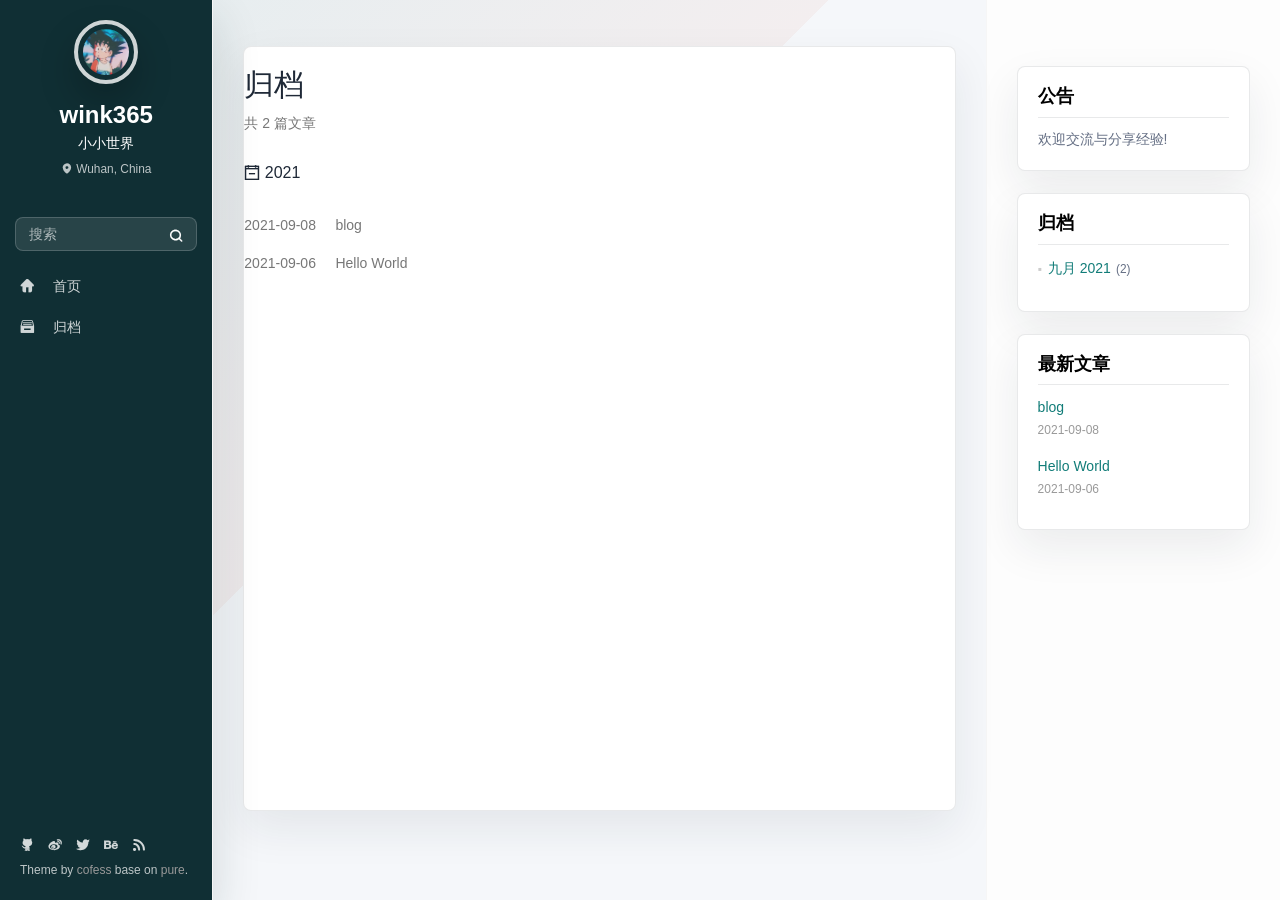
<file: archives/index.html>
<!DOCTYPE html>
<html lang=zh>
<head>
  <meta charset="utf-8">
  
  <meta http-equiv="X-UA-Compatible" content="IE=edge,chrome=1">
  <meta name="viewport" content="width=device-width, initial-scale=1, maximum-scale=1, minimum-scale=1, user-scalable=no, minimal-ui">
  <meta name="renderer" content="webkit">
  <meta http-equiv="Cache-Control" content="no-transform" />
  <meta http-equiv="Cache-Control" content="no-siteapp" />
  <meta name="apple-mobile-web-app-capable" content="yes">
  <meta name="apple-mobile-web-app-status-bar-style" content="black">
  <meta name="format-detection" content="telephone=no,email=no,adress=no">
  <!-- Color theme for statusbar -->
  <meta name="theme-color" content="#000000" />
  <!-- 强制页面在当前窗口以独立页面显示,防止别人在框架里调用页面 -->
  <meta http-equiv="window-target" content="_top" />
  
  
  <title>归档 | wink365</title>
  <meta property="og:type" content="website">
<meta property="og:title" content="wink&#39;blog">
<meta property="og:url" content="https://wink365.github.io/archives/index.html">
<meta property="og:site_name" content="wink&#39;blog">
<meta property="og:locale" content="zh_CN">
<meta property="article:author" content="wink365">
<meta name="twitter:card" content="summary">
  <!-- Canonical links -->
  <link rel="canonical" href="https://wink365.github.io/archives/index.html">
  
    <link rel="alternate" href="/atom.xml" title="wink&#39;blog" type="application/atom+xml">
  
  
    <link rel="icon" href="/favicon.png" type="image/x-icon">
  
  
<link rel="stylesheet" href="/css/style.css?v=20260714-2">

  
  
  
  
<meta name="generator" content="Hexo 5.4.0"></head>


<body class="main-center" itemscope itemtype="http://schema.org/WebPage">
  <header class="header" itemscope itemtype="http://schema.org/WPHeader">
  <div class="slimContent">
    <div class="navbar-header">
      
      
      <div class="profile-block text-center">
        <a id="avatar" href="https://github.com/wink365" target="_blank">
          <img class="img-circle img-rotate" src="/images/avatar.jpg" width="200" height="200">
        </a>
        <h2 id="name" class="hidden-xs hidden-sm">wink365</h2>
        <h3 id="title" class="hidden-xs hidden-sm hidden-md">小小世界</h3>
        <small id="location" class="text-muted hidden-xs hidden-sm"><i class="icon icon-map-marker"></i> Wuhan, China</small>
      </div>
      
      <div class="search" id="search-form-wrap">

    <form class="search-form sidebar-form">
        <div class="input-group">
            <input type="text" class="search-form-input form-control" placeholder="搜索" />
            <span class="input-group-btn">
                <button type="submit" class="search-form-submit btn btn-flat" onclick="return false;"><i class="icon icon-search"></i></button>
            </span>
        </div>
    </form>
    <div class="ins-search">
  <div class="ins-search-mask"></div>
  <div class="ins-search-container">
    <div class="ins-input-wrapper">
      <input type="text" class="ins-search-input" placeholder="想要查找什么..." x-webkit-speech />
      <button type="button" class="close ins-close ins-selectable" data-dismiss="modal" aria-label="Close"><span aria-hidden="true">×</span></button>
    </div>
    <div class="ins-section-wrapper">
      <div class="ins-section-container"></div>
    </div>
  </div>
</div>


</div>
      <button class="navbar-toggle collapsed" type="button" data-toggle="collapse" data-target="#main-navbar" aria-controls="main-navbar" aria-expanded="false">
        <span class="sr-only">Toggle navigation</span>
        <span class="icon-bar"></span>
        <span class="icon-bar"></span>
        <span class="icon-bar"></span>
      </button>
    </div>
    <nav id="main-navbar" class="collapse navbar-collapse" itemscope itemtype="http://schema.org/SiteNavigationElement" role="navigation">
      <ul class="nav navbar-nav main-nav ">
        
        
        <li class="menu-item menu-item-home">
          <a href="/.">
            
            <i class="icon icon-home-fill"></i>
            
            <span class="menu-title">首页</span>
          </a>
        </li>
        
        
        <li class="menu-item menu-item-archives">
          <a href="/archives">
            
            <i class="icon icon-archives-fill"></i>
            
            <span class="menu-title">归档</span>
          </a>
        </li>
        
      </ul>
      
	
    <ul class="social-links">
    	
        <li><a href="https://github.com/wink365" target="_blank" title="Github" data-toggle=tooltip data-placement=top><i class="icon icon-github"></i></a></li>
        
        <li><a href="https://weibo.com/wink365" target="_blank" title="Weibo" data-toggle=tooltip data-placement=top><i class="icon icon-weibo"></i></a></li>
        
        <li><a href="https://twitter.com/iwebued" target="_blank" title="Twitter" data-toggle=tooltip data-placement=top><i class="icon icon-twitter"></i></a></li>
        
        <li><a href="https://www.behance.net/cofess" target="_blank" title="Behance" data-toggle=tooltip data-placement=top><i class="icon icon-behance"></i></a></li>
        
        <li><a href="/atom.xml" target="_blank" title="Rss" data-toggle=tooltip data-placement=top><i class="icon icon-rss"></i></a></li>
        
    </ul>

    </nav>
  </div>
</header>

  
    <aside class="sidebar" itemscope itemtype="http://schema.org/WPSideBar">
  <div class="slimContent">
    
      <div class="widget">
    <h3 class="widget-title">公告</h3>
    <div class="widget-body">
        <div id="board">
            <div class="content">
                <p>欢迎交流与分享经验!</p>
            </div>
        </div>
    </div>
</div>

    
      

    
      

    
      
    
      
  <div class="widget">
    <h3 class="widget-title">归档</h3>
    <div class="widget-body">
      <ul class="archive-list"><li class="archive-list-item"><a class="archive-list-link" href="/archives/2021/09/">九月 2021</a><span class="archive-list-count">2</span></li></ul>
    </div>
  </div>


    
      
  <div class="widget">
    <h3 class="widget-title">最新文章</h3>
    <div class="widget-body">
      <ul class="recent-post-list list-unstyled no-thumbnail">
        
          <li>
            
            <div class="item-inner">
              <p class="item-category">
                
              </p>
              <p class="item-title">
                <a href="/2021/09/08/blog/" class="title">blog</a>
              </p>
              <p class="item-date">
                <time datetime="2021-09-07T23:19:50.000Z" itemprop="datePublished">2021-09-08</time>
              </p>
            </div>
          </li>
          
          <li>
            
            <div class="item-inner">
              <p class="item-category">
                
              </p>
              <p class="item-title">
                <a href="/2021/09/06/hello-world/" class="title">Hello World</a>
              </p>
              <p class="item-date">
                <time datetime="2021-09-06T09:38:51.063Z" itemprop="datePublished">2021-09-06</time>
              </p>
            </div>
          </li>
          
      </ul>
    </div>
  </div>
  

    
  </div>
</aside>

  
  
<main class="main" role="main">
  	<article class="content article article-archives article-type-list" itemscope="">
	    <header class="article-header">
	      <h1 itemprop="title">归档</h1>
	      <p class="text-muted">共 2 篇文章</p>
	    </header>
	    <div class="article-body">
	      
  
  
    
    
      
      
      <section class="panel panel-default b-no">
        <div class="panel-heading" role="tab">
          <h3 class="panel-title">
            <a data-toggle="collapse" href="#collapse2021" aria-expanded="true">
              <i class="icon icon-calendar-plus text-active"></i><i class="icon icon-calendar-minus text"></i>
              2021
            </a>
            <!-- <a href="/archives/2021" class="archive-year">2021</a> -->
          </h3>
        </div>
        <div id="collapse2021" class="panel-collapse collapse in" role="tabpanel" aria-labelledby="heading2021">
        <div class="panel-body">
          <div class="collection">
    
    
<a href="/2021/09/08/blog/" class="collection-item" target="_blank" itemprop="url">
  <time datetime="2021-09-07T23:19:50.000Z" itemprop="datePublished">2021-09-08</time>
  <span>&nbsp;&nbsp;&nbsp;</span> blog
</a>


  
    
    
    
<a href="/2021/09/06/hello-world/" class="collection-item" target="_blank" itemprop="url">
  <time datetime="2021-09-06T09:38:51.063Z" itemprop="datePublished">2021-09-06</time>
  <span>&nbsp;&nbsp;&nbsp;</span> Hello World
</a>


  
  
    </div></div></div></section>
  

	    </div>
  	</article>
  	 	
</main>

  <footer class="footer" itemscope itemtype="http://schema.org/WPFooter">
	
	
    <ul class="social-links">
    	
        <li><a href="https://github.com/wink365" target="_blank" title="Github" data-toggle=tooltip data-placement=top><i class="icon icon-github"></i></a></li>
        
        <li><a href="https://weibo.com/wink365" target="_blank" title="Weibo" data-toggle=tooltip data-placement=top><i class="icon icon-weibo"></i></a></li>
        
        <li><a href="https://twitter.com/iwebued" target="_blank" title="Twitter" data-toggle=tooltip data-placement=top><i class="icon icon-twitter"></i></a></li>
        
        <li><a href="https://www.behance.net/cofess" target="_blank" title="Behance" data-toggle=tooltip data-placement=top><i class="icon icon-behance"></i></a></li>
        
        <li><a href="/atom.xml" target="_blank" title="Rss" data-toggle=tooltip data-placement=top><i class="icon icon-rss"></i></a></li>
        
    </ul>

    <div class="copyright">
    	
        <div class="publishby">
        	Theme by <a href="https://github.com/cofess" target="_blank"> cofess </a>base on <a href="https://github.com/cofess/hexo-theme-pure" target="_blank">pure</a>.
        </div>
    </div>
</footer>
  <script src="//cdn.jsdelivr.net/npm/jquery@1.12.4/dist/jquery.min.js"></script>
<script>
window.jQuery || document.write('<script src="js/jquery.min.js"><\/script>')
</script>

<script src="/js/plugin.min.js"></script>


<script src="/js/application.js"></script>


    <script>
(function (window) {
    var INSIGHT_CONFIG = {
        TRANSLATION: {
            POSTS: '文章',
            PAGES: '页面',
            CATEGORIES: '分类',
            TAGS: '标签',
            UNTITLED: '(未命名)',
        },
        ROOT_URL: '/',
        CONTENT_URL: '/content.json',
    };
    window.INSIGHT_CONFIG = INSIGHT_CONFIG;
})(window);
</script>

<script src="/js/insight.js"></script>












</body>
</html>
</file>
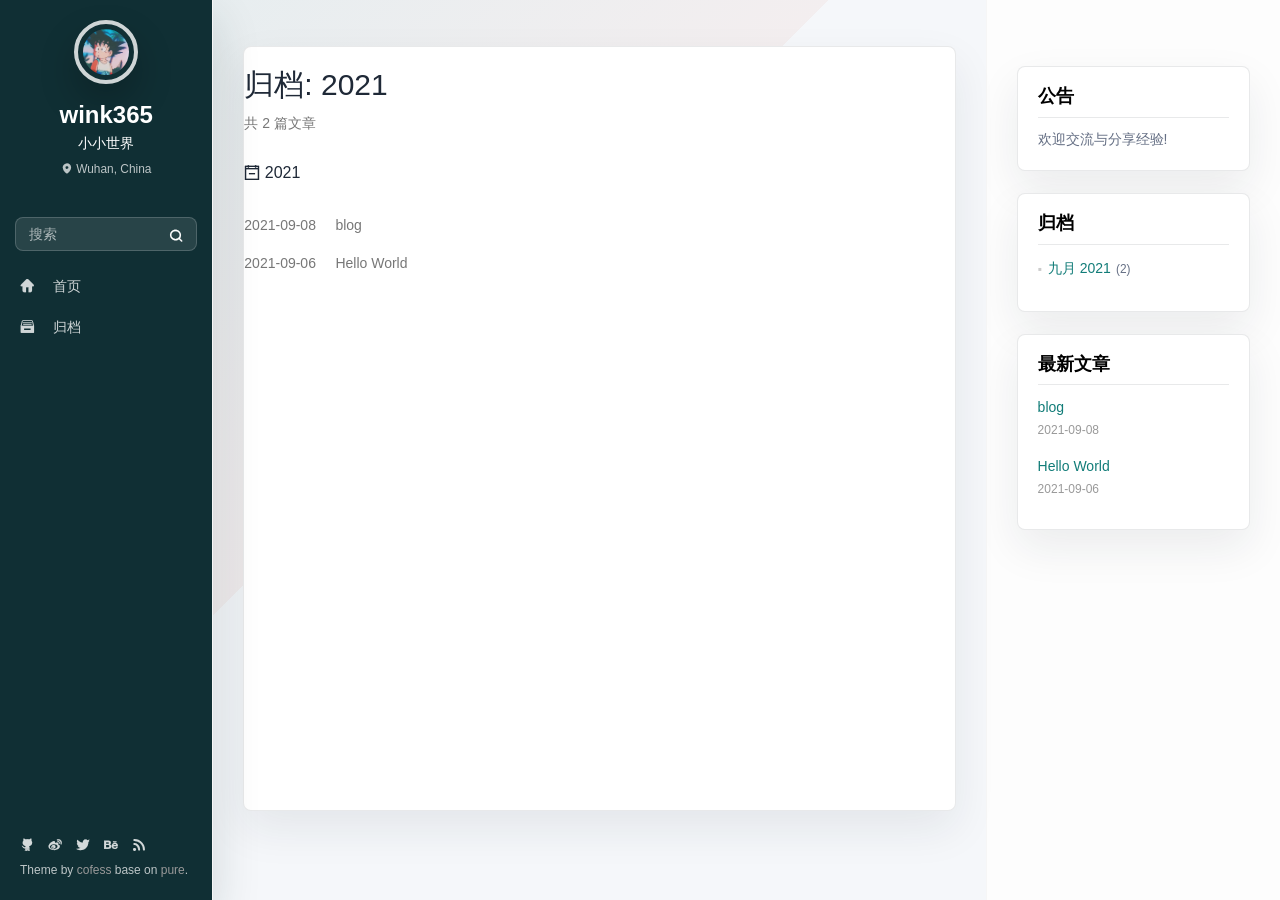
<file: archives/2021/index.html>
<!DOCTYPE html>
<html lang=zh>
<head>
  <meta charset="utf-8">
  
  <meta http-equiv="X-UA-Compatible" content="IE=edge,chrome=1">
  <meta name="viewport" content="width=device-width, initial-scale=1, maximum-scale=1, minimum-scale=1, user-scalable=no, minimal-ui">
  <meta name="renderer" content="webkit">
  <meta http-equiv="Cache-Control" content="no-transform" />
  <meta http-equiv="Cache-Control" content="no-siteapp" />
  <meta name="apple-mobile-web-app-capable" content="yes">
  <meta name="apple-mobile-web-app-status-bar-style" content="black">
  <meta name="format-detection" content="telephone=no,email=no,adress=no">
  <!-- Color theme for statusbar -->
  <meta name="theme-color" content="#000000" />
  <!-- 强制页面在当前窗口以独立页面显示,防止别人在框架里调用页面 -->
  <meta http-equiv="window-target" content="_top" />
  
  
  <title>归档: 2021 | wink365</title>
  <meta property="og:type" content="website">
<meta property="og:title" content="wink&#39;blog">
<meta property="og:url" content="https://wink365.github.io/archives/2021/index.html">
<meta property="og:site_name" content="wink&#39;blog">
<meta property="og:locale" content="zh_CN">
<meta property="article:author" content="wink365">
<meta name="twitter:card" content="summary">
  <!-- Canonical links -->
  <link rel="canonical" href="https://wink365.github.io/archives/2021/index.html">
  
    <link rel="alternate" href="/atom.xml" title="wink&#39;blog" type="application/atom+xml">
  
  
    <link rel="icon" href="/favicon.png" type="image/x-icon">
  
  
<link rel="stylesheet" href="/css/style.css?v=20260714-2">

  
  
  
  
<meta name="generator" content="Hexo 5.4.0"></head>


<body class="main-center" itemscope itemtype="http://schema.org/WebPage">
  <header class="header" itemscope itemtype="http://schema.org/WPHeader">
  <div class="slimContent">
    <div class="navbar-header">
      
      
      <div class="profile-block text-center">
        <a id="avatar" href="https://github.com/wink365" target="_blank">
          <img class="img-circle img-rotate" src="/images/avatar.jpg" width="200" height="200">
        </a>
        <h2 id="name" class="hidden-xs hidden-sm">wink365</h2>
        <h3 id="title" class="hidden-xs hidden-sm hidden-md">小小世界</h3>
        <small id="location" class="text-muted hidden-xs hidden-sm"><i class="icon icon-map-marker"></i> Wuhan, China</small>
      </div>
      
      <div class="search" id="search-form-wrap">

    <form class="search-form sidebar-form">
        <div class="input-group">
            <input type="text" class="search-form-input form-control" placeholder="搜索" />
            <span class="input-group-btn">
                <button type="submit" class="search-form-submit btn btn-flat" onclick="return false;"><i class="icon icon-search"></i></button>
            </span>
        </div>
    </form>
    <div class="ins-search">
  <div class="ins-search-mask"></div>
  <div class="ins-search-container">
    <div class="ins-input-wrapper">
      <input type="text" class="ins-search-input" placeholder="想要查找什么..." x-webkit-speech />
      <button type="button" class="close ins-close ins-selectable" data-dismiss="modal" aria-label="Close"><span aria-hidden="true">×</span></button>
    </div>
    <div class="ins-section-wrapper">
      <div class="ins-section-container"></div>
    </div>
  </div>
</div>


</div>
      <button class="navbar-toggle collapsed" type="button" data-toggle="collapse" data-target="#main-navbar" aria-controls="main-navbar" aria-expanded="false">
        <span class="sr-only">Toggle navigation</span>
        <span class="icon-bar"></span>
        <span class="icon-bar"></span>
        <span class="icon-bar"></span>
      </button>
    </div>
    <nav id="main-navbar" class="collapse navbar-collapse" itemscope itemtype="http://schema.org/SiteNavigationElement" role="navigation">
      <ul class="nav navbar-nav main-nav ">
        
        
        <li class="menu-item menu-item-home">
          <a href="/.">
            
            <i class="icon icon-home-fill"></i>
            
            <span class="menu-title">首页</span>
          </a>
        </li>
        
        
        <li class="menu-item menu-item-archives">
          <a href="/archives">
            
            <i class="icon icon-archives-fill"></i>
            
            <span class="menu-title">归档</span>
          </a>
        </li>
        
      </ul>
      
	
    <ul class="social-links">
    	
        <li><a href="https://github.com/wink365" target="_blank" title="Github" data-toggle=tooltip data-placement=top><i class="icon icon-github"></i></a></li>
        
        <li><a href="https://weibo.com/wink365" target="_blank" title="Weibo" data-toggle=tooltip data-placement=top><i class="icon icon-weibo"></i></a></li>
        
        <li><a href="https://twitter.com/iwebued" target="_blank" title="Twitter" data-toggle=tooltip data-placement=top><i class="icon icon-twitter"></i></a></li>
        
        <li><a href="https://www.behance.net/cofess" target="_blank" title="Behance" data-toggle=tooltip data-placement=top><i class="icon icon-behance"></i></a></li>
        
        <li><a href="/atom.xml" target="_blank" title="Rss" data-toggle=tooltip data-placement=top><i class="icon icon-rss"></i></a></li>
        
    </ul>

    </nav>
  </div>
</header>

  
    <aside class="sidebar" itemscope itemtype="http://schema.org/WPSideBar">
  <div class="slimContent">
    
      <div class="widget">
    <h3 class="widget-title">公告</h3>
    <div class="widget-body">
        <div id="board">
            <div class="content">
                <p>欢迎交流与分享经验!</p>
            </div>
        </div>
    </div>
</div>

    
      

    
      

    
      
    
      
  <div class="widget">
    <h3 class="widget-title">归档</h3>
    <div class="widget-body">
      <ul class="archive-list"><li class="archive-list-item"><a class="archive-list-link" href="/archives/2021/09/">九月 2021</a><span class="archive-list-count">2</span></li></ul>
    </div>
  </div>


    
      
  <div class="widget">
    <h3 class="widget-title">最新文章</h3>
    <div class="widget-body">
      <ul class="recent-post-list list-unstyled no-thumbnail">
        
          <li>
            
            <div class="item-inner">
              <p class="item-category">
                
              </p>
              <p class="item-title">
                <a href="/2021/09/08/blog/" class="title">blog</a>
              </p>
              <p class="item-date">
                <time datetime="2021-09-07T23:19:50.000Z" itemprop="datePublished">2021-09-08</time>
              </p>
            </div>
          </li>
          
          <li>
            
            <div class="item-inner">
              <p class="item-category">
                
              </p>
              <p class="item-title">
                <a href="/2021/09/06/hello-world/" class="title">Hello World</a>
              </p>
              <p class="item-date">
                <time datetime="2021-09-06T09:38:51.063Z" itemprop="datePublished">2021-09-06</time>
              </p>
            </div>
          </li>
          
      </ul>
    </div>
  </div>
  

    
  </div>
</aside>

  
  
<main class="main" role="main">
  	<article class="content article article-archives article-type-list" itemscope="">
	    <header class="article-header">
	      <h1 itemprop="title">归档: 2021</h1>
	      <p class="text-muted">共 2 篇文章</p>
	    </header>
	    <div class="article-body">
	      
  
  
    
    
      
      
      <section class="panel panel-default b-no">
        <div class="panel-heading" role="tab">
          <h3 class="panel-title">
            <a data-toggle="collapse" href="#collapse2021" aria-expanded="true">
              <i class="icon icon-calendar-plus text-active"></i><i class="icon icon-calendar-minus text"></i>
              2021
            </a>
            <!-- <a href="/archives/2021" class="archive-year">2021</a> -->
          </h3>
        </div>
        <div id="collapse2021" class="panel-collapse collapse in" role="tabpanel" aria-labelledby="heading2021">
        <div class="panel-body">
          <div class="collection">
    
    
<a href="/2021/09/08/blog/" class="collection-item" target="_blank" itemprop="url">
  <time datetime="2021-09-07T23:19:50.000Z" itemprop="datePublished">2021-09-08</time>
  <span>&nbsp;&nbsp;&nbsp;</span> blog
</a>


  
    
    
    
<a href="/2021/09/06/hello-world/" class="collection-item" target="_blank" itemprop="url">
  <time datetime="2021-09-06T09:38:51.063Z" itemprop="datePublished">2021-09-06</time>
  <span>&nbsp;&nbsp;&nbsp;</span> Hello World
</a>


  
  
    </div></div></div></section>
  

	    </div>
  	</article>
  	 	
</main>

  <footer class="footer" itemscope itemtype="http://schema.org/WPFooter">
	
	
    <ul class="social-links">
    	
        <li><a href="https://github.com/wink365" target="_blank" title="Github" data-toggle=tooltip data-placement=top><i class="icon icon-github"></i></a></li>
        
        <li><a href="https://weibo.com/wink365" target="_blank" title="Weibo" data-toggle=tooltip data-placement=top><i class="icon icon-weibo"></i></a></li>
        
        <li><a href="https://twitter.com/iwebued" target="_blank" title="Twitter" data-toggle=tooltip data-placement=top><i class="icon icon-twitter"></i></a></li>
        
        <li><a href="https://www.behance.net/cofess" target="_blank" title="Behance" data-toggle=tooltip data-placement=top><i class="icon icon-behance"></i></a></li>
        
        <li><a href="/atom.xml" target="_blank" title="Rss" data-toggle=tooltip data-placement=top><i class="icon icon-rss"></i></a></li>
        
    </ul>

    <div class="copyright">
    	
        <div class="publishby">
        	Theme by <a href="https://github.com/cofess" target="_blank"> cofess </a>base on <a href="https://github.com/cofess/hexo-theme-pure" target="_blank">pure</a>.
        </div>
    </div>
</footer>
  <script src="//cdn.jsdelivr.net/npm/jquery@1.12.4/dist/jquery.min.js"></script>
<script>
window.jQuery || document.write('<script src="js/jquery.min.js"><\/script>')
</script>

<script src="/js/plugin.min.js"></script>


<script src="/js/application.js"></script>


    <script>
(function (window) {
    var INSIGHT_CONFIG = {
        TRANSLATION: {
            POSTS: '文章',
            PAGES: '页面',
            CATEGORIES: '分类',
            TAGS: '标签',
            UNTITLED: '(未命名)',
        },
        ROOT_URL: '/',
        CONTENT_URL: '/content.json',
    };
    window.INSIGHT_CONFIG = INSIGHT_CONFIG;
})(window);
</script>

<script src="/js/insight.js"></script>












</body>
</html>
</file>
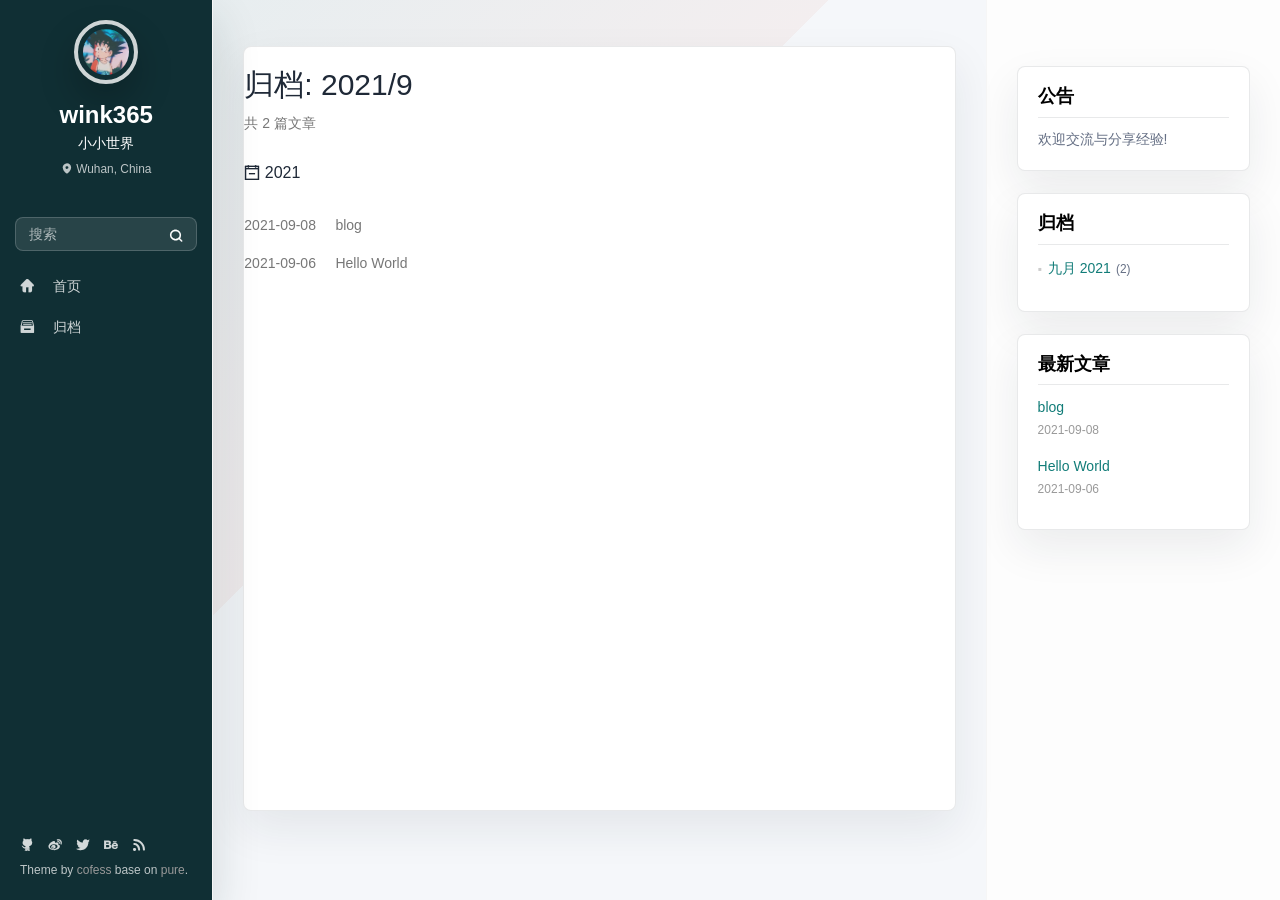
<file: archives/2021/09/index.html>
<!DOCTYPE html>
<html lang=zh>
<head>
  <meta charset="utf-8">
  
  <meta http-equiv="X-UA-Compatible" content="IE=edge,chrome=1">
  <meta name="viewport" content="width=device-width, initial-scale=1, maximum-scale=1, minimum-scale=1, user-scalable=no, minimal-ui">
  <meta name="renderer" content="webkit">
  <meta http-equiv="Cache-Control" content="no-transform" />
  <meta http-equiv="Cache-Control" content="no-siteapp" />
  <meta name="apple-mobile-web-app-capable" content="yes">
  <meta name="apple-mobile-web-app-status-bar-style" content="black">
  <meta name="format-detection" content="telephone=no,email=no,adress=no">
  <!-- Color theme for statusbar -->
  <meta name="theme-color" content="#000000" />
  <!-- 强制页面在当前窗口以独立页面显示,防止别人在框架里调用页面 -->
  <meta http-equiv="window-target" content="_top" />
  
  
  <title>归档: 2021/9 | wink365</title>
  <meta property="og:type" content="website">
<meta property="og:title" content="wink&#39;blog">
<meta property="og:url" content="https://wink365.github.io/archives/2021/09/index.html">
<meta property="og:site_name" content="wink&#39;blog">
<meta property="og:locale" content="zh_CN">
<meta property="article:author" content="wink365">
<meta name="twitter:card" content="summary">
  <!-- Canonical links -->
  <link rel="canonical" href="https://wink365.github.io/archives/2021/09/index.html">
  
    <link rel="alternate" href="/atom.xml" title="wink&#39;blog" type="application/atom+xml">
  
  
    <link rel="icon" href="/favicon.png" type="image/x-icon">
  
  
<link rel="stylesheet" href="/css/style.css?v=20260714-2">

  
  
  
  
<meta name="generator" content="Hexo 5.4.0"></head>


<body class="main-center" itemscope itemtype="http://schema.org/WebPage">
  <header class="header" itemscope itemtype="http://schema.org/WPHeader">
  <div class="slimContent">
    <div class="navbar-header">
      
      
      <div class="profile-block text-center">
        <a id="avatar" href="https://github.com/wink365" target="_blank">
          <img class="img-circle img-rotate" src="/images/avatar.jpg" width="200" height="200">
        </a>
        <h2 id="name" class="hidden-xs hidden-sm">wink365</h2>
        <h3 id="title" class="hidden-xs hidden-sm hidden-md">小小世界</h3>
        <small id="location" class="text-muted hidden-xs hidden-sm"><i class="icon icon-map-marker"></i> Wuhan, China</small>
      </div>
      
      <div class="search" id="search-form-wrap">

    <form class="search-form sidebar-form">
        <div class="input-group">
            <input type="text" class="search-form-input form-control" placeholder="搜索" />
            <span class="input-group-btn">
                <button type="submit" class="search-form-submit btn btn-flat" onclick="return false;"><i class="icon icon-search"></i></button>
            </span>
        </div>
    </form>
    <div class="ins-search">
  <div class="ins-search-mask"></div>
  <div class="ins-search-container">
    <div class="ins-input-wrapper">
      <input type="text" class="ins-search-input" placeholder="想要查找什么..." x-webkit-speech />
      <button type="button" class="close ins-close ins-selectable" data-dismiss="modal" aria-label="Close"><span aria-hidden="true">×</span></button>
    </div>
    <div class="ins-section-wrapper">
      <div class="ins-section-container"></div>
    </div>
  </div>
</div>


</div>
      <button class="navbar-toggle collapsed" type="button" data-toggle="collapse" data-target="#main-navbar" aria-controls="main-navbar" aria-expanded="false">
        <span class="sr-only">Toggle navigation</span>
        <span class="icon-bar"></span>
        <span class="icon-bar"></span>
        <span class="icon-bar"></span>
      </button>
    </div>
    <nav id="main-navbar" class="collapse navbar-collapse" itemscope itemtype="http://schema.org/SiteNavigationElement" role="navigation">
      <ul class="nav navbar-nav main-nav ">
        
        
        <li class="menu-item menu-item-home">
          <a href="/.">
            
            <i class="icon icon-home-fill"></i>
            
            <span class="menu-title">首页</span>
          </a>
        </li>
        
        
        <li class="menu-item menu-item-archives">
          <a href="/archives">
            
            <i class="icon icon-archives-fill"></i>
            
            <span class="menu-title">归档</span>
          </a>
        </li>
        
      </ul>
      
	
    <ul class="social-links">
    	
        <li><a href="https://github.com/wink365" target="_blank" title="Github" data-toggle=tooltip data-placement=top><i class="icon icon-github"></i></a></li>
        
        <li><a href="https://weibo.com/wink365" target="_blank" title="Weibo" data-toggle=tooltip data-placement=top><i class="icon icon-weibo"></i></a></li>
        
        <li><a href="https://twitter.com/iwebued" target="_blank" title="Twitter" data-toggle=tooltip data-placement=top><i class="icon icon-twitter"></i></a></li>
        
        <li><a href="https://www.behance.net/cofess" target="_blank" title="Behance" data-toggle=tooltip data-placement=top><i class="icon icon-behance"></i></a></li>
        
        <li><a href="/atom.xml" target="_blank" title="Rss" data-toggle=tooltip data-placement=top><i class="icon icon-rss"></i></a></li>
        
    </ul>

    </nav>
  </div>
</header>

  
    <aside class="sidebar" itemscope itemtype="http://schema.org/WPSideBar">
  <div class="slimContent">
    
      <div class="widget">
    <h3 class="widget-title">公告</h3>
    <div class="widget-body">
        <div id="board">
            <div class="content">
                <p>欢迎交流与分享经验!</p>
            </div>
        </div>
    </div>
</div>

    
      

    
      

    
      
    
      
  <div class="widget">
    <h3 class="widget-title">归档</h3>
    <div class="widget-body">
      <ul class="archive-list"><li class="archive-list-item"><a class="archive-list-link" href="/archives/2021/09/">九月 2021</a><span class="archive-list-count">2</span></li></ul>
    </div>
  </div>


    
      
  <div class="widget">
    <h3 class="widget-title">最新文章</h3>
    <div class="widget-body">
      <ul class="recent-post-list list-unstyled no-thumbnail">
        
          <li>
            
            <div class="item-inner">
              <p class="item-category">
                
              </p>
              <p class="item-title">
                <a href="/2021/09/08/blog/" class="title">blog</a>
              </p>
              <p class="item-date">
                <time datetime="2021-09-07T23:19:50.000Z" itemprop="datePublished">2021-09-08</time>
              </p>
            </div>
          </li>
          
          <li>
            
            <div class="item-inner">
              <p class="item-category">
                
              </p>
              <p class="item-title">
                <a href="/2021/09/06/hello-world/" class="title">Hello World</a>
              </p>
              <p class="item-date">
                <time datetime="2021-09-06T09:38:51.063Z" itemprop="datePublished">2021-09-06</time>
              </p>
            </div>
          </li>
          
      </ul>
    </div>
  </div>
  

    
  </div>
</aside>

  
  
<main class="main" role="main">
  	<article class="content article article-archives article-type-list" itemscope="">
	    <header class="article-header">
	      <h1 itemprop="title">归档: 2021/9</h1>
	      <p class="text-muted">共 2 篇文章</p>
	    </header>
	    <div class="article-body">
	      
  
  
    
    
      
      
      <section class="panel panel-default b-no">
        <div class="panel-heading" role="tab">
          <h3 class="panel-title">
            <a data-toggle="collapse" href="#collapse2021" aria-expanded="true">
              <i class="icon icon-calendar-plus text-active"></i><i class="icon icon-calendar-minus text"></i>
              2021
            </a>
            <!-- <a href="/archives/2021" class="archive-year">2021</a> -->
          </h3>
        </div>
        <div id="collapse2021" class="panel-collapse collapse in" role="tabpanel" aria-labelledby="heading2021">
        <div class="panel-body">
          <div class="collection">
    
    
<a href="/2021/09/08/blog/" class="collection-item" target="_blank" itemprop="url">
  <time datetime="2021-09-07T23:19:50.000Z" itemprop="datePublished">2021-09-08</time>
  <span>&nbsp;&nbsp;&nbsp;</span> blog
</a>


  
    
    
    
<a href="/2021/09/06/hello-world/" class="collection-item" target="_blank" itemprop="url">
  <time datetime="2021-09-06T09:38:51.063Z" itemprop="datePublished">2021-09-06</time>
  <span>&nbsp;&nbsp;&nbsp;</span> Hello World
</a>


  
  
    </div></div></div></section>
  

	    </div>
  	</article>
  	 	
</main>

  <footer class="footer" itemscope itemtype="http://schema.org/WPFooter">
	
	
    <ul class="social-links">
    	
        <li><a href="https://github.com/wink365" target="_blank" title="Github" data-toggle=tooltip data-placement=top><i class="icon icon-github"></i></a></li>
        
        <li><a href="https://weibo.com/wink365" target="_blank" title="Weibo" data-toggle=tooltip data-placement=top><i class="icon icon-weibo"></i></a></li>
        
        <li><a href="https://twitter.com/iwebued" target="_blank" title="Twitter" data-toggle=tooltip data-placement=top><i class="icon icon-twitter"></i></a></li>
        
        <li><a href="https://www.behance.net/cofess" target="_blank" title="Behance" data-toggle=tooltip data-placement=top><i class="icon icon-behance"></i></a></li>
        
        <li><a href="/atom.xml" target="_blank" title="Rss" data-toggle=tooltip data-placement=top><i class="icon icon-rss"></i></a></li>
        
    </ul>

    <div class="copyright">
    	
        <div class="publishby">
        	Theme by <a href="https://github.com/cofess" target="_blank"> cofess </a>base on <a href="https://github.com/cofess/hexo-theme-pure" target="_blank">pure</a>.
        </div>
    </div>
</footer>
  <script src="//cdn.jsdelivr.net/npm/jquery@1.12.4/dist/jquery.min.js"></script>
<script>
window.jQuery || document.write('<script src="js/jquery.min.js"><\/script>')
</script>

<script src="/js/plugin.min.js"></script>


<script src="/js/application.js"></script>


    <script>
(function (window) {
    var INSIGHT_CONFIG = {
        TRANSLATION: {
            POSTS: '文章',
            PAGES: '页面',
            CATEGORIES: '分类',
            TAGS: '标签',
            UNTITLED: '(未命名)',
        },
        ROOT_URL: '/',
        CONTENT_URL: '/content.json',
    };
    window.INSIGHT_CONFIG = INSIGHT_CONFIG;
})(window);
</script>

<script src="/js/insight.js"></script>












</body>
</html>
</file>
<file: css/style.css>
@charset "UTF-8";

/**
 * global variables and mixins
 */

/**
 * font family
 */

/**
 * 
 */

/* Mixins */

/**
 * bootstrap
 */

/*!
 * Bootstrap v3.3.7 (http://getbootstrap.com)
 * Copyright 2011-2016 Twitter, Inc.
 * Licensed under MIT (https://github.com/twbs/bootstrap/blob/master/LICENSE)
 */

/*! normalize.css v3.0.3 | MIT License | github.com/necolas/normalize.css */

html {
  font-family: sans-serif;
  -ms-text-size-adjust: 100%;
  -webkit-text-size-adjust: 100%;
}

body {
  margin: 0;
}

article,
aside,
details,
figcaption,
figure,
footer,
header,
hgroup,
main,
menu,
nav,
section,
summary {
  display: block;
}

audio,
canvas,
progress,
video {
  display: inline-block;
  vertical-align: baseline;
}

audio:not([controls]) {
  display: none;
  height: 0;
}

[hidden],
template {
  display: none;
}

a {
  background-color: transparent;
}

a:active,
a:hover {
  outline: 0;
}

abbr[title] {
  border-bottom: 1px dotted;
}

b,
strong {
  font-weight: bold;
}

dfn {
  font-style: italic;
}

h1 {
  font-size: 2em;
  margin: 0.67em 0;
}

mark {
  background: #ff0;
  color: #000;
}

small {
  font-size: 80%;
}

sub,
sup {
  font-size: 75%;
  line-height: 0;
  position: relative;
  vertical-align: baseline;
}

sup {
  top: -0.5em;
}

sub {
  bottom: -0.25em;
}

img {
  border: 0;
}

svg:not(:root) {
  overflow: hidden;
}

figure {
  margin: 1em 40px;
}

hr {
  -webkit-box-sizing: content-box;
  box-sizing: content-box;
  height: 0;
}

pre {
  overflow: auto;
}

code,
kbd,
pre,
samp {
  font-family: monospace,monospace;
  font-size: 1em;
}

button,
input,
optgroup,
select,
textarea {
  color: inherit;
  font: inherit;
  margin: 0;
}

button {
  overflow: visible;
}

button,
select {
  text-transform: none;
}

button,
html input[type="button"],
input[type="reset"],
input[type="submit"] {
  -webkit-appearance: button;
  cursor: pointer;
}

button[disabled],
html input[disabled] {
  cursor: default;
}

button::-moz-focus-inner,
input::-moz-focus-inner {
  border: 0;
  padding: 0;
}

input {
  line-height: normal;
}

input[type="checkbox"],
input[type="radio"] {
  -webkit-box-sizing: border-box;
  box-sizing: border-box;
  padding: 0;
}

input[type="number"]::-webkit-inner-spin-button,
input[type="number"]::-webkit-outer-spin-button {
  height: auto;
}

input[type="search"] {
  -webkit-appearance: textfield;
  -webkit-box-sizing: content-box;
  box-sizing: content-box;
}

input[type="search"]::-webkit-search-cancel-button,
input[type="search"]::-webkit-search-decoration {
  -webkit-appearance: none;
}

fieldset {
  border: 1px solid #c0c0c0;
  margin: 0 2px;
  padding: 0.35em 0.625em 0.75em;
}

legend {
  border: 0;
  padding: 0;
}

textarea {
  overflow: auto;
}

optgroup {
  font-weight: bold;
}

table {
  border-collapse: collapse;
  border-spacing: 0;
}

td,
th {
  padding: 0;
}

/*! Source: https://github.com/h5bp/html5-boilerplate/blob/master/src/css/main.css */

* {
  -webkit-box-sizing: border-box;
  box-sizing: border-box;
}

*:before,
*:after {
  -webkit-box-sizing: border-box;
  box-sizing: border-box;
}

html {
  font-size: 10px;
  -webkit-tap-highlight-color: transparent;
}

input,
button,
select,
textarea {
  font-family: inherit;
  font-size: inherit;
  line-height: inherit;
}

a {
  color: #2196f3;
  text-decoration: none;
}

a:hover,
a:focus {
  color: #0a6ebd;
  text-decoration: underline;
}

a:focus {
  outline: 5px auto -webkit-focus-ring-color;
  outline-offset: -2px;
}

figure {
  margin: 0;
}

img {
  vertical-align: middle;
}

.img-responsive {
  display: block;
  max-width: 100%;
  height: auto;
}

.img-rounded {
  border-radius: 6px;
}

.img-thumbnail {
  padding: 4px;
  line-height: 1.57143;
  background-color: #fff;
  border: 1px solid #ddd;
  border-radius: 4px;
  -webkit-transition: all 0.2s ease-in-out;
  transition: all 0.2s ease-in-out;
  display: inline-block;
  max-width: 100%;
  height: auto;
}

.img-circle {
  border-radius: 50%;
}

hr {
  margin-top: 21px;
  margin-bottom: 21px;
  border: 0;
  border-top: 1px solid #eeeeee;
}

.sr-only {
  position: absolute;
  width: 1px;
  height: 1px;
  margin: -1px;
  padding: 0;
  overflow: hidden;
  clip: rect(0, 0, 0, 0);
  border: 0;
}

.sr-only-focusable:active,
.sr-only-focusable:focus {
  position: static;
  width: auto;
  height: auto;
  margin: 0;
  overflow: visible;
  clip: auto;
}

[role="button"] {
  cursor: pointer;
}

h1,
h2,
h3,
h4,
h5,
h6,
.h1,
.h2,
.h3,
.h4,
.h5,
.h6 {
  font-family: inherit;
  font-weight: 500;
  line-height: 1.1;
  color: inherit;
}

h1 small,
h1 .small,
h2 small,
h2 .small,
h3 small,
h3 .small,
h4 small,
h4 .small,
h5 small,
h5 .small,
h6 small,
h6 .small,
.h1 small,
.h1 .small,
.h2 small,
.h2 .small,
.h3 small,
.h3 .small,
.h4 small,
.h4 .small,
.h5 small,
.h5 .small,
.h6 small,
.h6 .small {
  font-weight: normal;
  line-height: 1;
  color: #777777;
}

h1,
.h1,
h2,
.h2,
h3,
.h3 {
  margin-top: 21px;
  margin-bottom: 10.5px;
}

h1 small,
h1 .small,
.h1 small,
.h1 .small,
h2 small,
h2 .small,
.h2 small,
.h2 .small,
h3 small,
h3 .small,
.h3 small,
.h3 .small {
  font-size: 65%;
}

h4,
.h4,
h5,
.h5,
h6,
.h6 {
  margin-top: 10.5px;
  margin-bottom: 10.5px;
}

h4 small,
h4 .small,
.h4 small,
.h4 .small,
h5 small,
h5 .small,
.h5 small,
.h5 .small,
h6 small,
h6 .small,
.h6 small,
.h6 .small {
  font-size: 75%;
}

h1,
.h1 {
  font-size: 30px;
}

h2,
.h2 {
  font-size: 26px;
}

h3,
.h3 {
  font-size: 22px;
}

h4,
.h4 {
  font-size: 18px;
}

h5,
.h5 {
  font-size: 14px;
}

h6,
.h6 {
  font-size: 12px;
}

p {
  margin: 0 0 10.5px;
}

.lead {
  margin-bottom: 21px;
  font-size: 16px;
  font-weight: 300;
  line-height: 1.4;
}

small,
.small {
  font-size: 85%;
}

mark,
.mark {
  background-color: #fcf8e3;
  padding: .2em;
}

.text-left {
  text-align: left;
}

.text-right {
  text-align: right;
}

.text-center {
  text-align: center;
}

.text-justify {
  text-align: justify;
}

.text-nowrap {
  white-space: nowrap;
}

.text-lowercase {
  text-transform: lowercase;
}

.text-uppercase,
.initialism {
  text-transform: uppercase;
}

.text-capitalize {
  text-transform: capitalize;
}

.text-muted {
  color: #777777 !important;
}

.text-primary {
  color: #2196f3;
}

a.text-primary:hover,
a.text-primary:focus {
  color: #0c7cd5;
}

.text-success {
  color: #3c763d;
}

a.text-success:hover,
a.text-success:focus {
  color: #2b542c;
}

.text-info {
  color: #31708f;
}

a.text-info:hover,
a.text-info:focus {
  color: #245269;
}

.text-warning {
  color: #8a6d3b;
}

a.text-warning:hover,
a.text-warning:focus {
  color: #66512c;
}

.text-danger {
  color: #a94442;
}

a.text-danger:hover,
a.text-danger:focus {
  color: #843534;
}

.bg-primary {
  color: #fff;
}

.bg-primary {
  background-color: #2196f3;
}

a.bg-primary:hover,
a.bg-primary:focus {
  background-color: #0c7cd5;
}

.bg-success {
  background-color: #dff0d8;
}

a.bg-success:hover,
a.bg-success:focus {
  background-color: #c1e2b3;
}

.bg-info {
  background-color: #d9edf7;
}

a.bg-info:hover,
a.bg-info:focus {
  background-color: #afd9ee;
}

.bg-warning {
  background-color: #fcf8e3;
}

a.bg-warning:hover,
a.bg-warning:focus {
  background-color: #f7ecb5;
}

.bg-danger {
  background-color: #f2dede;
}

a.bg-danger:hover,
a.bg-danger:focus {
  background-color: #e4b9b9;
}

.page-header {
  padding-bottom: 9.5px;
  margin: 42px 0 21px;
  border-bottom: 1px solid #eeeeee;
}

ul,
ol {
  margin-top: 0;
  margin-bottom: 10.5px;
}

ul ul,
ul ol,
ol ul,
ol ol {
  margin-bottom: 0;
}

.list-unstyled {
  padding-left: 0;
  list-style: none;
}

.list-inline {
  padding-left: 0;
  list-style: none;
  margin-left: -5px;
}

.list-inline > li {
  display: inline-block;
  padding-left: 5px;
  padding-right: 5px;
}

dl {
  margin-top: 0;
  margin-bottom: 21px;
}

dt,
dd {
  line-height: 1.57143;
}

dt {
  font-weight: bold;
}

dd {
  margin-left: 0;
}

.dl-horizontal dd:before,
.dl-horizontal dd:after {
  content: " ";
  display: table;
}

.dl-horizontal dd:after {
  clear: both;
}

abbr[title],
abbr[data-original-title] {
  cursor: help;
  border-bottom: 1px dotted #777777;
}

.initialism {
  font-size: 90%;
}

blockquote {
  padding: 10.5px 16px;
  margin: 0 0 21px;
  border: 1px dotted #eeeeee;
  border-left: 3px solid #eeeeee;
  background-color: #fbfbfb;
}

blockquote p:last-child,
blockquote ul:last-child,
blockquote ol:last-child {
  margin-bottom: 0;
}

blockquote footer,
blockquote small,
blockquote .small {
  display: block;
  font-size: 80%;
  line-height: 1.57143;
  color: #777777;
}

blockquote footer:before,
blockquote small:before,
blockquote .small:before {
  content: '\2014 \00A0';
}

.blockquote-reverse,
blockquote.pull-right {
  padding-right: 15px;
  padding-left: 0;
  border-right: 5px solid #eeeeee;
  border-left: 0;
  text-align: right;
}

.blockquote-reverse footer:before,
.blockquote-reverse small:before,
.blockquote-reverse .small:before,
blockquote.pull-right footer:before,
blockquote.pull-right small:before,
blockquote.pull-right .small:before {
  content: '';
}

.blockquote-reverse footer:after,
.blockquote-reverse small:after,
.blockquote-reverse .small:after,
blockquote.pull-right footer:after,
blockquote.pull-right small:after,
blockquote.pull-right .small:after {
  content: '\00A0 \2014';
}

address {
  margin-bottom: 21px;
  font-style: normal;
  line-height: 1.57143;
}

.container {
  margin-right: auto;
  margin-left: auto;
  padding-left: 15px;
  padding-right: 15px;
}

.container:before,
.container:after {
  content: " ";
  display: table;
}

.container:after {
  clear: both;
}

.container-fluid {
  margin-right: auto;
  margin-left: auto;
  padding-left: 15px;
  padding-right: 15px;
}

.container-fluid:before,
.container-fluid:after {
  content: " ";
  display: table;
}

.container-fluid:after {
  clear: both;
}

.row {
  margin-left: -15px;
  margin-right: -15px;
}

.row:before,
.row:after {
  content: " ";
  display: table;
}

.row:after {
  clear: both;
}

.col-xs-1,
.col-sm-1,
.col-md-1,
.col-lg-1,
.col-xs-2,
.col-sm-2,
.col-md-2,
.col-lg-2,
.col-xs-3,
.col-sm-3,
.col-md-3,
.col-lg-3,
.col-xs-4,
.col-sm-4,
.col-md-4,
.col-lg-4,
.col-xs-5,
.col-sm-5,
.col-md-5,
.col-lg-5,
.col-xs-6,
.col-sm-6,
.col-md-6,
.col-lg-6,
.col-xs-7,
.col-sm-7,
.col-md-7,
.col-lg-7,
.col-xs-8,
.col-sm-8,
.col-md-8,
.col-lg-8,
.col-xs-9,
.col-sm-9,
.col-md-9,
.col-lg-9,
.col-xs-10,
.col-sm-10,
.col-md-10,
.col-lg-10,
.col-xs-11,
.col-sm-11,
.col-md-11,
.col-lg-11,
.col-xs-12,
.col-sm-12,
.col-md-12,
.col-lg-12 {
  position: relative;
  min-height: 1px;
  padding-left: 15px;
  padding-right: 15px;
}

.col-xs-1,
.col-xs-2,
.col-xs-3,
.col-xs-4,
.col-xs-5,
.col-xs-6,
.col-xs-7,
.col-xs-8,
.col-xs-9,
.col-xs-10,
.col-xs-11,
.col-xs-12 {
  float: left;
}

.col-xs-1 {
  width: 8.33333%;
}

.col-xs-2 {
  width: 16.66667%;
}

.col-xs-3 {
  width: 25%;
}

.col-xs-4 {
  width: 33.33333%;
}

.col-xs-5 {
  width: 41.66667%;
}

.col-xs-6 {
  width: 50%;
}

.col-xs-7 {
  width: 58.33333%;
}

.col-xs-8 {
  width: 66.66667%;
}

.col-xs-9 {
  width: 75%;
}

.col-xs-10 {
  width: 83.33333%;
}

.col-xs-11 {
  width: 91.66667%;
}

.col-xs-12 {
  width: 100%;
}

.col-xs-pull-0 {
  right: auto;
}

.col-xs-pull-1 {
  right: 8.33333%;
}

.col-xs-pull-2 {
  right: 16.66667%;
}

.col-xs-pull-3 {
  right: 25%;
}

.col-xs-pull-4 {
  right: 33.33333%;
}

.col-xs-pull-5 {
  right: 41.66667%;
}

.col-xs-pull-6 {
  right: 50%;
}

.col-xs-pull-7 {
  right: 58.33333%;
}

.col-xs-pull-8 {
  right: 66.66667%;
}

.col-xs-pull-9 {
  right: 75%;
}

.col-xs-pull-10 {
  right: 83.33333%;
}

.col-xs-pull-11 {
  right: 91.66667%;
}

.col-xs-pull-12 {
  right: 100%;
}

.col-xs-push-0 {
  left: auto;
}

.col-xs-push-1 {
  left: 8.33333%;
}

.col-xs-push-2 {
  left: 16.66667%;
}

.col-xs-push-3 {
  left: 25%;
}

.col-xs-push-4 {
  left: 33.33333%;
}

.col-xs-push-5 {
  left: 41.66667%;
}

.col-xs-push-6 {
  left: 50%;
}

.col-xs-push-7 {
  left: 58.33333%;
}

.col-xs-push-8 {
  left: 66.66667%;
}

.col-xs-push-9 {
  left: 75%;
}

.col-xs-push-10 {
  left: 83.33333%;
}

.col-xs-push-11 {
  left: 91.66667%;
}

.col-xs-push-12 {
  left: 100%;
}

.col-xs-offset-0 {
  margin-left: 0%;
}

.col-xs-offset-1 {
  margin-left: 8.33333%;
}

.col-xs-offset-2 {
  margin-left: 16.66667%;
}

.col-xs-offset-3 {
  margin-left: 25%;
}

.col-xs-offset-4 {
  margin-left: 33.33333%;
}

.col-xs-offset-5 {
  margin-left: 41.66667%;
}

.col-xs-offset-6 {
  margin-left: 50%;
}

.col-xs-offset-7 {
  margin-left: 58.33333%;
}

.col-xs-offset-8 {
  margin-left: 66.66667%;
}

.col-xs-offset-9 {
  margin-left: 75%;
}

.col-xs-offset-10 {
  margin-left: 83.33333%;
}

.col-xs-offset-11 {
  margin-left: 91.66667%;
}

.col-xs-offset-12 {
  margin-left: 100%;
}

.btn {
  display: inline-block;
  margin-bottom: 0;
  font-weight: normal;
  text-align: center;
  vertical-align: middle;
  -ms-touch-action: manipulation;
  touch-action: manipulation;
  cursor: pointer;
  background-image: none;
  border: 1px solid transparent;
  white-space: nowrap;
  padding: 6px 12px;
  font-size: 14px;
  line-height: 1.57143;
  border-radius: 4px;
  -webkit-user-select: none;
  -moz-user-select: none;
  -ms-user-select: none;
  user-select: none;
}

.btn:focus,
.btn.focus,
.btn:active:focus,
.btn:active.focus,
.btn.active:focus,
.btn.active.focus {
  outline: 5px auto -webkit-focus-ring-color;
  outline-offset: -2px;
}

.btn:hover,
.btn:focus,
.btn.focus {
  color: #333;
  text-decoration: none;
}

.btn:active,
.btn.active {
  outline: 0;
  background-image: none;
  -webkit-box-shadow: inset 0 3px 5px rgba(0, 0, 0, 0.125);
  box-shadow: inset 0 3px 5px rgba(0, 0, 0, 0.125);
}

.btn.disabled,
.btn[disabled],
fieldset[disabled] .btn {
  cursor: not-allowed;
  opacity: 0.65;
  filter: alpha(opacity=65);
  -webkit-box-shadow: none;
  box-shadow: none;
}

a.btn.disabled,
fieldset[disabled] a.btn {
  pointer-events: none;
}

.btn-default {
  color: #333;
  background-color: #fff;
  border-color: #ccc;
}

.btn-default:focus,
.btn-default.focus {
  color: #333;
  background-color: #e6e6e6;
  border-color: #8c8c8c;
}

.btn-default:hover {
  color: #333;
  background-color: #e6e6e6;
  border-color: #adadad;
}

.btn-default:active,
.btn-default.active,
.open > .btn-default.dropdown-toggle {
  color: #333;
  background-color: #e6e6e6;
  border-color: #adadad;
}

.btn-default:active:hover,
.btn-default:active:focus,
.btn-default:active.focus,
.btn-default.active:hover,
.btn-default.active:focus,
.btn-default.active.focus,
.open > .btn-default.dropdown-toggle:hover,
.open > .btn-default.dropdown-toggle:focus,
.open > .btn-default.dropdown-toggle.focus {
  color: #333;
  background-color: #d4d4d4;
  border-color: #8c8c8c;
}

.btn-default:active,
.btn-default.active,
.open > .btn-default.dropdown-toggle {
  background-image: none;
}

.btn-default.disabled:hover,
.btn-default.disabled:focus,
.btn-default.disabled.focus,
.btn-default[disabled]:hover,
.btn-default[disabled]:focus,
.btn-default[disabled].focus,
fieldset[disabled] .btn-default:hover,
fieldset[disabled] .btn-default:focus,
fieldset[disabled] .btn-default.focus {
  background-color: #fff;
  border-color: #ccc;
}

.btn-default .badge {
  color: #fff;
  background-color: #333;
}

.btn-primary {
  color: #fff;
  background-color: #2196f3;
  border-color: #0d8aee;
}

.btn-primary:focus,
.btn-primary.focus {
  color: #fff;
  background-color: #0c7cd5;
  border-color: #064475;
}

.btn-primary:hover {
  color: #fff;
  background-color: #0c7cd5;
  border-color: #0a68b4;
}

.btn-primary:active,
.btn-primary.active,
.open > .btn-primary.dropdown-toggle {
  color: #fff;
  background-color: #0c7cd5;
  border-color: #0a68b4;
}

.btn-primary:active:hover,
.btn-primary:active:focus,
.btn-primary:active.focus,
.btn-primary.active:hover,
.btn-primary.active:focus,
.btn-primary.active.focus,
.open > .btn-primary.dropdown-toggle:hover,
.open > .btn-primary.dropdown-toggle:focus,
.open > .btn-primary.dropdown-toggle.focus {
  color: #fff;
  background-color: #0a68b4;
  border-color: #064475;
}

.btn-primary:active,
.btn-primary.active,
.open > .btn-primary.dropdown-toggle {
  background-image: none;
}

.btn-primary.disabled:hover,
.btn-primary.disabled:focus,
.btn-primary.disabled.focus,
.btn-primary[disabled]:hover,
.btn-primary[disabled]:focus,
.btn-primary[disabled].focus,
fieldset[disabled] .btn-primary:hover,
fieldset[disabled] .btn-primary:focus,
fieldset[disabled] .btn-primary.focus {
  background-color: #2196f3;
  border-color: #0d8aee;
}

.btn-primary .badge {
  color: #2196f3;
  background-color: #fff;
}

.btn-success {
  color: #fff;
  background-color: #5cb85c;
  border-color: #4cae4c;
}

.btn-success:focus,
.btn-success.focus {
  color: #fff;
  background-color: #449d44;
  border-color: #255625;
}

.btn-success:hover {
  color: #fff;
  background-color: #449d44;
  border-color: #398439;
}

.btn-success:active,
.btn-success.active,
.open > .btn-success.dropdown-toggle {
  color: #fff;
  background-color: #449d44;
  border-color: #398439;
}

.btn-success:active:hover,
.btn-success:active:focus,
.btn-success:active.focus,
.btn-success.active:hover,
.btn-success.active:focus,
.btn-success.active.focus,
.open > .btn-success.dropdown-toggle:hover,
.open > .btn-success.dropdown-toggle:focus,
.open > .btn-success.dropdown-toggle.focus {
  color: #fff;
  background-color: #398439;
  border-color: #255625;
}

.btn-success:active,
.btn-success.active,
.open > .btn-success.dropdown-toggle {
  background-image: none;
}

.btn-success.disabled:hover,
.btn-success.disabled:focus,
.btn-success.disabled.focus,
.btn-success[disabled]:hover,
.btn-success[disabled]:focus,
.btn-success[disabled].focus,
fieldset[disabled] .btn-success:hover,
fieldset[disabled] .btn-success:focus,
fieldset[disabled] .btn-success.focus {
  background-color: #5cb85c;
  border-color: #4cae4c;
}

.btn-success .badge {
  color: #5cb85c;
  background-color: #fff;
}

.btn-info {
  color: #fff;
  background-color: #56CCF2;
  border-color: #3ec5f0;
}

.btn-info:focus,
.btn-info.focus {
  color: #fff;
  background-color: #27beee;
  border-color: #0d7ea3;
}

.btn-info:hover {
  color: #fff;
  background-color: #27beee;
  border-color: #11aee0;
}

.btn-info:active,
.btn-info.active,
.open > .btn-info.dropdown-toggle {
  color: #fff;
  background-color: #27beee;
  border-color: #11aee0;
}

.btn-info:active:hover,
.btn-info:active:focus,
.btn-info:active.focus,
.btn-info.active:hover,
.btn-info.active:focus,
.btn-info.active.focus,
.open > .btn-info.dropdown-toggle:hover,
.open > .btn-info.dropdown-toggle:focus,
.open > .btn-info.dropdown-toggle.focus {
  color: #fff;
  background-color: #11aee0;
  border-color: #0d7ea3;
}

.btn-info:active,
.btn-info.active,
.open > .btn-info.dropdown-toggle {
  background-image: none;
}

.btn-info.disabled:hover,
.btn-info.disabled:focus,
.btn-info.disabled.focus,
.btn-info[disabled]:hover,
.btn-info[disabled]:focus,
.btn-info[disabled].focus,
fieldset[disabled] .btn-info:hover,
fieldset[disabled] .btn-info:focus,
fieldset[disabled] .btn-info.focus {
  background-color: #56CCF2;
  border-color: #3ec5f0;
}

.btn-info .badge {
  color: #56CCF2;
  background-color: #fff;
}

.btn-warning {
  color: #fff;
  background-color: #F09819;
  border-color: #e18b0f;
}

.btn-warning:focus,
.btn-warning.focus {
  color: #fff;
  background-color: #c97c0d;
  border-color: #694107;
}

.btn-warning:hover {
  color: #fff;
  background-color: #c97c0d;
  border-color: #a7670b;
}

.btn-warning:active,
.btn-warning.active,
.open > .btn-warning.dropdown-toggle {
  color: #fff;
  background-color: #c97c0d;
  border-color: #a7670b;
}

.btn-warning:active:hover,
.btn-warning:active:focus,
.btn-warning:active.focus,
.btn-warning.active:hover,
.btn-warning.active:focus,
.btn-warning.active.focus,
.open > .btn-warning.dropdown-toggle:hover,
.open > .btn-warning.dropdown-toggle:focus,
.open > .btn-warning.dropdown-toggle.focus {
  color: #fff;
  background-color: #a7670b;
  border-color: #694107;
}

.btn-warning:active,
.btn-warning.active,
.open > .btn-warning.dropdown-toggle {
  background-image: none;
}

.btn-warning.disabled:hover,
.btn-warning.disabled:focus,
.btn-warning.disabled.focus,
.btn-warning[disabled]:hover,
.btn-warning[disabled]:focus,
.btn-warning[disabled].focus,
fieldset[disabled] .btn-warning:hover,
fieldset[disabled] .btn-warning:focus,
fieldset[disabled] .btn-warning.focus {
  background-color: #F09819;
  border-color: #e18b0f;
}

.btn-warning .badge {
  color: #F09819;
  background-color: #fff;
}

.btn-danger {
  color: #fff;
  background-color: #FF512F;
  border-color: #ff3c16;
}

.btn-danger:focus,
.btn-danger.focus {
  color: #fff;
  background-color: #fb2900;
  border-color: #951800;
}

.btn-danger:hover {
  color: #fff;
  background-color: #fb2900;
  border-color: #d72300;
}

.btn-danger:active,
.btn-danger.active,
.open > .btn-danger.dropdown-toggle {
  color: #fff;
  background-color: #fb2900;
  border-color: #d72300;
}

.btn-danger:active:hover,
.btn-danger:active:focus,
.btn-danger:active.focus,
.btn-danger.active:hover,
.btn-danger.active:focus,
.btn-danger.active.focus,
.open > .btn-danger.dropdown-toggle:hover,
.open > .btn-danger.dropdown-toggle:focus,
.open > .btn-danger.dropdown-toggle.focus {
  color: #fff;
  background-color: #d72300;
  border-color: #951800;
}

.btn-danger:active,
.btn-danger.active,
.open > .btn-danger.dropdown-toggle {
  background-image: none;
}

.btn-danger.disabled:hover,
.btn-danger.disabled:focus,
.btn-danger.disabled.focus,
.btn-danger[disabled]:hover,
.btn-danger[disabled]:focus,
.btn-danger[disabled].focus,
fieldset[disabled] .btn-danger:hover,
fieldset[disabled] .btn-danger:focus,
fieldset[disabled] .btn-danger.focus {
  background-color: #FF512F;
  border-color: #ff3c16;
}

.btn-danger .badge {
  color: #FF512F;
  background-color: #fff;
}

.btn-link {
  color: #2196f3;
  font-weight: normal;
  border-radius: 0;
}

.btn-link,
.btn-link:active,
.btn-link.active,
.btn-link[disabled],
fieldset[disabled] .btn-link {
  background-color: transparent;
  -webkit-box-shadow: none;
  box-shadow: none;
}

.btn-link,
.btn-link:hover,
.btn-link:focus,
.btn-link:active {
  border-color: transparent;
}

.btn-link:hover,
.btn-link:focus {
  color: #0a6ebd;
  text-decoration: underline;
  background-color: transparent;
}

.btn-link[disabled]:hover,
.btn-link[disabled]:focus,
fieldset[disabled] .btn-link:hover,
fieldset[disabled] .btn-link:focus {
  color: #777777;
  text-decoration: none;
}

.btn-lg {
  padding: 10px 16px;
  font-size: 18px;
  line-height: 1.33333;
  border-radius: 6px;
}

.btn-sm {
  padding: 5px 10px;
  font-size: 12px;
  line-height: 1.5;
  border-radius: 3px;
}

.btn-xs {
  padding: 1px 5px;
  font-size: 12px;
  line-height: 1.5;
  border-radius: 3px;
}

.btn-block {
  display: block;
  width: 100%;
}

.btn-block + .btn-block {
  margin-top: 5px;
}

input[type="submit"].btn-block,
input[type="reset"].btn-block,
input[type="button"].btn-block {
  width: 100%;
}

.fade {
  opacity: 0;
  -webkit-transition: opacity 0.15s linear;
  transition: opacity 0.15s linear;
}

.fade.in {
  opacity: 1;
}

.collapse {
  display: none;
}

.collapse.in {
  display: block;
}

tr.collapse.in {
  display: table-row;
}

tbody.collapse.in {
  display: table-row-group;
}

.collapsing {
  position: relative;
  height: 0;
  overflow: hidden;
  -webkit-transition-property: height,visibility;
  transition-property: height,visibility;
  -webkit-transition-duration: 0.35s;
  transition-duration: 0.35s;
  -webkit-transition-timing-function: ease;
  transition-timing-function: ease;
}

.caret {
  display: inline-block;
  width: 0;
  height: 0;
  margin-left: 2px;
  vertical-align: middle;
  border-top: 4px dashed;
  border-top: 4px solid \9;
  border-right: 4px solid transparent;
  border-left: 4px solid transparent;
}

.dropup,
.dropdown {
  position: relative;
}

.dropdown-toggle:focus {
  outline: 0;
}

.dropdown-menu {
  position: absolute;
  top: 100%;
  left: 0;
  z-index: 1000;
  display: none;
  float: left;
  min-width: 160px;
  padding: 5px 0;
  margin: 2px 0 0;
  list-style: none;
  font-size: 14px;
  text-align: left;
  background-color: #fff;
  border: 1px solid #ccc;
  border: 1px solid rgba(0, 0, 0, 0.15);
  border-radius: 4px;
  -webkit-box-shadow: 0 6px 12px rgba(0, 0, 0, 0.175);
  box-shadow: 0 6px 12px rgba(0, 0, 0, 0.175);
  background-clip: padding-box;
}

.dropdown-menu.pull-right {
  right: 0;
  left: auto;
}

.dropdown-menu .divider {
  height: 1px;
  margin: 9.5px 0;
  overflow: hidden;
  background-color: #e5e5e5;
}

.dropdown-menu > li > a {
  display: block;
  padding: 3px 20px;
  clear: both;
  font-weight: normal;
  line-height: 1.57143;
  color: #333333;
  white-space: nowrap;
}

.dropdown-menu > li > a:hover,
.dropdown-menu > li > a:focus {
  text-decoration: none;
  color: #262626;
  background-color: #f5f5f5;
}

.dropdown-menu > .active > a,
.dropdown-menu > .active > a:hover,
.dropdown-menu > .active > a:focus {
  color: #fff;
  text-decoration: none;
  outline: 0;
  background-color: #2196f3;
}

.dropdown-menu > .disabled > a,
.dropdown-menu > .disabled > a:hover,
.dropdown-menu > .disabled > a:focus {
  color: #777777;
}

.dropdown-menu > .disabled > a:hover,
.dropdown-menu > .disabled > a:focus {
  text-decoration: none;
  background-color: transparent;
  background-image: none;
  filter: progid:DXImageTransform.Microsoft.gradient(enabled = false);
  cursor: not-allowed;
}

.open > .dropdown-menu {
  display: block;
}

.open > a {
  outline: 0;
}

.dropdown-menu-right {
  left: auto;
  right: 0;
}

.dropdown-menu-left {
  left: 0;
  right: auto;
}

.dropdown-header {
  display: block;
  padding: 3px 20px;
  font-size: 12px;
  line-height: 1.57143;
  color: #777777;
  white-space: nowrap;
}

.dropdown-backdrop {
  position: fixed;
  left: 0;
  right: 0;
  bottom: 0;
  top: 0;
  z-index: 990;
}

.pull-right > .dropdown-menu {
  right: 0;
  left: auto;
}

.dropup .caret,
.navbar-fixed-bottom .dropdown .caret {
  border-top: 0;
  border-bottom: 4px dashed;
  border-bottom: 4px solid \9;
  content: "";
}

.dropup .dropdown-menu,
.navbar-fixed-bottom .dropdown .dropdown-menu {
  top: auto;
  bottom: 100%;
  margin-bottom: 2px;
}

.input-group {
  position: relative;
  display: table;
  border-collapse: separate;
}

.input-group[class*="col-"] {
  float: none;
  padding-left: 0;
  padding-right: 0;
}

.input-group .form-control {
  position: relative;
  z-index: 2;
  float: left;
  width: 100%;
  margin-bottom: 0;
}

.input-group .form-control:focus {
  z-index: 3;
}

.input-group-addon,
.input-group-btn,
.input-group .form-control {
  display: table-cell;
}

.input-group-addon:not(:first-child):not(:last-child),
.input-group-btn:not(:first-child):not(:last-child),
.input-group .form-control:not(:first-child):not(:last-child) {
  border-radius: 0;
}

.input-group-addon,
.input-group-btn {
  width: 1%;
  white-space: nowrap;
  vertical-align: middle;
}

.input-group-addon {
  padding: 6px 12px;
  font-size: 14px;
  font-weight: normal;
  line-height: 1;
  color: #555555;
  text-align: center;
  background-color: #eeeeee;
  border: 1px solid #ccc;
  border-radius: 4px;
}

.input-group-addon.input-sm,
.input-group-sm > .input-group-addon,
.input-group-sm > .input-group-btn > .input-group-addon.btn {
  padding: 5px 10px;
  font-size: 12px;
  border-radius: 3px;
}

.input-group-addon.input-lg,
.input-group-lg > .input-group-addon,
.input-group-lg > .input-group-btn > .input-group-addon.btn {
  padding: 10px 16px;
  font-size: 18px;
  border-radius: 6px;
}

.input-group-addon input[type="radio"],
.input-group-addon input[type="checkbox"] {
  margin-top: 0;
}

.input-group .form-control:first-child,
.input-group-addon:first-child,
.input-group-btn:first-child > .btn,
.input-group-btn:first-child > .btn-group > .btn,
.input-group-btn:first-child > .dropdown-toggle,
.input-group-btn:last-child > .btn:not(:last-child):not(.dropdown-toggle),
.input-group-btn:last-child > .btn-group:not(:last-child) > .btn {
  border-bottom-right-radius: 0;
  border-top-right-radius: 0;
}

.input-group-addon:first-child {
  border-right: 0;
}

.input-group .form-control:last-child,
.input-group-addon:last-child,
.input-group-btn:last-child > .btn,
.input-group-btn:last-child > .btn-group > .btn,
.input-group-btn:last-child > .dropdown-toggle,
.input-group-btn:first-child > .btn:not(:first-child),
.input-group-btn:first-child > .btn-group:not(:first-child) > .btn {
  border-bottom-left-radius: 0;
  border-top-left-radius: 0;
}

.input-group-addon:last-child {
  border-left: 0;
}

.input-group-btn {
  position: relative;
  font-size: 0;
  white-space: nowrap;
}

.input-group-btn > .btn {
  position: relative;
}

.input-group-btn > .btn + .btn {
  margin-left: -1px;
}

.input-group-btn > .btn:hover,
.input-group-btn > .btn:focus,
.input-group-btn > .btn:active {
  z-index: 2;
}

.input-group-btn:first-child > .btn,
.input-group-btn:first-child > .btn-group {
  margin-right: -1px;
}

.input-group-btn:last-child > .btn,
.input-group-btn:last-child > .btn-group {
  z-index: 2;
  margin-left: -1px;
}

.nav {
  margin-bottom: 0;
  padding-left: 0;
  list-style: none;
}

.nav:before,
.nav:after {
  content: " ";
  display: table;
}

.nav:after {
  clear: both;
}

.nav > li {
  position: relative;
  display: block;
}

.nav > li > a {
  position: relative;
  display: block;
  padding: 10px 15px;
}

.nav > li > a:hover,
.nav > li > a:focus {
  text-decoration: none;
  background-color: #eeeeee;
}

.nav > li.disabled > a {
  color: #777777;
}

.nav > li.disabled > a:hover,
.nav > li.disabled > a:focus {
  color: #777777;
  text-decoration: none;
  background-color: transparent;
  cursor: not-allowed;
}

.nav .open > a,
.nav .open > a:hover,
.nav .open > a:focus {
  background-color: #eeeeee;
  border-color: #2196f3;
}

.nav .nav-divider {
  height: 1px;
  margin: 9.5px 0;
  overflow: hidden;
  background-color: #e5e5e5;
}

.nav > li > a > img {
  max-width: none;
}

.nav-tabs {
  border-bottom: 1px solid #f2f2f2;
}

.nav-tabs > li {
  float: left;
  margin-bottom: -1px;
}

.nav-tabs > li > a {
  margin-right: 2px;
  line-height: 1.57143;
  border: 1px solid transparent;
  border-radius: 4px 4px 0 0;
}

.nav-tabs > li > a:hover {
  border-color: #eeeeee #eeeeee #f2f2f2;
}

.nav-tabs > li.active > a,
.nav-tabs > li.active > a:hover,
.nav-tabs > li.active > a:focus {
  color: #555555;
  background-color: #fff;
  border: 1px solid #f2f2f2;
  border-bottom-color: transparent;
  cursor: default;
}

.nav-pills > li {
  float: left;
}

.nav-pills > li > a {
  border-radius: 4px;
}

.nav-pills > li + li {
  margin-left: 2px;
}

.nav-pills > li.active > a,
.nav-pills > li.active > a:hover,
.nav-pills > li.active > a:focus {
  color: #fff;
  background-color: #2196f3;
}

.nav-stacked > li {
  float: none;
}

.nav-stacked > li + li {
  margin-top: 2px;
  margin-left: 0;
}

.nav-justified,
.nav-tabs.nav-justified {
  width: 100%;
}

.nav-justified > li,
.nav-tabs.nav-justified > li {
  float: none;
}

.nav-justified > li > a,
.nav-tabs.nav-justified > li > a {
  text-align: center;
  margin-bottom: 5px;
}

.nav-justified > .dropdown .dropdown-menu {
  top: auto;
  left: auto;
}

.nav-tabs-justified,
.nav-tabs.nav-justified {
  border-bottom: 0;
}

.nav-tabs-justified > li > a,
.nav-tabs.nav-justified > li > a {
  margin-right: 0;
  border-radius: 4px;
}

.nav-tabs-justified > .active > a,
.nav-tabs.nav-justified > .active > a,
.nav-tabs-justified > .active > a:hover,
.nav-tabs.nav-justified > .active > a:hover,
.nav-tabs-justified > .active > a:focus,
.nav-tabs.nav-justified > .active > a:focus {
  border: 1px solid #f2f2f2;
}

.tab-content > .tab-pane {
  display: none;
}

.tab-content > .active {
  display: block;
}

.nav-tabs .dropdown-menu {
  margin-top: -1px;
  border-top-right-radius: 0;
  border-top-left-radius: 0;
}

.navbar {
  position: relative;
  min-height: 50px;
  margin-bottom: 21px;
  border: 1px solid transparent;
}

.navbar:before,
.navbar:after {
  content: " ";
  display: table;
}

.navbar:after {
  clear: both;
}

.navbar-header:before,
.navbar-header:after {
  content: " ";
  display: table;
}

.navbar-header:after {
  clear: both;
}

.navbar-collapse {
  overflow-x: visible;
  padding-right: 15px;
  padding-left: 15px;
  border-top: 1px solid transparent;
  -webkit-box-shadow: inset 0 1px 0 rgba(255, 255, 255, 0.1);
  box-shadow: inset 0 1px 0 rgba(255, 255, 255, 0.1);
  -webkit-overflow-scrolling: touch;
}

.navbar-collapse:before,
.navbar-collapse:after {
  content: " ";
  display: table;
}

.navbar-collapse:after {
  clear: both;
}

.navbar-collapse.in {
  overflow-y: auto;
}

.navbar-fixed-top .navbar-collapse,
.navbar-fixed-bottom .navbar-collapse {
  max-height: 340px;
}

.container > .navbar-header,
.container > .navbar-collapse,
.container-fluid > .navbar-header,
.container-fluid > .navbar-collapse {
  margin-right: -15px;
  margin-left: -15px;
}

.navbar-static-top {
  z-index: 1000;
  border-width: 0 0 1px;
}

.navbar-fixed-top,
.navbar-fixed-bottom {
  position: fixed;
  right: 0;
  left: 0;
  z-index: 1030;
}

.navbar-fixed-top {
  top: 0;
  border-width: 0 0 1px;
}

.navbar-fixed-bottom {
  bottom: 0;
  margin-bottom: 0;
  border-width: 1px 0 0;
}

.navbar-brand {
  float: left;
  padding: 14.5px 15px;
  font-size: 18px;
  line-height: 21px;
  height: 50px;
}

.navbar-brand:hover,
.navbar-brand:focus {
  text-decoration: none;
}

.navbar-brand > img {
  display: block;
}

.navbar-toggle {
  position: relative;
  float: right;
  margin-right: 15px;
  padding: 10px 10px;
  margin-top: 8px;
  margin-bottom: 8px;
  background-color: transparent;
  background-image: none;
  border: 1px solid transparent;
  border-radius: 4px;
}

.navbar-toggle:focus {
  outline: 0;
}

.navbar-toggle .icon-bar {
  display: block;
  width: 22px;
  height: 2px;
  border-radius: 1px;
}

.navbar-toggle .icon-bar + .icon-bar {
  margin-top: 3px;
}

.navbar-nav {
  margin: 7.25px -15px;
}

.navbar-nav > li > a {
  padding-top: 10px;
  padding-bottom: 10px;
  line-height: 21px;
}

.navbar-form {
  margin-left: -15px;
  margin-right: -15px;
  padding: 10px 15px;
  border-top: 1px solid transparent;
  border-bottom: 1px solid transparent;
  -webkit-box-shadow: inset 0 1px 0 rgba(255, 255, 255, 0.1),0 1px 0 rgba(255, 255, 255, 0.1);
  box-shadow: inset 0 1px 0 rgba(255, 255, 255, 0.1),0 1px 0 rgba(255, 255, 255, 0.1);
  margin-top: 7.5px;
  margin-bottom: 7.5px;
}

.navbar-nav > li > .dropdown-menu {
  margin-top: 0;
  border-top-right-radius: 0;
  border-top-left-radius: 0;
}

.navbar-fixed-bottom .navbar-nav > li > .dropdown-menu {
  margin-bottom: 0;
  border-top-right-radius: 4px;
  border-top-left-radius: 4px;
  border-bottom-right-radius: 0;
  border-bottom-left-radius: 0;
}

.navbar-btn {
  margin-top: 7.5px;
  margin-bottom: 7.5px;
}

.navbar-btn.btn-sm {
  margin-top: 10px;
  margin-bottom: 10px;
}

.navbar-btn.btn-xs {
  margin-top: 14px;
  margin-bottom: 14px;
}

.navbar-text {
  margin-top: 14.5px;
  margin-bottom: 14.5px;
}

.navbar-default {
  background-color: #f8f8f8;
  border-color: #e7e7e7;
}

.navbar-default .navbar-brand {
  color: #777;
}

.navbar-default .navbar-brand:hover,
.navbar-default .navbar-brand:focus {
  color: #5e5e5e;
  background-color: transparent;
}

.navbar-default .navbar-text {
  color: #777;
}

.navbar-default .navbar-nav > li > a {
  color: #777;
}

.navbar-default .navbar-nav > li > a:hover,
.navbar-default .navbar-nav > li > a:focus {
  color: #333;
  background-color: transparent;
}

.navbar-default .navbar-nav > .active > a,
.navbar-default .navbar-nav > .active > a:hover,
.navbar-default .navbar-nav > .active > a:focus {
  color: #555;
  background-color: #e7e7e7;
}

.navbar-default .navbar-nav > .disabled > a,
.navbar-default .navbar-nav > .disabled > a:hover,
.navbar-default .navbar-nav > .disabled > a:focus {
  color: #ccc;
  background-color: transparent;
}

.navbar-default .navbar-toggle {
  border-color: #ddd;
}

.navbar-default .navbar-toggle:hover,
.navbar-default .navbar-toggle:focus {
  background-color: #ddd;
}

.navbar-default .navbar-toggle .icon-bar {
  background-color: #888;
}

.navbar-default .navbar-collapse,
.navbar-default .navbar-form {
  border-color: #e7e7e7;
}

.navbar-default .navbar-nav > .open > a,
.navbar-default .navbar-nav > .open > a:hover,
.navbar-default .navbar-nav > .open > a:focus {
  background-color: #e7e7e7;
  color: #555;
}

.navbar-default .navbar-link {
  color: #777;
}

.navbar-default .navbar-link:hover {
  color: #333;
}

.navbar-default .btn-link {
  color: #777;
}

.navbar-default .btn-link:hover,
.navbar-default .btn-link:focus {
  color: #333;
}

.navbar-default .btn-link[disabled]:hover,
.navbar-default .btn-link[disabled]:focus,
fieldset[disabled] .navbar-default .btn-link:hover,
fieldset[disabled] .navbar-default .btn-link:focus {
  color: #ccc;
}

.navbar-inverse {
  background-color: #222;
  border-color: #090909;
}

.navbar-inverse .navbar-brand {
  color: #9d9d9d;
}

.navbar-inverse .navbar-brand:hover,
.navbar-inverse .navbar-brand:focus {
  color: #fff;
  background-color: transparent;
}

.navbar-inverse .navbar-text {
  color: #9d9d9d;
}

.navbar-inverse .navbar-nav > li > a {
  color: #9d9d9d;
}

.navbar-inverse .navbar-nav > li > a:hover,
.navbar-inverse .navbar-nav > li > a:focus {
  color: #fff;
  background-color: transparent;
}

.navbar-inverse .navbar-nav > .active > a,
.navbar-inverse .navbar-nav > .active > a:hover,
.navbar-inverse .navbar-nav > .active > a:focus {
  color: #fff;
  background-color: #090909;
}

.navbar-inverse .navbar-nav > .disabled > a,
.navbar-inverse .navbar-nav > .disabled > a:hover,
.navbar-inverse .navbar-nav > .disabled > a:focus {
  color: #444;
  background-color: transparent;
}

.navbar-inverse .navbar-toggle {
  border-color: #333;
}

.navbar-inverse .navbar-toggle:hover,
.navbar-inverse .navbar-toggle:focus {
  background-color: #333;
}

.navbar-inverse .navbar-toggle .icon-bar {
  background-color: #fff;
}

.navbar-inverse .navbar-collapse,
.navbar-inverse .navbar-form {
  border-color: #101010;
}

.navbar-inverse .navbar-nav > .open > a,
.navbar-inverse .navbar-nav > .open > a:hover,
.navbar-inverse .navbar-nav > .open > a:focus {
  background-color: #090909;
  color: #fff;
}

.navbar-inverse .navbar-link {
  color: #9d9d9d;
}

.navbar-inverse .navbar-link:hover {
  color: #fff;
}

.navbar-inverse .btn-link {
  color: #9d9d9d;
}

.navbar-inverse .btn-link:hover,
.navbar-inverse .btn-link:focus {
  color: #fff;
}

.navbar-inverse .btn-link[disabled]:hover,
.navbar-inverse .btn-link[disabled]:focus,
fieldset[disabled] .navbar-inverse .btn-link:hover,
fieldset[disabled] .navbar-inverse .btn-link:focus {
  color: #444;
}

.pager {
  padding-left: 0;
  margin: 21px 0;
  list-style: none;
  text-align: center;
}

.pager:before,
.pager:after {
  content: " ";
  display: table;
}

.pager:after {
  clear: both;
}

.pager li {
  display: inline;
}

.pager li > a,
.pager li > span {
  display: inline-block;
  padding: 5px 14px;
  background-color: #fff;
  border: 1px solid #ddd;
  border-radius: 15px;
}

.pager li > a:hover,
.pager li > a:focus {
  text-decoration: none;
  background-color: #eeeeee;
}

.pager .next > a,
.pager .next > span {
  float: right;
}

.pager .previous > a,
.pager .previous > span {
  float: left;
}

.pager .disabled > a,
.pager .disabled > a:hover,
.pager .disabled > a:focus,
.pager .disabled > span {
  color: #777777;
  background-color: #fff;
  cursor: not-allowed;
}

.badge {
  display: inline-block;
  min-width: 10px;
  padding: 3px 7px;
  font-size: 12px;
  font-weight: bold;
  color: #fff;
  line-height: 1;
  vertical-align: middle;
  white-space: nowrap;
  text-align: center;
  background-color: #777777;
  border-radius: 10px;
}

.badge:empty {
  display: none;
}

.btn .badge {
  position: relative;
  top: -1px;
}

.btn-xs .badge,
.btn-group-xs > .btn .badge {
  top: 0;
  padding: 1px 5px;
}

.list-group-item.active > .badge,
.nav-pills > .active > a > .badge {
  color: #2196f3;
  background-color: #fff;
}

.list-group-item > .badge {
  float: right;
}

.list-group-item > .badge + .badge {
  margin-right: 5px;
}

.nav-pills > li > a > .badge {
  margin-left: 3px;
}

a.badge:hover,
a.badge:focus {
  color: #fff;
  text-decoration: none;
  cursor: pointer;
}

.thumbnail {
  display: block;
  padding: 4px;
  margin-bottom: 21px;
  line-height: 1.57143;
  background-color: #fff;
  border: 1px solid #ddd;
  border-radius: 4px;
  -webkit-transition: border 0.2s ease-in-out;
  transition: border 0.2s ease-in-out;
}

.thumbnail > img,
.thumbnail a > img {
  display: block;
  max-width: 100%;
  height: auto;
  margin-left: auto;
  margin-right: auto;
}

.thumbnail .caption {
  padding: 9px;
  color: #333333;
}

a.thumbnail:hover,
a.thumbnail:focus,
a.thumbnail.active {
  border-color: #2196f3;
}

.media {
  margin-top: 15px;
}

.media:first-child {
  margin-top: 0;
}

.media,
.media-body {
  zoom: 1;
  overflow: hidden;
}

.media-body {
  width: 10000px;
}

.media-object {
  display: block;
}

.media-object.img-thumbnail {
  max-width: none;
}

.media-right,
.media > .pull-right {
  padding-left: 10px;
}

.media-left,
.media > .pull-left {
  padding-right: 10px;
}

.media-left,
.media-right,
.media-body {
  display: table-cell;
  vertical-align: top;
}

.media-middle {
  vertical-align: middle;
}

.media-middle .media-left,
.media-middle .media-right,
.media-middle .media-body {
  vertical-align: middle;
}

.media-bottom {
  vertical-align: bottom;
}

.media-bottom .media-left,
.media-bottom .media-right,
.media-bottom .media-body {
  vertical-align: bottom;
}

.media-heading {
  margin-top: 0;
  margin-bottom: 5px;
}

.media-list {
  padding-left: 0;
  list-style: none;
}

.embed-responsive {
  position: relative;
  display: block;
  height: 0;
  padding: 0;
  overflow: hidden;
}

.embed-responsive .embed-responsive-item,
.embed-responsive iframe,
.embed-responsive embed,
.embed-responsive object,
.embed-responsive video {
  position: absolute;
  top: 0;
  left: 0;
  bottom: 0;
  height: 100%;
  width: 100%;
  border: 0;
}

.embed-responsive-16by9 {
  padding-bottom: 56.25%;
}

.embed-responsive-4by3 {
  padding-bottom: 75%;
}

.well {
  min-height: 20px;
  padding: 19px;
  margin-bottom: 20px;
  background-color: #f5f5f5;
  border: 1px solid #e3e3e3;
  border-radius: 4px;
  -webkit-box-shadow: inset 0 1px 1px rgba(0, 0, 0, 0.05);
  box-shadow: inset 0 1px 1px rgba(0, 0, 0, 0.05);
}

.well blockquote {
  border-color: #ddd;
  border-color: rgba(0, 0, 0, 0.15);
}

.well-lg {
  padding: 24px;
  border-radius: 6px;
}

.well-sm {
  padding: 9px;
  border-radius: 3px;
}

.close {
  float: right;
  font-size: 24px;
  line-height: 1;
  color: #000;
  text-shadow: 0 1px 0 #fff;
  opacity: 0.2;
  filter: alpha(opacity=20);
}

.close:hover,
.close:focus {
  color: #000;
  text-decoration: none;
  cursor: pointer;
  opacity: 0.5;
  filter: alpha(opacity=50);
}

button.close {
  padding: 0;
  cursor: pointer;
  background: transparent;
  border: 0;
  -webkit-appearance: none;
}

.modal-open {
  overflow: hidden;
}

.modal {
  display: none;
  overflow: hidden;
  position: fixed;
  top: 0;
  right: 0;
  bottom: 0;
  left: 0;
  z-index: 1050;
  -webkit-overflow-scrolling: touch;
  outline: 0;
}

.modal.fade .modal-dialog {
  -webkit-transform: translate(0, -25%);
  -ms-transform: translate(0, -25%);
  transform: translate(0, -25%);
  -webkit-transition: -webkit-transform 0.3s ease-out;
  transition: -webkit-transform 0.3s ease-out;
  transition: transform 0.3s ease-out;
  transition: transform 0.3s ease-out,-webkit-transform 0.3s ease-out;
}

.modal.in .modal-dialog {
  -webkit-transform: translate(0, 0);
  -ms-transform: translate(0, 0);
  transform: translate(0, 0);
}

.modal-open .modal {
  overflow-x: hidden;
  overflow-y: auto;
}

.modal-dialog {
  position: relative;
  width: auto;
  margin: 10px;
}

.modal-content {
  position: relative;
  background-color: #fff;
  border-radius: 6px;
  -webkit-box-shadow: 0 3px 9px rgba(0, 0, 0, 0.05);
  box-shadow: 0 3px 9px rgba(0, 0, 0, 0.05);
  background-clip: padding-box;
  outline: 0;
}

.modal-backdrop {
  position: fixed;
  top: 0;
  right: 0;
  bottom: 0;
  left: 0;
  z-index: 1040;
  background-color: #000;
}

.modal-backdrop.fade {
  opacity: 0;
  filter: alpha(opacity=0);
}

.modal-backdrop.in {
  opacity: 0.5;
  filter: alpha(opacity=50);
}

.modal-header {
  padding: 15px;
  border-bottom: 1px solid #e5e5e5;
}

.modal-header:before,
.modal-header:after {
  content: " ";
  display: table;
}

.modal-header:after {
  clear: both;
}

.modal-header .close {
  margin-top: -2px;
}

.modal-title {
  margin: 0;
  line-height: 1.57143;
}

.modal-body {
  position: relative;
  padding: 15px;
}

.modal-footer {
  padding: 15px;
  text-align: right;
  border-top: 1px solid #e5e5e5;
}

.modal-footer:before,
.modal-footer:after {
  content: " ";
  display: table;
}

.modal-footer:after {
  clear: both;
}

.modal-footer .btn + .btn {
  margin-left: 5px;
  margin-bottom: 0;
}

.modal-footer .btn-group .btn + .btn {
  margin-left: -1px;
}

.modal-footer .btn-block + .btn-block {
  margin-left: 0;
}

.modal-scrollbar-measure {
  position: absolute;
  top: -9999px;
  width: 50px;
  height: 50px;
  overflow: scroll;
}

.tooltip {
  position: absolute;
  z-index: 1070;
  display: block;
  font-family: "PingHei","PingFang SC",Helvetica Neue,"Work Sans","Hiragino Sans GB","Microsoft YaHei",SimSun,sans-serif;
  font-style: normal;
  font-weight: normal;
  letter-spacing: normal;
  line-break: auto;
  line-height: 1.57143;
  text-align: left;
  text-align: start;
  text-decoration: none;
  text-shadow: none;
  text-transform: none;
  white-space: normal;
  word-break: normal;
  word-spacing: normal;
  word-wrap: normal;
  font-size: 12px;
  opacity: 0;
  filter: alpha(opacity=0);
}

.tooltip.in {
  opacity: 0.9;
  filter: alpha(opacity=90);
}

.tooltip.top {
  margin-top: -3px;
  padding: 5px 0;
}

.tooltip.right {
  margin-left: 3px;
  padding: 0 5px;
}

.tooltip.bottom {
  margin-top: 3px;
  padding: 5px 0;
}

.tooltip.left {
  margin-left: -3px;
  padding: 0 5px;
}

.tooltip-inner {
  max-width: 200px;
  padding: 3px 8px;
  color: #fff;
  text-align: center;
  background-color: #000;
  border-radius: 4px;
}

.tooltip-arrow {
  position: absolute;
  width: 0;
  height: 0;
  border-color: transparent;
  border-style: solid;
}

.tooltip.top .tooltip-arrow {
  bottom: 0;
  left: 50%;
  margin-left: -5px;
  border-width: 5px 5px 0;
  border-top-color: #000;
}

.tooltip.top-left .tooltip-arrow {
  bottom: 0;
  right: 5px;
  margin-bottom: -5px;
  border-width: 5px 5px 0;
  border-top-color: #000;
}

.tooltip.top-right .tooltip-arrow {
  bottom: 0;
  left: 5px;
  margin-bottom: -5px;
  border-width: 5px 5px 0;
  border-top-color: #000;
}

.tooltip.right .tooltip-arrow {
  top: 50%;
  left: 0;
  margin-top: -5px;
  border-width: 5px 5px 5px 0;
  border-right-color: #000;
}

.tooltip.left .tooltip-arrow {
  top: 50%;
  right: 0;
  margin-top: -5px;
  border-width: 5px 0 5px 5px;
  border-left-color: #000;
}

.tooltip.bottom .tooltip-arrow {
  top: 0;
  left: 50%;
  margin-left: -5px;
  border-width: 0 5px 5px;
  border-bottom-color: #000;
}

.tooltip.bottom-left .tooltip-arrow {
  top: 0;
  right: 5px;
  margin-top: -5px;
  border-width: 0 5px 5px;
  border-bottom-color: #000;
}

.tooltip.bottom-right .tooltip-arrow {
  top: 0;
  left: 5px;
  margin-top: -5px;
  border-width: 0 5px 5px;
  border-bottom-color: #000;
}

.clearfix:before,
.clearfix:after {
  content: " ";
  display: table;
}

.clearfix:after {
  clear: both;
}

.center-block {
  display: block;
  margin-left: auto;
  margin-right: auto;
}

.pull-right {
  float: right !important;
}

.pull-left {
  float: left !important;
}

.hide {
  display: none !important;
}

.show {
  display: block !important;
}

.invisible {
  visibility: hidden;
}

.text-hide {
  font: 0/0 a;
  color: transparent;
  text-shadow: none;
  background-color: transparent;
  border: 0;
}

.hidden {
  display: none !important;
}

.affix {
  position: fixed;
}

@-ms-viewport {
  width: device-width;
}

.visible-xs {
  display: none !important;
}

.visible-sm {
  display: none !important;
}

.visible-md {
  display: none !important;
}

.visible-lg {
  display: none !important;
}

.visible-xs-block,
.visible-xs-inline,
.visible-xs-inline-block,
.visible-sm-block,
.visible-sm-inline,
.visible-sm-inline-block,
.visible-md-block,
.visible-md-inline,
.visible-md-inline-block,
.visible-lg-block,
.visible-lg-inline,
.visible-lg-inline-block {
  display: none !important;
}

.visible-print {
  display: none !important;
}

.visible-print-block {
  display: none !important;
}

.visible-print-inline {
  display: none !important;
}

.visible-print-inline-block {
  display: none !important;
}

/**
 * application
 */

/*!
 * IE10 viewport hack for Surface/desktop Windows 8 bug
 * Copyright 2014-2015 Twitter, Inc.
 * Licensed under MIT (https://github.com/twbs/bootstrap/blob/master/LICENSE)
 */

/*
 * See the Getting Started docs for more information:
 * http://getbootstrap.com/getting-started/#support-ie10-width
 */

@-ms-viewport {
  width: device-width;
}

@-o-viewport {
  width: device-width;
}

@viewport {
  width: device-width;
}

/*
 * scrollbar
 */

::-webkit-scrollbar {
  width: 6px;
  height: 4px;
  background: transparent;
}

::-webkit-scrollbar-thumb {
  background: rgba(0, 0, 0, 0.15);
}

::-webkit-scrollbar-thumb:window-inactive {
  background: rgba(0, 0, 0, 0.1);
}

::-webkit-scrollbar-thumb:vertical {
  height: 4px;
  background: rgba(0, 0, 0, 0.15);
}

::-webkit-scrollbar-thumb:horizontal {
  width: 4px;
  background: rgba(0, 0, 0, 0.15);
}

::-webkit-scrollbar-thumb:vertical:hover {
  background-color: rgba(0, 0, 0, 0.3);
}

::-webkit-scrollbar-thumb:vertical:active {
  background-color: rgba(0, 0, 0, 0.5);
}

::-webkit-scrollbar-track {
  background: rgba(0, 0, 0, 0.1);
  -webkit-box-shadow: inset 0 0 3px rgba(0, 0, 0, 0.1);
  box-shadow: inset 0 0 3px rgba(0, 0, 0, 0.1);
}

::-webkit-scrollbar-track-piece {
  background: rgba(0, 0, 0, 0.15);
}

*,
*:before,
*:after {
  -webkit-box-sizing: border-box;
  box-sizing: border-box;
}

html,
body {
  position: relative;
  overflow-x: hidden;
}

body {
  padding-right: 0 !important;
  font-family: "PingHei","PingFang SC",Helvetica Neue,"Work Sans","Hiragino Sans GB","Microsoft YaHei",SimSun,sans-serif;
  font-size: 14px;
  line-height: 1.57143;
  color: #333333;
  background-color: #fff;
}

a {
  color: #333333;
  text-decoration: none;
}

a:focus,
a:hover {
  color: #0a6ebd;
  text-decoration: none;
}

a.active {
  color: #0a6ebd;
}

.active > a {
  color: #0a6ebd;
}

input,
button,
select,
textarea,
.btn {
  outline: none !important;
}

input:focus,
input:hover,
input:active,
button:focus,
button:hover,
button:active,
select:focus,
select:hover,
select:active,
textarea:focus,
textarea:hover,
textarea:active,
.btn:focus,
.btn:hover,
.btn:active {
  outline: none !important;
}

/*------------------ Fluidity response ------------------------------*/

img,
canvas,
iframe,
video,
svg {
  max-width: 100%;
  height: auto;
}

/*------------------ clear ------------------------------*/

.clear {
  height: 0;
  font-size: 0;
  line-height: 0;
  overflow: hidden;
  clear: both;
}

.clearfix:before,
.clearfix:after {
  display: table;
  line-height: 0;
  content: "";
}

.clearfix:after {
  clear: both;
}

.clearfix {
  *zoom: 1;
}

/*other*/

.clickable {
  cursor: pointer;
}

.scrollable {
  overflow-x: hidden;
  overflow-y: auto;
}

/*transform*/

.transform-no {
  -ms-transform: none !important;
  -webkit-transform: none !important;
  transform: none !important;
}

/*----------------------------------------------------
 * color
 *---------------------------------------------------*/

.text-dark {
  color: #333 !important;
}

.text-grey {
  color: #999 !important;
}

/*text-white*/

.text-white {
  color: #fff !important;
}

.text-white a:hover,
.text-white a:hover i,
.text-white:hover {
  color: rgba(255, 255, 255, 0.8);
}

.text-white a.list-group-item.active i {
  color: #fff;
}

.text-white .accordion-list p {
  font-size: 12px;
  height: 84px;
  line-height: 21px;
  color: rgba(255, 255, 255, 0.8);
}

/*background-color*/

.bg-no {
  background: none !important;
}

.bg-alpha {
  background-color: transparent !important;
}

.bg-inverse,
.bg-inverse a {
  color: #fff;
}

.btn.bg-inverse:hover,
.btn.bg-inverse:focus,
.btn.bg-inverse.focus {
  color: rgba(255, 255, 255, 0.8);
}

.bg {
  background-color: #f6f6f6 !important;
}

/*----------------------------------------------------
 * z-index
 *---------------------------------------------------*/

.z-no {
  z-index: inherit;
}

.z1 {
  z-index: 1;
}

.z2 {
  z-index: 2;
}

.z3 {
  z-index: 3;
}

.z4 {
  z-index: 4;
}

.zmin {
  z-index: -1;
}

.zmax {
  z-index: 999;
}

/*----------------------------------------------------
 * margin
 *---------------------------------------------------*/

/* All */

.m {
  margin: 5px !important;
}

.m-no {
  margin: 0 !important;
}

.m-0x {
  margin: 10px !important;
}

.m-1x {
  margin: 15px !important;
}

.m-2x {
  margin: 20px !important;
}

.m-3x {
  margin: 30px !important;
}

.m-4x {
  margin: 60px !important;
}

.m-5x {
  margin: 100px !important;
}

/* Vertical */

.mv {
  margin-top: 5px !important;
  margin-bottom: 5px !important;
}

.mv-no {
  margin-top: 0 !important;
  margin-bottom: 0 !important;
}

.mv-0x {
  margin-top: 10px !important;
  margin-bottom: 10px !important;
}

.mv-1x {
  margin-top: 15px !important;
  margin-bottom: 15px !important;
}

.mv-2x {
  margin-top: 20px !important;
  margin-bottom: 20px !important;
}

.mv-3x {
  margin-top: 30px !important;
  margin-bottom: 30px !important;
}

.mv-4x {
  margin-top: 60px !important;
  margin-bottom: 60px !important;
}

.mv-5x {
  margin-top: 100px !important;
  margin-bottom: 100px !important;
}

/* Horizontal */

.mh {
  margin-left: 5px !important;
  margin-right: 5px !important;
}

.mh-no {
  margin-left: 0 !important;
  margin-right: 0 !important;
}

.mh-0x {
  margin-left: 10px !important;
  margin-right: 10px !important;
}

.mh-1x {
  margin-left: 15px !important;
  margin-right: 15px !important;
}

.mh-2x {
  margin-left: 20px !important;
  margin-right: 20px !important;
}

.mh-3x {
  margin-left: 30px !important;
  margin-right: 30px !important;
}

.mh-4x {
  margin-left: 60px !important;
  margin-right: 60px !important;
}

.mh-5x {
  margin-left: 100px !important;
  margin-right: 100px !important;
}

/* margin Top */

.mt {
  margin-top: 5px !important;
}

.mt-no {
  margin-top: 0 !important;
}

.mt-0x {
  margin-top: 10px !important;
}

.mt-1x {
  margin-top: 15px !important;
}

.mt-2x {
  margin-top: 20px !important;
}

.mt-3x {
  margin-top: 30px !important;
}

.mt-4x {
  margin-top: 60px !important;
}

.mt-5x {
  margin-top: 100px !important;
}

/* margin Bottom */

.mb {
  margin-bottom: 5px !important;
}

.mb-no {
  margin-bottom: 0 !important;
}

.mb-0x {
  margin-bottom: 10px !important;
}

.mb-1x {
  margin-bottom: 15px !important;
}

.mb-2x {
  margin-bottom: 20px !important;
}

.mb-3x {
  margin-bottom: 30px !important;
}

.mb-4x {
  margin-bottom: 60px !important;
}

.mb-5x {
  margin-bottom: 100px !important;
}

/* margin left */

.ml {
  margin-left: 5px !important;
}

.ml-no {
  margin-left: 0 !important;
}

.ml-0x {
  margin-left: 10px !important;
}

.ml-1x {
  margin-left: 15px !important;
}

.ml-2x {
  margin-left: 20px !important;
}

.ml-3x {
  margin-left: 30px !important;
}

.ml-4x {
  margin-left: 60px !important;
}

.ml-5x {
  margin-left: 100px !important;
}

/* margin right */

.mr {
  margin-right: 5px !important;
}

.mr-no {
  margin-right: 0 !important;
}

.mr-0x {
  margin-right: 10px !important;
}

.mr-1x {
  margin-right: 15px !important;
}

.mr-2x {
  margin-right: 20px !important;
}

.mr-3x {
  margin-right: 30px !important;
}

.mr-4x {
  margin-right: 60px !important;
}

.mr-5x {
  margin-right: 100px !important;
}

/*----------------------------------------------------
 * padding
 *---------------------------------------------------*/

/* All */

.p {
  padding: 5px !important;
}

.p-no {
  padding: 0 !important;
}

.p-0x {
  padding: 10px !important;
}

.p-1x {
  padding: 15px !important;
}

.p-2x {
  padding: 20px !important;
}

.p-3x {
  padding: 30px !important;
}

.p-4x {
  padding: 60px !important;
}

.p-5x {
  padding: 100px !important;
}

/* Vertical */

.pv {
  padding-top: 5px !important;
  padding-bottom: 5px !important;
}

.pv-no {
  padding-top: 0 !important;
  padding-bottom: 0 !important;
}

.pv-0x {
  padding-top: 10px !important;
  padding-bottom: 10px !important;
}

.pv-1x {
  padding-top: 15px !important;
  padding-bottom: 15px !important;
}

.pv-2x {
  padding-top: 20px !important;
  padding-bottom: 20px !important;
}

.pv-3x {
  padding-top: 30px !important;
  padding-bottom: 30px !important;
}

.pv-4x {
  padding-top: 60px !important;
  padding-bottom: 60px !important;
}

.pv-5x {
  padding-top: 100px !important;
  padding-bottom: 100px !important;
}

/* Horizontal */

.ph {
  padding-left: 5px !important;
  padding-right: 5px !important;
}

.ph-no {
  padding-left: 0 !important;
  padding-right: 0 !important;
}

.ph-0x {
  padding-left: 10px !important;
  padding-right: 10px !important;
}

.ph-1x {
  padding-left: 15px !important;
  padding-right: 15px !important;
}

.ph-2x {
  padding-left: 20px !important;
  padding-right: 20px !important;
}

.ph-3x {
  padding-left: 30px !important;
  padding-right: 30px !important;
}

.ph-4x {
  padding-left: 60px !important;
  padding-right: 60px !important;
}

.ph-5x {
  padding-left: 100px !important;
  padding-right: 100px !important;
}

/* padding Top */

.pt {
  padding-top: 5px !important;
}

.pt-no {
  padding-top: 0 !important;
}

.pt-0x {
  padding-top: 10px !important;
}

.pt-1x {
  padding-top: 15px !important;
}

.pt-2x {
  padding-top: 20px !important;
}

.pt-3x {
  padding-top: 30px !important;
}

.pt-4x {
  padding-top: 60px !important;
}

.pt-5x {
  padding-top: 100px !important;
}

/* padding Bottom */

.pb {
  padding-bottom: 5px !important;
}

.pb-no {
  padding-bottom: 0 !important;
}

.pb-0x {
  padding-bottom: 10px !important;
}

.pb-1x {
  padding-bottom: 15px !important;
}

.pb-2x {
  padding-bottom: 20px !important;
}

.pb-3x {
  padding-bottom: 30px !important;
}

.pb-4x {
  padding-bottom: 60px !important;
}

.pb-5x {
  padding-bottom: 100px !important;
}

/* padding left */

.pl {
  padding-left: 5px !important;
}

.pl-no {
  padding-left: 0 !important;
}

.pl-0x {
  padding-left: 10px !important;
}

.pl-1x {
  padding-left: 15px !important;
}

.pl-2x {
  padding-left: 20px !important;
}

.pl-3x {
  padding-left: 30px !important;
}

.pl-4x {
  padding-left: 60px !important;
}

.pl-5x {
  padding-left: 100px !important;
}

/* padding right */

.pr {
  padding-right: 5px !important;
}

.pr-no {
  padding-right: 0 !important;
}

.pr-0x {
  padding-right: 10px !important;
}

.pr-1x {
  padding-right: 15px !important;
}

.pr-2x {
  padding-right: 20px !important;
}

.pr-3x {
  padding-right: 30px !important;
}

.pr-4x {
  padding-right: 60px !important;
}

.pr-5x {
  padding-right: 100px !important;
}

/*----------------------------------------------------
 * border
 *---------------------------------------------------*/

.b {
  border: 1px solid #ddd;
}

.b-no {
  border: none !important;
}

/*----------------------------------------------------
 * border-radius
 *---------------------------------------------------*/

/*----------------------css border-radius----------------*/

.r-rounded {
  border-radius: 2em !important;
  padding-left: 1em;
  padding-right: 1em;
  overflow: hidden;
}

.r-circle {
  border-radius: 50% !important;
  overflow: hidden;
}

.r-no {
  border-radius: 0 !important;
}

/*----------------------------------------------------
 * width and height
 *---------------------------------------------------*/

.w-auto {
  width: auto !important;
}

.w-full,
.w-full img {
  width: 100% !important;
  max-width: 100% !important;
}

/*----------------------------------------------------
 * text
 *---------------------------------------------------*/

.lh-2x {
  line-height: 2.0;
}

/*-----------------   css text    --------------------*/

.text-break {
  word-break: break-all !important;
  word-wrap: break-word !important;
}

.text-undecorate {
  text-decoration: none !important;
}

.text-underline {
  text-decoration: underline !important;
}

.text-through {
  text-decoration: line-through !important;
}

.text-sub {
  vertical-align: sub !important;
}

.text-super {
  vertical-align: super !important;
}

.text-indent,
.text-indent p,
.text-indent div {
  text-indent: 2em;
}

/*text wrap*/

.text-nowrap {
  /*display: block;*/
  max-width: 100%;
  overflow: hidden !important;
  text-overflow: ellipsis !important;
  white-space: nowrap !important;
  word-wrap: normal !important;
  -moz-binding: url("ellipsis.xml");
}

.text-nowrap-1x {
  display: -webkit-box;
  overflow: hidden;
  text-overflow: ellipsis;
  -webkit-box-orient: vertical;
  -webkit-line-clamp: 1;
  -webkit-box-flex: 1;
  line-height: 24px;
  height: 24px;
  word-break: break-all !important;
  word-wrap: break-word !important;
}

.text-nowrap-2x {
  display: -webkit-box;
  overflow: hidden;
  text-overflow: ellipsis;
  -webkit-box-orient: vertical;
  -webkit-line-clamp: 2;
  line-height: 24px;
  height: 48px;
  word-break: break-all !important;
  word-wrap: break-word !important;
}

.text-nowrap-3x {
  display: -webkit-box;
  overflow: hidden;
  text-overflow: ellipsis;
  -webkit-box-orient: vertical;
  -webkit-line-clamp: 3;
  line-height: 24px;
  height: 72px;
  word-break: break-all !important;
  word-wrap: break-word !important;
}

.text-nowrap-4x {
  display: -webkit-box;
  overflow: hidden;
  text-overflow: ellipsis;
  -webkit-box-orient: vertical;
  -webkit-line-clamp: 4;
  line-height: 24px;
  height: 96px;
  word-break: break-all !important;
  word-wrap: break-word !important;
}

.text-nowrap-5x {
  display: -webkit-box;
  overflow: hidden;
  text-overflow: ellipsis;
  -webkit-box-orient: vertical;
  -webkit-line-clamp: 5;
  line-height: 24px;
  height: 120px;
  word-break: break-all !important;
  word-wrap: break-word !important;
}

/*----------------------------------------------------
 * thumb
 *---------------------------------------------------*/

.thumb {
  width: 16px;
  display: inline-block;
  overflow: hidden;
}

.thumb-xs {
  width: 32px;
  display: inline-block;
  overflow: hidden;
}

.thumb-sm {
  width: 48px;
  display: inline-block;
  overflow: hidden;
}

.thumb-md {
  width: 64px;
  display: inline-block;
  overflow: hidden;
}

.thumb-lg {
  width: 96px;
  display: inline-block;
  overflow: hidden;
}

.thumb-xl {
  width: 128px;
  display: inline-block;
  overflow: hidden;
}

.thumb-wrapper {
  padding: 2px;
  border: 1px solid #dbe2e7;
}

.thumb img,
.thumb-0x img,
.thumb-1x img,
.thumb-2x img,
.thumb-3x img,
.thumb-4x img,
.thumb-5x img,
.thumb-6x img,
.thumb-btn img {
  height: auto;
  max-width: 100%;
  vertical-align: middle;
}

/*----------------------------------------------------
 * img hover style
 *---------------------------------------------------*/

/*img gray*/

img.img-gray,
.img-gray img {
  -webkit-filter: grayscale(100%);
  -moz-filter: grayscale(100%);
  -ms-filter: grayscale(100%);
  -o-filter: grayscale(100%);
  filter: grayscale(100%);
  -webkit-filter: gray;
  filter: gray;
}

img.img-gray:hover,
.img-gray:hover img {
  -webkit-filter: grayscale(0);
  -moz-filter: grayscale(0);
  -ms-filter: grayscale(0);
  -o-filter: grayscale(0);
  filter: grayscale(0);
}

/*img-rotate*/

img.img-rotate,
.img-rotate img {
  -webkit-transition: -webkit-transform 0.3s ease;
  transition: -webkit-transform 0.3s ease;
  transition: transform 0.3s ease;
  transition: transform 0.3s ease,-webkit-transform 0.3s ease;
}

img.img-rotate:hover,
.img-rotate:hover img {
  transform: rotate(360deg);
  -ms-transform: rotate(360deg);
  /* IE 9 */
  -moz-transform: rotate(360deg);
  /* Firefox */
  -webkit-transform: rotate(360deg);
  /* Safari and Chrome */
  -o-transform: rotate(360deg);
}

/*img-burn*/

img.img-burn,
.img-burn img {
  position: relative;
  -webkit-transition: all 0.8s ease-in-out;
  transition: all 0.8s ease-in-out;
}

img.img-burn:hover,
.img-burn:hover img {
  -webkit-transform: scale(1.2) rotate(2deg);
  -ms-transform: scale(1.2) rotate(2deg);
  transform: scale(1.2) rotate(2deg);
}

/*hover-up*/

img.hover-up,
.hover-up img {
  position: relative;
  top: 0;
  -webkit-transition: top .3s ease-out;
  transition: top .3s ease-out;
}

img.hover-up:hover,
.hover-up:hover img {
  top: -6px;
}

/*Button components*/

.text-active,
.active > .text,
.active > .auto .text,
.collapsed > .text,
.collapsed > .auto .text {
  display: none !important;
}

.active > .text-active,
.active > .auto .text-active,
.collapsed > .text-active,
.collapsed > .auto .text-active {
  display: inline-block !important;
}

/*Button components end here*/

/**
 * paper
 */

.shadow-no {
  -webkit-box-shadow: none;
  box-shadow: none;
}

.shadow,
.hover-shadow:hover {
  -webkit-box-shadow: 0 1px 2px rgba(0, 0, 0, 0.05);
  box-shadow: 0 1px 2px rgba(0, 0, 0, 0.05);
}

/*radio*/

.radio {
  margin-left: 20px;
}

.radio label {
  display: inline-block;
  position: relative;
  padding-left: 5px;
}

.radio label:before {
  content: "";
  display: inline-block;
  position: absolute;
  width: 17px;
  height: 17px;
  left: 0;
  margin-left: -20px;
  border: 1px solid #cccccc;
  border-radius: 50%;
  background-color: #fff;
  -webkit-transition: border 0.15s ease-in-out;
  transition: border 0.15s ease-in-out;
}

.radio label:after {
  display: inline-block;
  position: absolute;
  content: " ";
  width: 11px;
  height: 11px;
  left: 3px;
  top: 3px;
  margin-left: -20px;
  border-radius: 50%;
  background-color: #555555;
  -webkit-transform: scale(0, 0);
  -ms-transform: scale(0, 0);
  transform: scale(0, 0);
  -webkit-transition: -webkit-transform 0.1s cubic-bezier(0.8, -0.33, 0.2, 1.33);
  transition: -webkit-transform 0.1s cubic-bezier(0.8, -0.33, 0.2, 1.33);
  transition: transform 0.1s cubic-bezier(0.8, -0.33, 0.2, 1.33);
  transition: transform 0.1s cubic-bezier(0.8, -0.33, 0.2, 1.33),-webkit-transform 0.1s cubic-bezier(0.8, -0.33, 0.2, 1.33);
}

.radio input[type=radio] {
  display: none;
}

.radio input[type=radio]:checked + label:after {
  -webkit-transform: scale(1, 1);
  -ms-transform: scale(1, 1);
  transform: scale(1, 1);
}

.radio input[type=radio]:disabled + label {
  opacity: 0.65;
}

.radio input[type=radio]:disabled + label:before {
  cursor: not-allowed;
}

.hover-grow {
  -webkit-transition: all .2s linear;
  transition: all .2s linear;
}

.hover-grow:hover {
  -webkit-transform: translate3d(0, -2px, 0);
  transform: translate3d(0, -2px, 0);
}

fieldset {
  padding: 0;
  margin: 0;
  border: 0;
  min-width: 0;
}

legend {
  display: block;
  width: 100%;
  padding: 0;
  margin-bottom: 21px;
  font-size: 21px;
  line-height: inherit;
  color: #333333;
  border: 0;
  border-bottom: 1px solid #e5e5e5;
}

label {
  display: inline-block;
  max-width: 100%;
  margin-bottom: 5px;
  font-weight: bold;
}

input[type="search"] {
  -webkit-box-sizing: border-box;
  box-sizing: border-box;
}

input[type="radio"],
input[type="checkbox"] {
  margin: 4px 0 0;
  margin-top: 1px \9;
  line-height: normal;
}

input[type="file"] {
  display: block;
}

input[type="range"] {
  display: block;
  width: 100%;
}

select[multiple],
select[size] {
  height: auto;
}

input[type="file"]:focus,
input[type="radio"]:focus,
input[type="checkbox"]:focus {
  outline: 5px auto -webkit-focus-ring-color;
  outline-offset: -2px;
}

output {
  display: block;
  padding-top: 7px;
  font-size: 14px;
  line-height: 1.57143;
  color: #555555;
}

.form-control {
  display: block;
  width: 100%;
  height: 35px;
  padding: 6px 12px;
  font-size: 14px;
  line-height: 1.57143;
  color: #555555;
  background-color: #fff;
  background-image: none;
  border: 1px solid #ccc;
  border-radius: 4px;
  -webkit-box-shadow: inset 0 1px 1px rgba(0, 0, 0, 0.075);
  box-shadow: inset 0 1px 1px rgba(0, 0, 0, 0.075);
  -webkit-transition: border-color ease-in-out 0.15s,box-shadow ease-in-out 0.15s;
  -webkit-transition: border-color ease-in-out 0.15s,-webkit-box-shadow ease-in-out 0.15s;
  transition: border-color ease-in-out 0.15s,-webkit-box-shadow ease-in-out 0.15s;
  transition: border-color ease-in-out 0.15s,box-shadow ease-in-out 0.15s;
  transition: border-color ease-in-out 0.15s,box-shadow ease-in-out 0.15s,-webkit-box-shadow ease-in-out 0.15s;
}

.form-control:focus {
  border-color: #66afe9;
  outline: 0;
  -webkit-box-shadow: inset 0 1px 1px rgba(0, 0, 0, 0.075),0 0 8px rgba(102, 175, 233, 0.6);
  box-shadow: inset 0 1px 1px rgba(0, 0, 0, 0.075),0 0 8px rgba(102, 175, 233, 0.6);
}

.form-control::-moz-placeholder {
  color: #999;
  opacity: 1;
}

.form-control:-ms-input-placeholder {
  color: #999;
}

.form-control::-webkit-input-placeholder {
  color: #999;
}

.form-control::-ms-expand {
  border: 0;
  background-color: transparent;
}

.form-control[disabled],
.form-control[readonly],
fieldset[disabled] .form-control {
  background-color: #eeeeee;
  opacity: 1;
}

.form-control[disabled],
fieldset[disabled] .form-control {
  cursor: not-allowed;
}

textarea.form-control {
  height: auto;
}

input[type="search"] {
  -webkit-appearance: none;
}

/*
 * Component: list
 * ----------------
 */

.list-disc {
  list-style: disc !important;
}

.list-alpha {
  list-style: upper-alpha !important;
}

.list-decimal {
  list-style: decimal !important;
}

.list-outside {
  list-style-position: outside !important;
}

.list-inside {
  list-style-position: inside !important;
}

.list-square {
  list-style: none;
}

.list-square li:before {
  color: #ccc;
  content: "▪";
  font-size: 12px;
  margin-right: 6px;
  -webkit-transition: 0.2s ease;
  transition: 0.2s ease;
}

.list-circle-num,
.list-square-num {
  counter-reset: list1;
}

.list-circle-num > li,
.list-square-num > li {
  list-style: none outside none;
  margin-bottom: 13px;
}

.list-circle-num > li:before {
  counter-increment: list1;
  content: counter(list1) "";
  width: 24px;
  height: 24px;
  text-align: center;
  border-radius: 12px;
  font-size: 15px;
  border-width: 1px;
  border-style: solid;
  margin: 0 16px 0 0;
  display: inline-block;
  vertical-align: middle;
}

.list-square-num > li:before {
  counter-increment: list1;
  content: counter(list1) "";
  width: 24px;
  height: 24px;
  text-align: center;
  border-radius: 5px;
  font-size: 15px;
  border-width: 1px;
  border-style: solid;
  margin: 0 16px 0 0;
  display: inline-block;
  vertical-align: middle;
}

.list-circle-num > li > ol,
.list-square-num > li > ol {
  counter-reset: list2;
}

.list-circle-num > li > ol > li,
.list-square-num > li > ol > li {
  margin-bottom: 13px;
}

.list-circle-num > li > ol > li:before {
  counter-increment: list2;
  content: counter(list1) "." counter(list2) "";
  width: 24px;
  height: 24px;
  text-align: center;
  border-radius: 12px;
  font-size: 15px;
  border-width: 1px;
  border-style: solid;
  margin: 0 16px 0 0;
  display: inline-block;
  vertical-align: middle;
}

.list-square-num > li > ol > li:before {
  counter-increment: list2;
  content: counter(list1) "." counter(list2) "";
  width: 24px;
  height: 24px;
  text-align: center;
  border-radius: 5px;
  font-size: 15px;
  border-width: 1px;
  border-style: solid;
  margin: 0 16px 0 0;
  display: inline-block;
  vertical-align: middle;
}

.list-circle-num[class*="list-full"] > li::before,
.list-square-num[class*="list-full"] > li::before {
  background: #de4a32;
  color: #ffffff;
}

.label {
  display: inline-block;
  padding: .3em .6em;
  font-size: 75%;
  font-weight: bold;
  line-height: 1;
  color: #777777;
  text-align: center;
  white-space: nowrap;
  vertical-align: baseline;
  border-radius: .25em;
}

.label:empty {
  display: none;
}

.btn .label {
  position: relative;
  top: -1px;
}

a.label:hover,
a.label:focus {
  color: #333333;
  text-decoration: none;
  cursor: pointer;
}

.label-default {
  background-color: #eeeeee;
}

.label-default[href]:hover,
.label-default[href]:focus {
  background-color: #d5d5d5;
}

.label-primary {
  background-color: #2196f3;
  color: #fff;
}

.label-primary[href]:hover,
.label-primary[href]:focus {
  background-color: #0c7cd5;
}

.label-success {
  background-color: #5cb85c;
  color: #fff;
}

.label-success[href]:hover,
.label-success[href]:focus {
  background-color: #449d44;
}

.label-info {
  background-color: #56CCF2;
  color: #fff;
}

.label-info[href]:hover,
.label-info[href]:focus {
  background-color: #27beee;
}

.label-warning {
  background-color: #F09819;
  color: #fff;
}

.label-warning[href]:hover,
.label-warning[href]:focus {
  background-color: #c97c0d;
}

.label-danger {
  background-color: #FF512F;
  color: #fff;
}

.label-danger[href]:hover,
.label-danger[href]:focus {
  background-color: #fb2900;
}

.panel {
  margin-bottom: 21px;
  background-color: #fff;
  border: 1px solid #f2f2f2;
}

.panel .article-title {
  display: -webkit-box;
  overflow: hidden;
  text-overflow: ellipsis;
  -webkit-box-orient: vertical;
  -webkit-line-clamp: 2;
  font-size: 18px;
  line-height: 32px;
  height: 64px;
  word-break: break-all !important;
  word-wrap: break-word !important;
}

.panel-body {
  padding: 15px;
}

.panel-body:before,
.panel-body:after {
  content: " ";
  display: table;
}

.panel-body:after {
  clear: both;
}

.panel-heading {
  padding: 10px 15px;
  border-bottom: 1px solid #f2f2f2;
}

.panel-heading > .dropdown .dropdown-toggle {
  color: inherit;
}

.panel-title {
  margin-top: 0;
  margin-bottom: 0;
  font-size: 16px;
  color: inherit;
}

.panel-title > a,
.panel-title > small,
.panel-title > .small,
.panel-title > small > a,
.panel-title > .small > a {
  color: inherit;
  text-decoration: none;
}

.panel-footer {
  padding: 10px 15px;
  border-top: 1px solid #f2f2f2;
  border-bottom-right-radius: 3px;
  border-bottom-left-radius: 3px;
}

/**
 * panel-group-base
 */

.panel.b-no {
  border: 0;
  margin-bottom: 0;
}

.panel.b-no .panel-heading,
.panel.b-no .panel-body,
.panel.b-no .panel-footer {
  border: 0;
  padding-left: 0;
  padding-right: 0;
}

/* Badger*/

.panel-badger {
  position: relative;
}

.panel-badger:after {
  content: "";
  position: absolute;
  top: 0;
  width: 0;
  height: 0;
  border-width: 4px;
  border-style: solid;
  border-color: #777777 transparent transparent #777777;
}

.panel-badger:hover:after {
  border-color: #2196f3 transparent transparent #2196f3;
}

.badger-danger:after {
  border-color: #FF512F transparent transparent #FF512F;
}

.badger-warning:after {
  border-color: #F09819 transparent transparent #F09819;
}

.badger-success:after {
  border-color: #5cb85c transparent transparent #5cb85c;
}

.badger-info:after {
  border-color: #56CCF2 transparent transparent #56CCF2;
}

.badger-primary:after {
  border-color: #2196f3 transparent transparent #2196f3;
}

/* bg shortcodes */

.bg-gradient-info span,
.bg-gradient-info:before {
  background: #56CCF2;
  background: -webkit-linear-gradient(left, #56CCF2 0%, #2F80ED 80%, #2F80ED 100%);
  background: -webkit-gradient(linear, left top, right top, from(#56CCF2), color-stop(80%, #2F80ED), to(#2F80ED));
  background: linear-gradient(to right, #56CCF2 0%, #2F80ED 80%, #2F80ED 100%);
}

.bg-gradient-primary span,
.bg-gradient-primary:before {
  background: #396afc;
  background: -webkit-linear-gradient(left, #396afc 0%, #2948ff 80%, #2948ff 100%);
  background: -webkit-gradient(linear, left top, right top, from(#396afc), color-stop(80%, #2948ff), to(#2948ff));
  background: linear-gradient(to right, #396afc 0%, #2948ff 80%, #2948ff 100%);
}

.bg-gradient-success span,
.bg-gradient-success:before {
  background: #44ea76;
  background: -webkit-linear-gradient(left, #44ea76 0%, #39fad7 80%, #39fad7 100%);
  background: -webkit-gradient(linear, left top, right top, from(#44ea76), color-stop(80%, #39fad7), to(#39fad7));
  background: linear-gradient(to right, #44ea76 0%, #39fad7 80%, #39fad7 100%);
}

.bg-gradient-warning span,
.bg-gradient-warning:before {
  background: #FF512F;
  background: -webkit-linear-gradient(left, #FF512F 0%, #F09819 80%, #F09819 100%);
  background: -webkit-gradient(linear, left top, right top, from(#FF512F), color-stop(80%, #F09819), to(#F09819));
  background: linear-gradient(to right, #FF512F 0%, #F09819 80%, #F09819 100%);
}

.bg-gradient-danger span,
.bg-gradient-danger:before {
  background: #FF512F;
  background: -webkit-linear-gradient(left, #FF512F 0%, #DD2476 80%, #DD2476 100%);
  background: -webkit-gradient(linear, left top, right top, from(#FF512F), color-stop(80%, #DD2476), to(#DD2476));
  background: linear-gradient(to right, #FF512F 0%, #DD2476 80%, #DD2476 100%);
}

/* Button fancy */

.btn-fancy {
  display: inline-block;
  font-size: 17px;
  letter-spacing: 0.03em;
  text-transform: uppercase;
  color: #ffffff;
  position: relative;
}

.btn-fancy:before {
  content: '';
  display: inline-block;
  height: 40px;
  position: absolute;
  bottom: -5px;
  left: 30px;
  right: 30px;
  z-index: -1;
  -webkit-filter: blur(20px) brightness(0.95);
  filter: blur(20px) brightness(0.95);
  -webkit-transform-style: preserve-3d;
  transform-style: preserve-3d;
  -webkit-transition: all 0.3s ease-out;
  transition: all 0.3s ease-out;
}

.btn-fancy i {
  margin-top: -1px;
  margin-right: 20px;
  font-size: 1.265em;
  vertical-align: middle;
}

.btn-fancy span {
  display: inline-block;
  padding: 18px 60px;
  border-radius: 50em;
  position: relative;
  z-index: 2;
  will-change: transform,filter;
  -webkit-transform-style: preserve-3d;
  transform-style: preserve-3d;
  -webkit-transition: all 0.3s ease-out;
  transition: all 0.3s ease-out;
}

.btn-fancy:focus,
.btn-fancy:active {
  color: #ffffff;
}

.btn-fancy:hover {
  color: #ffffff;
}

.btn-fancy:hover span {
  -webkit-filter: brightness(1.05) contrast(1.05);
  filter: brightness(1.05) contrast(1.05);
  -webkit-transform: scale(0.95);
  -ms-transform: scale(0.95);
  transform: scale(0.95);
}

.btn-fancy:hover:before {
  bottom: 0;
  -webkit-filter: blur(10px) brightness(0.95);
  filter: blur(10px) brightness(0.95);
}

.btn-fancy.pop-onhover:before {
  opacity: 0;
  bottom: 10px;
}

.btn-fancy.pop-onhover:hover:before {
  bottom: -7px;
  opacity: 1;
  -webkit-filter: blur(20px);
  filter: blur(20px);
}

.btn-fancy.pop-onhover:hover span {
  -webkit-transform: scale(1.04);
  -ms-transform: scale(1.04);
  transform: scale(1.04);
}

.btn-fancy.pop-onhover:hover:active span {
  -webkit-filter: brightness(1) contrast(1);
  filter: brightness(1) contrast(1);
  -webkit-transform: scale(1);
  -ms-transform: scale(1);
  transform: scale(1);
  -webkit-transition: all 0.15s ease-out;
  transition: all 0.15s ease-out;
}

.btn-fancy.pop-onhover:hover:active:before {
  bottom: 0;
  -webkit-filter: blur(10px) brightness(0.95);
  filter: blur(10px) brightness(0.95);
  -webkit-transition: all 0.2s ease-out;
  transition: all 0.2s ease-out;
}

/*
 * Component: table
 * css like github
 * ----------------
 */

table {
  border: 1px solid #f2f2f2;
}

table > thead > tr > th,
table > thead > tr > td,
table > tbody > tr > th,
table > tbody > tr > td,
table > tfoot > tr > th,
table > tfoot > tr > td {
  border: 1px solid #f2f2f2;
}

table > tbody > tr:nth-of-type(odd) {
  background-color: #f8f8f8;
}

table > tbody > tr:hover {
  background-color: #fbfbfb;
}

table {
  padding: 0;
  width: 100%;
  max-width: 100%;
  margin: 10px 0;
}

table > thead > tr > th,
table > thead > tr > td,
table > tbody > tr > th,
table > tbody > tr > td,
table > tfoot > tr > th,
table > tfoot > tr > td {
  padding: 6px 13px;
}

table > tbody + tbody {
  border-top: 2px solid #f2f2f2;
}

table table {
  background-color: #fff;
}

.modal button.close {
  position: absolute;
  right: 10px;
  top: 10px;
  z-index: 99;
}

.modal-small .modal-dialog {
  width: 480px;
}

@font-face {
  font-family: "icon";
  src: url("iconfont.eot?t=1525101408939");
  /* IE9*/
  src: url("iconfont.eot?t=1525101408939#iefix") format("embedded-opentype"),url("[data-uri]") format("woff"),url("iconfont.ttf?t=1525101408939") format("truetype"),url("iconfont.svg?t=1525101408939#icon") format("svg");
}

.icon {
  display: inline-block;
  font: normal normal normal 14px/1 icon;
  font-size: inherit;
  text-rendering: auto;
  -webkit-font-smoothing: antialiased;
  -webkit-text-stroke-width: 0.2px;
  -moz-osx-font-smoothing: grayscale;
}

.icon-diandian:before {
  content: "\e63a";
}

.icon-huaban:before {
  content: "\e63c";
}

.icon-code-fork:before {
  content: "\e67a";
}

.icon-more:before {
  content: "\e6c0";
}

.icon-zhihu:before {
  content: "\e6d1";
}

.icon-linkedin:before {
  content: "\e724";
}

.icon-eye-fill:before {
  content: "\e64f";
}

.icon-stackexchange:before {
  content: "\e8b2";
}

.icon-tag:before {
  content: "\e6a3";
}

.icon-starfish:before {
  content: "\e62e";
}

.icon-home:before {
  content: "\e660";
}

.icon-search:before {
  content: "\e61c";
}

.icon-project:before {
  content: "\e63e";
}

.icon-dialog:before {
  content: "\e613";
}

.icon-twitter:before {
  content: "\ec9c";
}

.icon-github:before {
  content: "\e70a";
}

.icon-time:before {
  content: "\e669";
}

.icon-voice:before {
  content: "\e65a";
}

.icon-google:before {
  content: "\e601";
}

.icon-weibo:before {
  content: "\e64b";
}

.icon-segmentfault:before {
  content: "\e610";
}

.icon-star-fill:before {
  content: "\e630";
}

.icon-phone:before {
  content: "\e68a";
}

.icon-cup-fill:before {
  content: "\e614";
}

.icon-jiaju:before {
  content: "\e671";
}

.icon-qzone:before {
  content: "\e603";
}

.icon-home-fill:before {
  content: "\e617";
}

.icon-clock:before {
  content: "\e618";
}

.icon-file:before {
  content: "\e66f";
}

.icon-comment:before {
  content: "\e61a";
}

.icon-cup:before {
  content: "\e62c";
}

.icon-share:before {
  content: "\e66a";
}

.icon-star-half:before {
  content: "\e62f";
}

.icon-star:before {
  content: "\e619";
}

.icon-tencent-weibo:before {
  content: "\e602";
}

.icon-book:before {
  content: "\e79d";
}

.icon-bitbucket:before {
  content: "\e64e";
}

.icon-facebook:before {
  content: "\e6e3";
}

.icon-email:before {
  content: "\e667";
}

.icon-zcool:before {
  content: "\e60c";
}

.icon-social-media:before {
  content: "\e68b";
}

.icon-douban:before {
  content: "\e60f";
}

.icon-coding:before {
  content: "\e600";
}

.icon-github-fill:before {
  content: "\e71d";
}

.icon-qq:before {
  content: "\e611";
}

.icon-shu-fill:before {
  content: "\e615";
}

.icon-pinterest:before {
  content: "\e697";
}

.icon-tags:before {
  content: "\e6c4";
}

.icon-bill:before {
  content: "\e61b";
}

.icon-shu:before {
  content: "\e616";
}

.icon-book-shelf:before {
  content: "\e60d";
}

.icon-target:before {
  content: "\e695";
}

.icon-profile:before {
  content: "\e6e2";
}

.icon-alipay:before {
  content: "\e938";
}

.icon-skype:before {
  content: "\e604";
}

.icon-juejin:before {
  content: "\e605";
}

.icon-code:before {
  content: "\e73f";
}

.icon-list:before {
  content: "\e61e";
}

.icon-map-marker:before {
  content: "\e609";
}

.icon-stackoverflow:before {
  content: "\e606";
}

.icon-hourglass:before {
  content: "\e60e";
}

.icon-behance:before {
  content: "\e67b";
}

.icon-folder-open:before {
  content: "\e6b4";
}

.icon-folder:before {
  content: "\e60a";
}

.icon-menu:before {
  content: "\e607";
}

.icon-users:before {
  content: "\e60b";
}

.icon-eye:before {
  content: "\e657";
}

.icon-wechat:before {
  content: "\e65e";
}

.icon-number:before {
  content: "\e658";
}

.icon-gitlab:before {
  content: "\e67c";
}

.icon-rss:before {
  content: "\e63d";
}

.icon-archives:before {
  content: "\e62d";
}

.icon-68design:before {
  content: "\e608";
}

.icon-dribble:before {
  content: "\e982";
}

.icon-wepay:before {
  content: "\e629";
}

.icon-youdao-note:before {
  content: "\e8a6";
}

.icon-book-fill:before {
  content: "\e659";
}

.icon-hezuo:before {
  content: "\e6e5";
}

.icon-link:before {
  content: "\e635";
}

.icon-archives-fill:before {
  content: "\e694";
}

.icon-anchor:before {
  content: "\e858";
}

.icon-angle-down:before {
  content: "\e85e";
}

.icon-angle-left:before {
  content: "\e85f";
}

.icon-angle-up:before {
  content: "\e860";
}

.icon-angle-right:before {
  content: "\e862";
}

.icon-calendar:before {
  content: "\e895";
}

.icon-calendar-check:before {
  content: "\e896";
}

.icon-calendar-minus:before {
  content: "\e897";
}

.icon-calendar-plus:before {
  content: "\e899";
}

.icon-calendar-times:before {
  content: "\e89a";
}

.icon-close:before {
  content: "\e8c4";
}

.icon-delicious:before {
  content: "\e8e2";
}

.icon-plus:before {
  content: "\e99d";
}

.icon-gg:before {
  content: "\e6fd";
}

.icon-friendship:before {
  content: "\e612";
}

.icon-gitee:before {
  content: "\e61d";
}

pre .comment {
  color: #8e908c;
}

pre .variable,
pre .attribute,
pre .tag,
pre .regexp,
pre .ruby .constant,
pre .xml .tag .title,
pre .xml .pi,
pre .xml .doctype,
pre .html .doctype,
pre .css .id,
pre .css .class,
pre .css .pseudo {
  color: #c82829;
}

pre .number,
pre .preprocessor,
pre .built_in,
pre .literal,
pre .params,
pre .constant {
  color: #f5871f;
}

pre .ruby .class .title,
pre .css .rules .attribute {
  color: #718c00;
}

pre .string,
pre .value,
pre .inheritance,
pre .header,
pre .ruby .symbol,
pre .xml .cdata {
  color: #718c00;
}

pre .title,
pre .css .hexcolor {
  color: #3e999f;
}

pre .function,
pre .python .decorator,
pre .python .title,
pre .ruby .function .title,
pre .ruby .title .keyword,
pre .perl .sub,
pre .javascript .title,
pre .js .title,
pre .coffeescript .title {
  color: #4271ae;
}

pre .keyword,
pre .javascript .function,
pre .js .function {
  color: #8959a8;
}

pre,
.highlight {
  background: #fafafa;
  margin: 10px 0;
  padding: 15px 10px;
  overflow: auto;
  font-size: 13px;
  color: #4d4d4c;
  line-height: 1.5;
}

.highlight .gutter pre,
.gist .gist-file .gist-data .line-numbers {
  color: #666;
}

code {
  text-shadow: 0 1px #fff;
  padding: 0.2em 0.4em;
  margin: 0 0.3em;
  color: #555;
  background: #eee;
  border-radius: 3px;
  font-size: 85%;
}

pre code {
  background: none;
  text-shadow: none;
  padding: 0;
}

.highlight {
  position: relative;
  padding: 32px 10px 0 10px;
  border-radius: 4px;
}

.highlight:before {
  display: block;
  content: ' ';
  height: 32px;
  position: absolute;
  top: 0;
  left: 0;
  right: 0;
  background-color: #f6f6f6;
  padding: 0 10px;
  border-top-left-radius: 4px;
  border-top-right-radius: 4px;
}

.highlight:after {
  content: " ";
  position: absolute;
  border-radius: 50%;
  background: #fc625d;
  width: 10px;
  height: 10px;
  top: 0;
  left: 15px;
  margin-top: 11px;
  -webkit-box-shadow: 20px 0 #fdbc40,40px 0 #35cd4b;
  box-shadow: 20px 0 #fdbc40,40px 0 #35cd4b;
}

.highlight pre {
  border: none;
  margin: 0;
}

.highlight table {
  position: relative;
  border: none;
  width: 100%;
  margin: 0;
  padding: 0;
}

.highlight tr {
  border: none;
}

.highlight td,
.highlight th {
  border: none;
  padding: 0;
}

.highlight td.code,
.highlight th.code {
  width: 100% !important;
}

.highlight figcaption {
  font-size: 0.85em;
  color: #8e908c;
  line-height: 1em;
  margin-bottom: 1em;
}

.highlight figcaption a {
  float: right;
}

.highlight .line {
  height: 24px;
  line-height: 24px;
}

.highlight .gutter pre {
  text-align: right;
  padding-right: 0;
  padding-left: 0;
  color: #ccc;
}

/*
 * Sidebar
 */

/* Hide for mobile, show later */

.header {
  background-color: #fbfbfb;
}

.sidebar {
  background-color: #fdfdfd;
}

.sidebar .slimContent {
  padding: 20px;
}

.main {
  position: relative;
  min-height: 100vh;
  padding: 15px;
}

.main:before,
.main:after {
  content: " ";
  display: table;
}

.main:after {
  clear: both;
}

.footer {
  padding: 20px;
  background-color: #fbfbfb;
}

/*
 * main-center
 */

body.main-center .sidebar {
  left: auto;
  right: 0;
  border-left: 1px solid #f6f6f6;
  border-right: 0;
}

/*
 * main-left
 */

body.main-left .header {
  left: auto;
  right: 0;
  border-left: 1px solid #f6f6f6;
  border-right: 0;
}

body.main-left .sidebar {
  left: auto;
  right: 0;
  border-left: 1px solid #f6f6f6;
  border-right: 0;
}

body.main-left .footer {
  left: auto;
  right: 0;
}

/*
 * main-right
 */

body.no-sidebar .sidebar {
  display: none !important;
}

/**
 * Sidebar navigation
 */

.main-nav {
  float: none !important;
}

.main-nav > li {
  display: block;
  width: 100%;
  position: relative;
}

.main-nav > li > a {
  color: #555555;
}

.main-nav > li .menu-title {
  margin-left: 15px;
}

.main-nav > .active a,
.main-nav > .active a:hover,
.main-nav > .active a:focus {
  color: #333333;
  background: #f4f4f4;
}

/**
 * profile-block
 */

.profile-block {
  padding: 20px 15px 10px 15px;
}

#avatar {
  width: 64px;
  height: 64px;
  display: inline-block;
}

#avatar img {
  width: 100%;
  max-height: 100%;
  height: auto !important;
}

#name {
  font-size: 18px;
  margin-top: 10px;
  margin-bottom: 0;
}

#title {
  font-size: 13px;
  margin-top: 5px;
  margin-bottom: 5px;
}

/**
 * search
 */

.sidebar-form {
  border-radius: 3px;
  border: 1px solid #eee;
  margin: 0 15px 15px 15px;
}

.sidebar-form input[type="text"],
.sidebar-form .btn {
  -webkit-box-shadow: none;
  box-shadow: none;
  background-color: transparent;
  border: 1px solid transparent;
  height: 32px;
}

.sidebar-form input[type="text"]:focus,
.sidebar-form .btn:focus {
  outline: none;
}

.sidebar-form input[type="text"] {
  color: #666;
  border-top-left-radius: 2px;
  border-top-right-radius: 0;
  border-bottom-right-radius: 0;
  border-bottom-left-radius: 2px;
}

.sidebar-form input[type="text"]:focus,
.sidebar-form input[type="text"]:focus + .input-group-btn .btn {
  background-color: #fff;
  color: #666;
}

.sidebar-form .btn {
  color: #999;
  border-top-left-radius: 0;
  border-top-right-radius: 2px;
  border-bottom-right-radius: 2px;
  border-bottom-left-radius: 0;
}

.header {
  /**
 * navbar
 */
}

.header .navbar-collapse {
  padding-left: 0;
  padding-right: 0;
}

.header .navbar-collapse .navbar-nav {
  margin: 0;
}

.header .navbar-toggle .icon-bar {
  background-color: #2196f3;
}

/*
 * Main content
 */

.main .pager {
  text-align: left;
  margin: 10px 0;
}

.main .pager .disabled {
  cursor: not-allowed;
}

.main .pager > a,
.main .pager > .page-number {
  line-height: 32px;
  float: left;
}

.main .pager a {
  color: #666;
  border: 0;
  line-height: 32px;
  padding: 0;
}

.main .pager a:link,
.main .pager a:visited {
  background-color: transparent;
}

.main .pager a:hover {
  color: #0a6ebd;
  background-color: transparent;
}

.main .pager .prev {
  margin-right: 10px;
}

.main .pager .page-number.current {
  color: #2196f3;
}

.main .pager .page-number + .page-number {
  margin-left: 10px;
}

.main .pager .page-number + .next {
  margin-left: 10px;
}

.main .total-article {
  margin: 10px 0;
  line-height: 32px;
  color: #999;
}

.main .page-header {
  margin-top: 0;
}

.main .article-list article {
  border-bottom: 1px solid #f2f2f2;
}

.main .article-list article:last-child {
  border-bottom: 0;
}

.main .article-meta {
  font-size: 13px;
  color: #999;
}

.main .article-meta a {
  color: #999;
}

.main .article-meta a:hover {
  color: #0a6ebd;
  text-decoration: none;
}

.main .article-meta span + span {
  margin-left: 10px;
}

.main .content {
  min-height: 85vh;
}

.main.has-sticky .content {
  margin-bottom: 70px;
}

#comments .gitment-footer-container,
#comments .gitment-footer-project-link {
  display: none !important;
}

.panel .label,
.widget .label {
  font-weight: normal;
}

.widget:before,
.widget:after {
  content: " ";
  display: table;
}

.widget:after {
  clear: both;
}

.widget .widget-title {
  font-size: 18px;
  color: #000;
}

.widget time {
  color: #999;
  font-size: 12px;
  text-transform: uppercase;
}

.widget p {
  margin-bottom: 0;
}

.widget ul {
  margin-left: 0;
  padding-left: 0;
  list-style: none;
}

.widget .category-link {
  color: #0a6ebd;
}

.category-list-count,
.tag-list-count,
.archive-list-count {
  padding-left: 5px;
  color: #999;
  font-size: 0.85em;
}

.category-list-count:before,
.tag-list-count:before,
.archive-list-count:before {
  content: "(";
}

.category-list-count:after,
.tag-list-count:after,
.archive-list-count:after {
  content: ")";
}

.category-list,
.archive-list,
.tag-list {
  line-height: 1.75;
}

.category-list li:before,
.archive-list li:before,
.tag-list li:before {
  color: #ccc;
  content: "▪";
  font-size: 12px;
  margin-right: 6px;
  -webkit-transition: 0.2s ease;
  transition: 0.2s ease;
}

.category-list-child {
  padding-left: 15px;
}

.recent-post-list li + li {
  margin-top: 15px;
}

.recent-post-list li .item-thumb,
.recent-post-list li .item-inner {
  display: table-cell;
  vertical-align: middle;
}

.recent-post-list li .item-thumb {
  opacity: 1;
  padding-right: 10px;
  -webkit-transition: all 0.2s ease;
  transition: all 0.2s ease;
}

.recent-post-list li .item-thumb .thumb {
  width: 50px;
  height: 50px;
  display: block;
  position: relative;
  overflow: hidden;
}

.recent-post-list li .item-thumb .thumb span {
  width: 100%;
  height: 100%;
  display: block;
}

.recent-post-list li .item-thumb .thumb .thumb-image {
  position: absolute;
  background-size: cover;
  background-position: center;
}

.recent-post-list li .item-thumb .thumb .thumb-none {
  background-image: url("../images/thumb-default.png");
  background-size: 100% 100%;
}

.recent-post-list li:hover .item-thumb {
  opacity: 0.8;
}

.sidebar-toc.collapse {
  display: none !important;
}

.sidebar-toc.in {
  display: block !important;
}

.tagcloud a {
  display: inline-block;
  margin-bottom: 0.2em;
  padding: .3em .6em;
  font-size: 75% !important;
  line-height: 1;
  background-color: #eee;
  text-align: center;
  white-space: nowrap;
  vertical-align: baseline;
  border-radius: .25em;
}

.bar .pager .next > a,
.bar .pager .next > span {
  float: none;
}

.bar.bar-footer {
  position: relative;
  background-color: #fff;
  bottom: -15px;
}

.bar.bar-footer:before {
  content: '';
  position: absolute;
  width: -webkit-calc(100% + 30px);
  width: calc(100% + 30px);
  height: 52px;
  left: -15px;
  border-top: 1px solid #f6f6f6;
  border-bottom: 1px solid #fff;
  background-color: #fff;
}

.bar .bar-inner {
  position: relative;
  z-index: 9;
}

.bar .bar-inner:before,
.bar .bar-inner:after {
  content: " ";
  display: table;
}

.bar .bar-inner:after {
  clear: both;
}

.bar .bar-right {
  margin: 10px 0;
  float: right;
}

.toggle-toc {
  cursor: pointer;
  margin-left: 10px;
}

.toggle-toc a {
  display: inline-block;
  line-height: 32px;
  text-align: center;
}

/**
 * footer
 */

.footer {
  color: #999;
}

.footer .copyright {
  font-size: 12px;
}

.footer .copyright a {
  color: #999;
  text-decoration: none;
}

.footer .copyright a:hover {
  color: #0a6ebd;
}

/**
 * .wave-icon
 */

.wave-icon {
  display: inline-block;
  position: relative;
}

.wave-icon .wave-circle {
  display: block;
  border-radius: 50%;
  background-color: transparent;
}

.wave-icon .wave-circle:before,
.wave-icon .wave-circle:after {
  content: '';
  border: 10px solid #2196f3;
  background: #2196f3;
  border-radius: 50%;
  position: absolute;
  top: 50%;
  left: 50%;
  z-index: 1;
}

.wave-icon .wave-circle:before {
  height: 74px;
  width: 74px;
  -webkit-animation: pulse 5s ease-out;
  animation: pulse 5s ease-out;
  -webkit-animation-iteration-count: infinite;
  animation-iteration-count: infinite;
  margin-top: -37px;
  margin-left: -37px;
  opacity: 0;
}

.wave-icon .wave-circle:after {
  height: 98px;
  width: 98px;
  -webkit-animation: pulse 5s ease-out;
  animation: pulse 5s ease-out;
  -webkit-animation-iteration-count: infinite;
  animation-iteration-count: infinite;
  margin-top: -49px;
  margin-left: -49px;
  opacity: 0.3;
}

.wave-icon .icon {
  position: relative;
  display: block;
  width: 50px;
  height: 50px;
  line-height: 50px;
  text-align: center;
  background-color: #2196f3;
  border-radius: 50%;
  font-size: 24px;
  color: #fff;
  z-index: 2;
}

.wave-icon.wave-icon-info .wave-circle:before,
.wave-icon.wave-icon-info .wave-circle:after {
  border: 10px solid #56CCF2;
  background: #56CCF2;
}

.wave-icon.wave-icon-info .icon {
  background-color: #56CCF2;
}

.wave-icon.wave-icon-primary .wave-circle:before,
.wave-icon.wave-icon-primary .wave-circle:after {
  border: 10px solid #2196f3;
  background: #2196f3;
}

.wave-icon.wave-icon-primary .icon {
  background-color: #2196f3;
}

.wave-icon.wave-icon-warning .wave-circle:before,
.wave-icon.wave-icon-warning .wave-circle:after {
  border: 10px solid #F09819;
  background: #F09819;
}

.wave-icon.wave-icon-warning .icon {
  background-color: #F09819;
}

.wave-icon.wave-icon-success .wave-circle:before,
.wave-icon.wave-icon-success .wave-circle:after {
  border: 10px solid #5cb85c;
  background: #5cb85c;
}

.wave-icon.wave-icon-success .icon {
  background-color: #5cb85c;
}

.wave-icon.wave-icon-danger .wave-circle:before,
.wave-icon.wave-icon-danger .wave-circle:after {
  border: 10px solid #FF512F;
  background: #FF512F;
}

.wave-icon.wave-icon-danger .icon {
  background-color: #FF512F;
}

@-webkit-keyframes pulse {
  0% {
    -webkit-transform: scale(0);
    opacity: 0.0;
  }

  25% {
    -webkit-transform: scale(0);
    opacity: 0.1;
  }

  50% {
    -webkit-transform: scale(0.1);
    opacity: 0.3;
  }

  75% {
    -webkit-transform: scale(0.5);
    opacity: 0.5;
  }

  100% {
    -webkit-transform: scale(1);
    opacity: 0.0;
  }
}

.repo-list {
  list-style: none;
  padding-left: 0;
}

.repo {
  position: relative;
  list-style-type: none;
  border: 1px solid #f2f2f2;
  margin-bottom: 15px;
  overflow: hidden;
}

.repo-title {
  padding: 0 15px;
  margin: 15px 0;
  font-size: 16px;
  font-weight: 600;
}

.repo-body {
  display: -webkit-box;
  padding: 0 15px;
  margin: 0 0 20px;
  overflow: hidden;
  text-overflow: ellipsis;
  -webkit-box-orient: vertical;
  -webkit-line-clamp: 2;
  line-height: 1.5em;
  height: 3em;
  word-break: break-all !important;
  word-wrap: break-word !important;
}

.repo-image {
  position: relative;
  display: table;
  width: 101%;
  height: 3px;
  margin: -1px -1px 15px;
  background-color: #666;
}

.repo-meta {
  padding: 0 15px;
  margin-top: 5px;
  margin-bottom: 15px;
  color: #777;
  font-size: 12px;
  text-align: right;
}

.repo-meta:before,
.repo-meta:after {
  content: " ";
  display: table;
}

.repo-meta:after {
  clear: both;
}

.repo-meta .meta + .meta {
  margin-left: 15px;
}

/*
 * Global add-ons
 */

.text-collapsed {
  display: none;
}

.text-in {
  display: inline-block;
}

.collapsed .text-collapsed {
  display: inline-block;
}

.collapsed .text-in {
  display: none;
}

.sub-header {
  padding-bottom: 10px;
  border-bottom: 1px solid #eee;
}

.article-header {
  margin-bottom: 20px;
}

.article-footer {
  margin-top: 20px;
}

/**
 * collection
 */

.collection {
  position: relative;
}

.collection a.collection-item {
  display: block;
  -webkit-transition: .25s;
  transition: .25s;
  color: #777777;
}

.collection a:not(.active):hover {
  color: #333333;
}

.collection .collection-item {
  padding: 8px 0;
  margin: 0;
}

.article-list .article-title {
  font-size: 18px;
}

.article-toc .toc-title {
  font-size: 18px;
  color: #000;
}

.article-toc .toc {
  list-style: none;
  padding-left: 0;
  line-height: 2.0;
}

.article-toc .toc ol {
  list-style: none;
  padding-left: 10px;
}

.article-toc .toc .toc-item {
  position: relative;
}

.article-toc .toc .toc-item .markdownIt-Anchor {
  position: absolute;
  left: 0;
  right: 0;
  top: 0;
  padding: 14px 0;
}

.marked-body h1,
.marked-body h2,
.marked-body h3,
.marked-body h4,
.marked-body h5,
.marked-body h6 {
  margin-top: 24px;
  margin-bottom: 16px;
  font-weight: 600;
  line-height: 1.25;
}

.marked-body h1 {
  padding-bottom: 0.3em;
  font-size: 2em;
  border-bottom: 1px solid #f2f2f2;
}

.marked-body h2 {
  padding-bottom: 0.3em;
  font-size: 1.5em;
  border-bottom: 1px solid #f2f2f2;
}

.marked-body a {
  color: #2196f3;
  text-decoration: none;
}

.marked-body a:focus,
.marked-body a:hover {
  color: #0a6ebd;
  text-decoration: none;
}

.marked-body ul,
.marked-body ol {
  padding-left: 0;
  margin-left: 20px;
}

/*
 * We are hiding the invisible nav outside the screen
 * so we need to avoid the horizontal scroll
 */

body.okayNav-loaded {
  overflow-x: hidden;
}

.okayNav {
  position: relative;
}

.okayNav:before,
.okayNav:after {
  content: " ";
  display: table;
}

.okayNav:after {
  clear: both;
}

.okayNav:not(.loaded) {
  visibility: hidden;
  -webkit-user-select: none;
  -moz-user-select: none;
  -ms-user-select: none;
  user-select: none;
}

.okayNav ul {
  /* We want two navigations - one hidden and one visible */
  float: left;
  padding-left: 0;
}

.okayNav ul li {
  display: inline-block;
  margin-left: 15px;
}

.okayNav a {
  position: relative;
  z-index: 1;
}

.okayNav a.active {
  color: #0a6ebd;
}

.okayNav__nav--visible {
  overflow: hidden;
  white-space: nowrap;
}

.okayNav__nav--visible li {
  display: inline-block;
  margin-left: 15px;
}

.okayNav__nav--visible li:first-child {
  margin-left: 0;
}

.okayNav__nav--visible a {
  /* Link styling for the visible part of the nav */
  display: block;
  -webkit-transition: color 200ms cubic-bezier(0.55, 0, 0.1, 1);
  transition: color 200ms cubic-bezier(0.55, 0, 0.1, 1);
}

.okayNav__nav--visible:empty ~ .okayNav__menu-toggle {
  top: 0;
}

/* Link styling for the off-screen part of the nav */

.okayNav__nav--invisible {
  display: none;
  position: absolute;
  width: 100%;
  top: 24px;
  overflow-y: auto;
  -webkit-overflow-scrolling: touch;
  -webkit-box-shadow: 0 1px 2px rgba(0, 0, 0, 0.05);
  box-shadow: 0 1px 2px rgba(0, 0, 0, 0.05);
  padding-top: 15px;
  padding-bottom: 15px;
  background: #fff;
}

.okayNav__nav--invisible li {
  display: inline-block;
}

.okayNav__nav--invisible li a {
  display: block;
  padding: 6px 15px;
  min-width: 100px;
}

.okayNav__nav--invisible.nav-left {
  left: 0;
}

.okayNav__nav--invisible.nav-right {
  right: 0;
}

.okayNav__nav--invisible.transition-enabled {
  -webkit-transition: -webkit-transform 400ms cubic-bezier(0.55, 0, 0.1, 1);
  transition: -webkit-transform 400ms cubic-bezier(0.55, 0, 0.1, 1);
  transition: transform 400ms cubic-bezier(0.55, 0, 0.1, 1);
  transition: transform 400ms cubic-bezier(0.55, 0, 0.1, 1),-webkit-transform 400ms cubic-bezier(0.55, 0, 0.1, 1);
}

.okayNav__nav--invisible.nav-open {
  display: block;
  z-index: 99;
  border: 1px solid #f2f2f2;
}

/* Kebab icon */

.okayNav__menu-toggle {
  position: relative;
  z-index: 1;
  float: right;
  cursor: pointer;
  -webkit-transition: -webkit-transform 400ms cubic-bezier(0.55, 0, 0.1, 1);
  transition: -webkit-transform 400ms cubic-bezier(0.55, 0, 0.1, 1);
  transition: transform 400ms cubic-bezier(0.55, 0, 0.1, 1);
  transition: transform 400ms cubic-bezier(0.55, 0, 0.1, 1),-webkit-transform 400ms cubic-bezier(0.55, 0, 0.1, 1);
}

.okayNav__menu-toggle.okay-invisible {
  position: absolute;
  -webkit-user-select: none;
  -moz-user-select: none;
  -ms-user-select: none;
  user-select: none;
  pointer-events: none;
  opacity: 0;
}

.okayNav__menu-toggle span {
  background: #666;
  display: inline-block;
  width: 2px;
  height: 2px;
  margin: auto 1px;
  pointer-events: none;
  border-radius: 50%;
  vertical-align: middle;
}

.okayNav__menu-toggle.icon--active {
  /* Kebab icon when off-screen nav is open */
}

.okayNav__menu-toggle.icon--active span {
  background: #0a6ebd;
}

.okayNav a {
  color: #2e2e33;
  font-weight: 400;
}

.okayNav a:hover {
  color: #0a6ebd;
}

/**
 * social-links
 */

.social-links {
  list-style: none;
  padding: 0;
  text-align: left;
}

.social-links li {
  list-style: none;
  display: inline-block;
  margin-left: 10px;
}

.social-links li:first-child {
  margin-left: 0;
}

.header .social-links {
  padding: 10px 20px;
}

.footer .social-links {
  margin-bottom: 5px;
}

@font-face {
  font-family: "socialshare";
  src: url("../fonts/iconfont.eot");
  /* IE9*/
  src: url("../fonts/iconfont.eot?#iefix") format("embedded-opentype"),url("../fonts/iconfont.woff") format("woff"),url("../fonts/iconfont.ttf") format("truetype"),url("../fonts/iconfont.svg#iconfont") format("svg");
}

.social-share {
  display: inline-block;
  font-size: 16px;
}

.social-share a {
  position: relative;
  text-decoration: none;
  margin-left: 16px;
  display: inline-block;
  outline: none;
  line-height: 32px;
}

.social-share .social-share-icon {
  position: relative;
  display: inline-block;
  height: 32px;
  line-height: 32px;
  color: #999;
  text-align: center;
  vertical-align: middle;
  -webkit-transition: background 0.6s ease-out 0s;
  transition: background 0.6s ease-out 0s;
}

.social-share .social-share-icon:hover {
  color: #666;
}

.social-share .icon-weibo:hover {
  color: #ff763b;
}

.social-share .icon-tencent:hover {
  color: #56b6e7;
}

.social-share .icon-qq:hover {
  color: #56b6e7;
}

.social-share .icon-qzone:hover {
  color: #FDBE3D;
}

.social-share .icon-douban:hover {
  color: #33b045;
}

.social-share .icon-linkedin:hover {
  color: #0077B5;
}

.social-share .icon-facebook:hover {
  color: #44619D;
}

.social-share .icon-google:hover {
  color: #db4437;
}

.social-share .icon-twitter:hover {
  color: #55acee;
}

.social-share .icon-diandian:hover {
  color: #307DCA;
}

.social-share .icon-wechat {
  position: relative;
}

.social-share .icon-wechat:hover {
  color: #7bc549;
}

.social-share .icon-wechat .wechat-qrcode {
  display: none;
  border: 1px solid #eee;
  position: absolute;
  z-index: 9;
  top: -209px;
  left: -90px;
  width: 200px;
  height: 200px;
  color: #666;
  font-size: 12px;
  text-align: center;
  background-color: #fff;
  -webkit-transition: all 200ms;
  transition: all 200ms;
  -webkit-tansition: all 350ms;
  -moz-transition: all 350ms;
}

.social-share .icon-wechat .wechat-qrcode.bottom {
  top: 40px;
  left: -84px;
}

.social-share .icon-wechat .wechat-qrcode.bottom:after {
  display: none;
}

.social-share .icon-wechat .wechat-qrcode h4 {
  font-weight: normal;
  height: 26px;
  line-height: 26px;
  font-size: 12px;
  background-color: #f3f3f3;
  margin: 0;
  padding: 0;
  color: #777;
}

.social-share .icon-wechat .wechat-qrcode .qrcode {
  width: 105px;
  margin: 15px auto;
}

.social-share .icon-wechat .wechat-qrcode .qrcode table {
  margin: 0 !important;
}

.social-share .icon-wechat .wechat-qrcode .help p {
  font-weight: normal;
  line-height: 16px;
  padding: 0;
  margin: 0;
}

.social-share .icon-wechat .wechat-qrcode:before {
  content: '';
  position: absolute;
  left: 50%;
  margin-left: -6px;
  bottom: -15px;
  width: 0;
  height: 0;
  border-width: 8px 6px 6px 6px;
  border-style: solid;
  border-color: #eee transparent transparent transparent;
}

.social-share .icon-wechat .wechat-qrcode:after {
  content: '';
  position: absolute;
  left: 50%;
  margin-left: -6px;
  bottom: -13px;
  width: 0;
  height: 0;
  border-width: 8px 6px 6px 6px;
  border-style: solid;
  border-color: #fff transparent transparent transparent;
}

.social-share .icon-wechat:hover .wechat-qrcode {
  display: block;
}

.btn-donate {
  position: absolute;
  bottom: 10px;
  left: 50%;
  margin-left: -25px;
  width: 50px;
  height: 50px;
  line-height: 50px;
  padding: 0;
  border-radius: 50%;
  font-size: 18px;
  cursor: pointer;
  z-index: 99;
}

.btn-donate:focus,
.btn-donate:hover,
.btn-donate:active {
  border-color: transparent !important;
  outline: none !important;
}

.btn-donate.btn-fancy {
  background-color: transparent;
}

.btn-donate.btn-fancy span {
  width: 50px;
  height: 50px;
  padding: 0;
}

.donate {
  overflow: hidden;
}

.donate-box {
  text-align: center;
  padding-top: 30px;
}

.donate-box .donate-head {
  width: 100%;
  height: 80px;
  text-align: center;
  line-height: 60px;
  color: #a3a3a3;
  font-size: 16px;
  position: relative;
}

.donate-box .donate-head:before,
.donate-box .donate-head:after {
  font-family: Arial,Helvetica,sans-serif;
  background: none;
  width: 0px;
  height: 0px;
  font-style: normal;
  color: #eee;
  font-size: 100px;
  position: absolute;
  top: 15px;
}

.donate-box .donate-head:before {
  content: '\201c';
  left: 30px;
}

.donate-box .donate-head:after {
  content: '\201d';
  right: 70px;
}

.donate-box .donate-footer {
  padding-top: 35px;
}

.donate-box .donate-payimg {
  display: inline-block;
  padding: 10px;
  border: 6px solid #ea5f00;
  margin: 0 auto;
  border-radius: 3px;
}

.donate-box .donate-payimg img {
  display: block;
  text-align: center;
  width: 140px;
  height: 140px;
}

.book .media-middle {
  display: inline-block;
  width: 115px;
}

.ins-search {
  display: none;
}

.ins-search.show {
  display: block;
}

.ins-selectable {
  cursor: pointer;
}

.ins-search-mask,
.ins-search-container {
  position: fixed;
}

.ins-search-mask {
  top: 0;
  left: 0;
  width: 100%;
  height: 100%;
  z-index: 1050;
  background: rgba(0, 0, 0, 0.5);
}

.ins-input-wrapper {
  position: relative;
}

.ins-search-input {
  width: 100%;
  border: none;
  outline: none;
  font-size: 16px;
  -webkit-box-shadow: none;
  box-shadow: none;
  font-weight: 200;
  border-radius: 0;
  background: #fff;
  line-height: 20px;
  -webkit-box-sizing: border-box;
  box-sizing: border-box;
  padding: 12px 28px 12px 20px;
  border-bottom: 1px solid #e2e2e2;
  font-family: "Microsoft Yahei Light","Microsoft Yahei",Helvetica,Arial,sans-serif;
}

.ins-close {
  top: 50%;
  right: 6px;
  width: 20px;
  height: 20px;
  font-size: 24px;
  margin-top: -15px;
  position: absolute;
  text-align: center;
  opacity: 1.0;
  color: #666;
  display: inline-block;
}

.ins-close:hover {
  color: #006bde;
}

.ins-search-container {
  left: 50%;
  top: 100px;
  z-index: 1051;
  bottom: 100px;
  -webkit-box-sizing: border-box;
  box-sizing: border-box;
  width: 540px;
  margin-left: -270px;
}

.ins-section-wrapper {
  left: 0;
  right: 0;
  top: 45px;
  bottom: 0;
  overflow-y: auto;
  position: absolute;
}

.ins-section-container {
  position: relative;
  background: #f7f7f7;
}

.ins-section {
  font-size: 14px;
  line-height: 16px;
}

.ins-section .ins-section-header,
.ins-section .ins-search-item {
  padding: 8px 15px;
}

.ins-section .ins-section-header {
  color: #9a9a9a;
  border-bottom: 1px solid #e2e2e2;
}

.ins-section .ins-slug {
  margin-left: 5px;
  color: #9a9a9a;
}

.ins-section .ins-slug:before {
  content: '(';
}

.ins-section .ins-slug:after {
  content: ')';
}

.ins-section .ins-search-item header,
.ins-section .ins-search-item .ins-search-preview {
  overflow: hidden;
  white-space: nowrap;
  text-overflow: ellipsis;
}

.ins-section .ins-search-item header .icon {
  margin-right: 8px;
}

.ins-section .ins-search-item .ins-search-preview {
  height: 15px;
  font-size: 12px;
  color: #9a9a9a;
  margin: 5px 0 0 20px;
}

.ins-section .ins-search-item:hover,
.ins-section .ins-search-item.active {
  color: #fff;
  background: #006bde;
}

.ins-section .ins-search-item:hover .ins-slug,
.ins-section .ins-search-item.active .ins-slug,
.ins-section .ins-search-item:hover .ins-search-preview,
.ins-section .ins-search-item.active .ins-search-preview {
  color: #fff;
}

.theme-black .header,
.theme-blue .header,
.theme-green .header,
.theme-purple .header {
  color: #fff;
}

.theme-black .header a,
.theme-blue .header a,
.theme-green .header a,
.theme-purple .header a {
  color: #efefef;
}

.theme-black .header #location,
.theme-blue .header #location,
.theme-green .header #location,
.theme-purple .header #location {
  color: rgba(255, 255, 255, 0.75) !important;
}

.theme-black .header .navbar-toggle .icon-bar,
.theme-blue .header .navbar-toggle .icon-bar,
.theme-green .header .navbar-toggle .icon-bar,
.theme-purple .header .navbar-toggle .icon-bar {
  background-color: #fff;
}

.theme-black .footer,
.theme-blue .footer,
.theme-green .footer,
.theme-purple .footer {
  color: rgba(255, 255, 255, 0.75);
}

.theme-black .footer a,
.theme-blue .footer a,
.theme-green .footer a,
.theme-purple .footer a {
  color: rgba(255, 255, 255, 0.75);
}

.theme-black .header a:focus,
.theme-black .header a:hover,
.theme-black .header a.active,
.theme-black .footer a:focus,
.theme-black .footer a:hover,
.theme-black .footer a.active,
.theme-blue .header a:focus,
.theme-blue .header a:hover,
.theme-blue .header a.active,
.theme-blue .footer a:focus,
.theme-blue .footer a:hover,
.theme-blue .footer a.active,
.theme-green .header a:focus,
.theme-green .header a:hover,
.theme-green .header a.active,
.theme-green .footer a:focus,
.theme-green .footer a:hover,
.theme-green .footer a.active,
.theme-purple .header a:focus,
.theme-purple .header a:hover,
.theme-purple .header a.active,
.theme-purple .footer a:focus,
.theme-purple .footer a:hover,
.theme-purple .footer a.active {
  color: #fff;
}

.theme-black .main-nav > li > a:focus,
.theme-black .main-nav > li > a:hover,
.theme-black .main-nav > li > a.active,
.theme-blue .main-nav > li > a:focus,
.theme-blue .main-nav > li > a:hover,
.theme-blue .main-nav > li > a.active,
.theme-green .main-nav > li > a:focus,
.theme-green .main-nav > li > a:hover,
.theme-green .main-nav > li > a.active,
.theme-purple .main-nav > li > a:focus,
.theme-purple .main-nav > li > a:hover,
.theme-purple .main-nav > li > a.active {
  color: #fff;
  background: rgba(0, 0, 0, 0.15);
}

.theme-black .main-nav > .active a,
.theme-black .main-nav > .active a:focus,
.theme-black .main-nav > .active a:hover,
.theme-black .main-nav > .active a.active,
.theme-blue .main-nav > .active a,
.theme-blue .main-nav > .active a:focus,
.theme-blue .main-nav > .active a:hover,
.theme-blue .main-nav > .active a.active,
.theme-green .main-nav > .active a,
.theme-green .main-nav > .active a:focus,
.theme-green .main-nav > .active a:hover,
.theme-green .main-nav > .active a.active,
.theme-purple .main-nav > .active a,
.theme-purple .main-nav > .active a:focus,
.theme-purple .main-nav > .active a:hover,
.theme-purple .main-nav > .active a.active {
  color: #fff;
  background: rgba(0, 0, 0, 0.2);
}

.theme-black .search .sidebar-form,
.theme-blue .search .sidebar-form,
.theme-green .search .sidebar-form,
.theme-purple .search .sidebar-form {
  border: 0;
  background: rgba(0, 0, 0, 0.2);
}

.theme-black .search .sidebar-form input::-webkit-input-placeholder,
.theme-blue .search .sidebar-form input::-webkit-input-placeholder,
.theme-green .search .sidebar-form input::-webkit-input-placeholder,
.theme-purple .search .sidebar-form input::-webkit-input-placeholder {
  color: rgba(255, 255, 255, 0.5);
}

.theme-black .search .sidebar-form input:-moz-placeholder,
.theme-blue .search .sidebar-form input:-moz-placeholder,
.theme-green .search .sidebar-form input:-moz-placeholder,
.theme-purple .search .sidebar-form input:-moz-placeholder {
  color: rgba(255, 255, 255, 0.5);
}

.theme-black .search .sidebar-form input::-moz-placeholder,
.theme-blue .search .sidebar-form input::-moz-placeholder,
.theme-green .search .sidebar-form input::-moz-placeholder,
.theme-purple .search .sidebar-form input::-moz-placeholder {
  color: rgba(255, 255, 255, 0.5);
}

.theme-black .search .sidebar-form input:-ms-input-placeholder,
.theme-blue .search .sidebar-form input:-ms-input-placeholder,
.theme-green .search .sidebar-form input:-ms-input-placeholder,
.theme-purple .search .sidebar-form input:-ms-input-placeholder {
  color: rgba(255, 255, 255, 0.5);
}

.theme-black .search input[type="text"],
.theme-blue .search input[type="text"],
.theme-green .search input[type="text"],
.theme-purple .search input[type="text"] {
  color: #666;
}

.theme-black .search input[type="text"] + .input-group-btn .btn,
.theme-blue .search input[type="text"] + .input-group-btn .btn,
.theme-green .search input[type="text"] + .input-group-btn .btn,
.theme-purple .search input[type="text"] + .input-group-btn .btn {
  color: rgba(255, 255, 255, 0.5);
}

.theme-black .search input[type="text"]:focus,
.theme-black .search input[type="text"]:focus + .input-group-btn .btn,
.theme-blue .search input[type="text"]:focus,
.theme-blue .search input[type="text"]:focus + .input-group-btn .btn,
.theme-green .search input[type="text"]:focus,
.theme-green .search input[type="text"]:focus + .input-group-btn .btn,
.theme-purple .search input[type="text"]:focus,
.theme-purple .search input[type="text"]:focus + .input-group-btn .btn {
  background-color: #fff;
  color: #666;
}

.theme-black .header {
  background: #1a2433;
  background: -webkit-linear-gradient(left, #1a2433 0%, #253449 80%, #253449 100%);
  background: -webkit-gradient(linear, left top, right top, from(#1a2433), color-stop(80%, #253449), to(#253449));
  background: linear-gradient(to right, #1a2433 0%, #253449 80%, #253449 100%);
}

.theme-blue .header {
  background: #0062c5;
  background: -webkit-linear-gradient(left, #0062c5 0%, #0073e6 80%, #0073e6 100%);
  background: -webkit-gradient(linear, left top, right top, from(#0062c5), color-stop(80%, #0073e6), to(#0073e6));
  background: linear-gradient(to right, #0062c5 0%, #0073e6 80%, #0073e6 100%);
}

.theme-green .header {
  background: #08a283;
  background: -webkit-linear-gradient(left, #08a283 0%, #0ac29d 80%, #0ac29d 100%);
  background: -webkit-gradient(linear, left top, right top, from(#08a283), color-stop(80%, #0ac29d), to(#0ac29d));
  background: linear-gradient(to right, #08a283 0%, #0ac29d 80%, #0ac29d 100%);
}

.theme-purple .header {
  background: #494683;
  background: -webkit-linear-gradient(left, #494683 0%, #555299 80%, #555299 100%);
  background: -webkit-gradient(linear, left top, right top, from(#494683), color-stop(80%, #555299), to(#555299));
  background: linear-gradient(to right, #494683 0%, #555299 80%, #555299 100%);
}

@media (min-width: 767px) {
  .modal-center {
    text-align: center;
    padding: 0 !important;
  }

  .modal-center:before {
    content: '';
    display: inline-block;
    height: 100%;
    vertical-align: middle;
    margin-right: -4px;
  }

  .modal-center .modal-dialog {
    display: inline-block;
    text-align: left;
    vertical-align: middle;
  }

  .donate-box .donate-footer {
    margin: 0 -15px -16px -15px;
  }
}

@media (min-width: 768px) {
  .lead {
    font-size: 21px;
  }

  .dl-horizontal dt {
    float: left;
    width: 160px;
    clear: left;
    text-align: right;
    overflow: hidden;
    text-overflow: ellipsis;
    white-space: nowrap;
  }

  .dl-horizontal dd {
    margin-left: 180px;
  }

  .container {
    width: 750px;
  }

  .col-sm-1,
  .col-sm-2,
  .col-sm-3,
  .col-sm-4,
  .col-sm-5,
  .col-sm-6,
  .col-sm-7,
  .col-sm-8,
  .col-sm-9,
  .col-sm-10,
  .col-sm-11,
  .col-sm-12 {
    float: left;
  }

  .col-sm-1 {
    width: 8.33333%;
  }

  .col-sm-2 {
    width: 16.66667%;
  }

  .col-sm-3 {
    width: 25%;
  }

  .col-sm-4 {
    width: 33.33333%;
  }

  .col-sm-5 {
    width: 41.66667%;
  }

  .col-sm-6 {
    width: 50%;
  }

  .col-sm-7 {
    width: 58.33333%;
  }

  .col-sm-8 {
    width: 66.66667%;
  }

  .col-sm-9 {
    width: 75%;
  }

  .col-sm-10 {
    width: 83.33333%;
  }

  .col-sm-11 {
    width: 91.66667%;
  }

  .col-sm-12 {
    width: 100%;
  }

  .col-sm-pull-0 {
    right: auto;
  }

  .col-sm-pull-1 {
    right: 8.33333%;
  }

  .col-sm-pull-2 {
    right: 16.66667%;
  }

  .col-sm-pull-3 {
    right: 25%;
  }

  .col-sm-pull-4 {
    right: 33.33333%;
  }

  .col-sm-pull-5 {
    right: 41.66667%;
  }

  .col-sm-pull-6 {
    right: 50%;
  }

  .col-sm-pull-7 {
    right: 58.33333%;
  }

  .col-sm-pull-8 {
    right: 66.66667%;
  }

  .col-sm-pull-9 {
    right: 75%;
  }

  .col-sm-pull-10 {
    right: 83.33333%;
  }

  .col-sm-pull-11 {
    right: 91.66667%;
  }

  .col-sm-pull-12 {
    right: 100%;
  }

  .col-sm-push-0 {
    left: auto;
  }

  .col-sm-push-1 {
    left: 8.33333%;
  }

  .col-sm-push-2 {
    left: 16.66667%;
  }

  .col-sm-push-3 {
    left: 25%;
  }

  .col-sm-push-4 {
    left: 33.33333%;
  }

  .col-sm-push-5 {
    left: 41.66667%;
  }

  .col-sm-push-6 {
    left: 50%;
  }

  .col-sm-push-7 {
    left: 58.33333%;
  }

  .col-sm-push-8 {
    left: 66.66667%;
  }

  .col-sm-push-9 {
    left: 75%;
  }

  .col-sm-push-10 {
    left: 83.33333%;
  }

  .col-sm-push-11 {
    left: 91.66667%;
  }

  .col-sm-push-12 {
    left: 100%;
  }

  .col-sm-offset-0 {
    margin-left: 0%;
  }

  .col-sm-offset-1 {
    margin-left: 8.33333%;
  }

  .col-sm-offset-2 {
    margin-left: 16.66667%;
  }

  .col-sm-offset-3 {
    margin-left: 25%;
  }

  .col-sm-offset-4 {
    margin-left: 33.33333%;
  }

  .col-sm-offset-5 {
    margin-left: 41.66667%;
  }

  .col-sm-offset-6 {
    margin-left: 50%;
  }

  .col-sm-offset-7 {
    margin-left: 58.33333%;
  }

  .col-sm-offset-8 {
    margin-left: 66.66667%;
  }

  .col-sm-offset-9 {
    margin-left: 75%;
  }

  .col-sm-offset-10 {
    margin-left: 83.33333%;
  }

  .col-sm-offset-11 {
    margin-left: 91.66667%;
  }

  .col-sm-offset-12 {
    margin-left: 100%;
  }

  .navbar-right .dropdown-menu {
    right: 0;
    left: auto;
  }

  .navbar-right .dropdown-menu-left {
    left: 0;
    right: auto;
  }

  .nav-justified > li,
  .nav-tabs.nav-justified > li {
    display: table-cell;
    width: 1%;
  }

  .nav-justified > li > a,
  .nav-tabs.nav-justified > li > a {
    margin-bottom: 0;
  }

  .nav-tabs-justified > li > a,
  .nav-tabs.nav-justified > li > a {
    border-bottom: 1px solid #f2f2f2;
    border-radius: 4px 4px 0 0;
  }

  .nav-tabs-justified > .active > a,
  .nav-tabs.nav-justified > .active > a,
  .nav-tabs-justified > .active > a:hover,
  .nav-tabs.nav-justified > .active > a:hover,
  .nav-tabs-justified > .active > a:focus,
  .nav-tabs.nav-justified > .active > a:focus {
    border-bottom-color: #fff;
  }

  .navbar {
    border-radius: 4px;
  }

  .navbar-header {
    float: left;
  }

  .navbar-collapse {
    width: auto;
    border-top: 0;
    -webkit-box-shadow: none;
    box-shadow: none;
  }

  .navbar-collapse.collapse {
    display: block !important;
    height: auto !important;
    padding-bottom: 0;
    overflow: visible !important;
  }

  .navbar-collapse.in {
    overflow-y: visible;
  }

  .navbar-fixed-top .navbar-collapse,
  .navbar-static-top .navbar-collapse,
  .navbar-fixed-bottom .navbar-collapse {
    padding-left: 0;
    padding-right: 0;
  }

  .container > .navbar-header,
  .container > .navbar-collapse,
  .container-fluid > .navbar-header,
  .container-fluid > .navbar-collapse {
    margin-right: 0;
    margin-left: 0;
  }

  .navbar-static-top {
    border-radius: 0;
  }

  .navbar-fixed-top,
  .navbar-fixed-bottom {
    border-radius: 0;
  }

  .navbar > .container .navbar-brand,
  .navbar > .container-fluid .navbar-brand {
    margin-left: -15px;
  }

  .navbar-toggle {
    display: none;
  }

  .navbar-nav {
    float: left;
    margin: 0;
  }

  .navbar-nav > li {
    float: left;
  }

  .navbar-nav > li > a {
    padding-top: 14.5px;
    padding-bottom: 14.5px;
  }

  .navbar-form .form-group {
    display: inline-block;
    margin-bottom: 0;
    vertical-align: middle;
  }

  .navbar-form .form-control {
    display: inline-block;
    width: auto;
    vertical-align: middle;
  }

  .navbar-form .form-control-static {
    display: inline-block;
  }

  .navbar-form .input-group {
    display: inline-table;
    vertical-align: middle;
  }

  .navbar-form .input-group .input-group-addon,
  .navbar-form .input-group .input-group-btn,
  .navbar-form .input-group .form-control {
    width: auto;
  }

  .navbar-form .input-group > .form-control {
    width: 100%;
  }

  .navbar-form .control-label {
    margin-bottom: 0;
    vertical-align: middle;
  }

  .navbar-form .radio,
  .navbar-form .checkbox {
    display: inline-block;
    margin-top: 0;
    margin-bottom: 0;
    vertical-align: middle;
  }

  .navbar-form .radio label,
  .navbar-form .checkbox label {
    padding-left: 0;
  }

  .navbar-form .radio input[type="radio"],
  .navbar-form .checkbox input[type="checkbox"] {
    position: relative;
    margin-left: 0;
  }

  .navbar-form .has-feedback .form-control-feedback {
    top: 0;
  }

  .navbar-form {
    width: auto;
    border: 0;
    margin-left: 0;
    margin-right: 0;
    padding-top: 0;
    padding-bottom: 0;
    -webkit-box-shadow: none;
    box-shadow: none;
  }

  .navbar-text {
    float: left;
    margin-left: 15px;
    margin-right: 15px;
  }

  .navbar-left {
    float: left !important;
  }

  .navbar-right {
    float: right !important;
    margin-right: -15px;
  }

  .navbar-right ~ .navbar-right {
    margin-right: 0;
  }

  .modal-dialog {
    width: 600px;
    margin: 30px auto;
  }

  .modal-content {
    -webkit-box-shadow: 0 5px 15px rgba(0, 0, 0, 0.05);
    box-shadow: 0 5px 15px rgba(0, 0, 0, 0.05);
  }

  .modal-sm {
    width: 300px;
  }

  .header {
    position: fixed;
    top: 0;
    bottom: 0;
    left: 0;
    z-index: 1000;
    display: block;
    padding: 0;
    overflow-y: auto;
    /* Scrollable contents if viewport is shorter than content. */
    border-right: 1px solid #f6f6f6;
    width: 4.16667%;
  }

  .sidebar {
    position: fixed;
    top: 0;
    bottom: 0;
    left: 0;
    display: block;
    padding: 0;
    overflow-x: hidden;
    overflow-y: auto;
    /* Scrollable contents if viewport is shorter than content. */
    border-right: 1px solid #f6f6f6;
    width: 33.33333%;
  }

  .main {
    width: 62.5%;
    padding-right: 20px;
    padding-left: 20px;
  }

  .footer {
    position: fixed;
    left: 0;
    bottom: 0;
    background-color: transparent;
    z-index: 1050;
    width: 4.16667%;
  }

  body.main-center .main {
    margin-left: 4.16667%;
  }

  body.main-left .sidebar {
    margin-right: 4.16667%;
  }

  body.main-right .sidebar {
    margin-left: 4.16667%;
  }

  body.main-right .main {
    margin-left: 37.5%;
  }

  body.no-sidebar.main-left .main {
    width: 95.83333333%;
    margin-right: 4.16667%;
  }

  body.no-sidebar.main-right .main,
  body.no-sidebar.main-center .main {
    width: 95.83333333%;
    margin-left: 4.16667%;
  }

  .header .navbar-header {
    float: none;
  }

  #avatar img {
    padding: 5px;
  }

  .bar.bar-footer:before {
    width: -webkit-calc(100% + 40px);
    width: calc(100% + 40px);
    left: -20px;
  }

  .header .social-links {
    display: none;
  }
}

@media (min-width: 992px) {
  .container {
    width: 970px;
  }

  .col-md-1,
  .col-md-2,
  .col-md-3,
  .col-md-4,
  .col-md-5,
  .col-md-6,
  .col-md-7,
  .col-md-8,
  .col-md-9,
  .col-md-10,
  .col-md-11,
  .col-md-12 {
    float: left;
  }

  .col-md-1 {
    width: 8.33333%;
  }

  .col-md-2 {
    width: 16.66667%;
  }

  .col-md-3 {
    width: 25%;
  }

  .col-md-4 {
    width: 33.33333%;
  }

  .col-md-5 {
    width: 41.66667%;
  }

  .col-md-6 {
    width: 50%;
  }

  .col-md-7 {
    width: 58.33333%;
  }

  .col-md-8 {
    width: 66.66667%;
  }

  .col-md-9 {
    width: 75%;
  }

  .col-md-10 {
    width: 83.33333%;
  }

  .col-md-11 {
    width: 91.66667%;
  }

  .col-md-12 {
    width: 100%;
  }

  .col-md-pull-0 {
    right: auto;
  }

  .col-md-pull-1 {
    right: 8.33333%;
  }

  .col-md-pull-2 {
    right: 16.66667%;
  }

  .col-md-pull-3 {
    right: 25%;
  }

  .col-md-pull-4 {
    right: 33.33333%;
  }

  .col-md-pull-5 {
    right: 41.66667%;
  }

  .col-md-pull-6 {
    right: 50%;
  }

  .col-md-pull-7 {
    right: 58.33333%;
  }

  .col-md-pull-8 {
    right: 66.66667%;
  }

  .col-md-pull-9 {
    right: 75%;
  }

  .col-md-pull-10 {
    right: 83.33333%;
  }

  .col-md-pull-11 {
    right: 91.66667%;
  }

  .col-md-pull-12 {
    right: 100%;
  }

  .col-md-push-0 {
    left: auto;
  }

  .col-md-push-1 {
    left: 8.33333%;
  }

  .col-md-push-2 {
    left: 16.66667%;
  }

  .col-md-push-3 {
    left: 25%;
  }

  .col-md-push-4 {
    left: 33.33333%;
  }

  .col-md-push-5 {
    left: 41.66667%;
  }

  .col-md-push-6 {
    left: 50%;
  }

  .col-md-push-7 {
    left: 58.33333%;
  }

  .col-md-push-8 {
    left: 66.66667%;
  }

  .col-md-push-9 {
    left: 75%;
  }

  .col-md-push-10 {
    left: 83.33333%;
  }

  .col-md-push-11 {
    left: 91.66667%;
  }

  .col-md-push-12 {
    left: 100%;
  }

  .col-md-offset-0 {
    margin-left: 0%;
  }

  .col-md-offset-1 {
    margin-left: 8.33333%;
  }

  .col-md-offset-2 {
    margin-left: 16.66667%;
  }

  .col-md-offset-3 {
    margin-left: 25%;
  }

  .col-md-offset-4 {
    margin-left: 33.33333%;
  }

  .col-md-offset-5 {
    margin-left: 41.66667%;
  }

  .col-md-offset-6 {
    margin-left: 50%;
  }

  .col-md-offset-7 {
    margin-left: 58.33333%;
  }

  .col-md-offset-8 {
    margin-left: 66.66667%;
  }

  .col-md-offset-9 {
    margin-left: 75%;
  }

  .col-md-offset-10 {
    margin-left: 83.33333%;
  }

  .col-md-offset-11 {
    margin-left: 91.66667%;
  }

  .col-md-offset-12 {
    margin-left: 100%;
  }

  .modal-lg {
    width: 900px;
  }

  .header {
    width: 16.66667%;
  }

  .sidebar {
    width: 25%;
  }

  .sidebar .slimContent {
    padding-right: 25px;
    padding-left: 25px;
  }

  .main {
    width: 58.33333%;
    padding-right: 25px;
    padding-left: 25px;
  }

  .footer {
    width: 16.66667%;
  }

  body.main-center .main {
    margin-left: 16.66667%;
  }

  body.main-left .sidebar {
    margin-right: 16.66667%;
  }

  body.main-right .sidebar {
    margin-left: 16.66667%;
  }

  body.main-right .main {
    margin-left: 41.66667%;
  }

  body.no-sidebar.main-left .main {
    width: 83.33333333%;
    margin-right: 16.66667%;
  }

  body.no-sidebar.main-right .main,
  body.no-sidebar.main-center .main {
    width: 83.33333333%;
    margin-left: 16.66667%;
  }

  .bar.bar-footer:before {
    width: -webkit-calc(100% + 50px);
    width: calc(100% + 50px);
    left: -25px;
  }

  .marked-body .headerlink:before,
  .marked-body .markdownIt-Anchor:before {
    display: inline-block;
    width: 18px;
    content: "#";
    color: #0a6ebd;
    text-align: right;
    float: left;
    visibility: hidden;
  }

  .marked-body .headerlink:before {
    margin-left: -15px;
    padding-right: 2px;
  }

  .marked-body .markdownIt-Anchor:before {
    margin-left: -20px;
  }

  .marked-body h1:hover .headerlink:before,
  .marked-body h1:hover .markdownIt-Anchor:before,
  .marked-body h2:hover .headerlink:before,
  .marked-body h2:hover .markdownIt-Anchor:before,
  .marked-body h3:hover .headerlink:before,
  .marked-body h3:hover .markdownIt-Anchor:before,
  .marked-body h4:hover .headerlink:before,
  .marked-body h4:hover .markdownIt-Anchor:before,
  .marked-body h5:hover .headerlink:before,
  .marked-body h5:hover .markdownIt-Anchor:before,
  .marked-body h6:hover .headerlink:before,
  .marked-body h6:hover .markdownIt-Anchor:before {
    visibility: visible;
  }
}

@media (min-width: 1200px) {
  .container {
    width: 1170px;
  }

  .col-lg-1,
  .col-lg-2,
  .col-lg-3,
  .col-lg-4,
  .col-lg-5,
  .col-lg-6,
  .col-lg-7,
  .col-lg-8,
  .col-lg-9,
  .col-lg-10,
  .col-lg-11,
  .col-lg-12 {
    float: left;
  }

  .col-lg-1 {
    width: 8.33333%;
  }

  .col-lg-2 {
    width: 16.66667%;
  }

  .col-lg-3 {
    width: 25%;
  }

  .col-lg-4 {
    width: 33.33333%;
  }

  .col-lg-5 {
    width: 41.66667%;
  }

  .col-lg-6 {
    width: 50%;
  }

  .col-lg-7 {
    width: 58.33333%;
  }

  .col-lg-8 {
    width: 66.66667%;
  }

  .col-lg-9 {
    width: 75%;
  }

  .col-lg-10 {
    width: 83.33333%;
  }

  .col-lg-11 {
    width: 91.66667%;
  }

  .col-lg-12 {
    width: 100%;
  }

  .col-lg-pull-0 {
    right: auto;
  }

  .col-lg-pull-1 {
    right: 8.33333%;
  }

  .col-lg-pull-2 {
    right: 16.66667%;
  }

  .col-lg-pull-3 {
    right: 25%;
  }

  .col-lg-pull-4 {
    right: 33.33333%;
  }

  .col-lg-pull-5 {
    right: 41.66667%;
  }

  .col-lg-pull-6 {
    right: 50%;
  }

  .col-lg-pull-7 {
    right: 58.33333%;
  }

  .col-lg-pull-8 {
    right: 66.66667%;
  }

  .col-lg-pull-9 {
    right: 75%;
  }

  .col-lg-pull-10 {
    right: 83.33333%;
  }

  .col-lg-pull-11 {
    right: 91.66667%;
  }

  .col-lg-pull-12 {
    right: 100%;
  }

  .col-lg-push-0 {
    left: auto;
  }

  .col-lg-push-1 {
    left: 8.33333%;
  }

  .col-lg-push-2 {
    left: 16.66667%;
  }

  .col-lg-push-3 {
    left: 25%;
  }

  .col-lg-push-4 {
    left: 33.33333%;
  }

  .col-lg-push-5 {
    left: 41.66667%;
  }

  .col-lg-push-6 {
    left: 50%;
  }

  .col-lg-push-7 {
    left: 58.33333%;
  }

  .col-lg-push-8 {
    left: 66.66667%;
  }

  .col-lg-push-9 {
    left: 75%;
  }

  .col-lg-push-10 {
    left: 83.33333%;
  }

  .col-lg-push-11 {
    left: 91.66667%;
  }

  .col-lg-push-12 {
    left: 100%;
  }

  .col-lg-offset-0 {
    margin-left: 0%;
  }

  .col-lg-offset-1 {
    margin-left: 8.33333%;
  }

  .col-lg-offset-2 {
    margin-left: 16.66667%;
  }

  .col-lg-offset-3 {
    margin-left: 25%;
  }

  .col-lg-offset-4 {
    margin-left: 33.33333%;
  }

  .col-lg-offset-5 {
    margin-left: 41.66667%;
  }

  .col-lg-offset-6 {
    margin-left: 50%;
  }

  .col-lg-offset-7 {
    margin-left: 58.33333%;
  }

  .col-lg-offset-8 {
    margin-left: 66.66667%;
  }

  .col-lg-offset-9 {
    margin-left: 75%;
  }

  .col-lg-offset-10 {
    margin-left: 83.33333%;
  }

  .col-lg-offset-11 {
    margin-left: 91.66667%;
  }

  .col-lg-offset-12 {
    margin-left: 100%;
  }

  .visible-lg {
    display: block !important;
  }

  table.visible-lg {
    display: table !important;
  }

  tr.visible-lg {
    display: table-row !important;
  }

  th.visible-lg,
  td.visible-lg {
    display: table-cell !important;
  }

  .visible-lg-block {
    display: block !important;
  }

  .visible-lg-inline {
    display: inline !important;
  }

  .visible-lg-inline-block {
    display: inline-block !important;
  }

  .hidden-lg {
    display: none !important;
  }

  .header {
    width: 16.66667%;
  }

  .sidebar {
    width: 23%;
  }

  .sidebar .slimContent {
    padding-right: 30px;
    padding-left: 30px;
  }

  .main {
    width: 60.33333%;
    padding-right: 30px;
    padding-left: 30px;
  }

  .footer {
    width: 16.66667%;
  }

  body.main-center .main {
    margin-left: 16.66667%;
  }

  body.main-left .sidebar {
    margin-right: 16.66667%;
  }

  body.main-right .sidebar {
    margin-left: 16.66667%;
  }

  body.main-right .main {
    margin-left: 39.66667%;
  }

  body.no-sidebar.main-left .main {
    width: 83.33333333%;
    margin-right: 16.66667%;
  }

  body.no-sidebar.main-right .main,
  body.no-sidebar.main-center .main {
    width: 83.33333333%;
    margin-left: 16.66667%;
  }

  .main-nav > li > a {
    padding: 10px 20px;
  }

  .bar.bar-footer:before {
    width: -webkit-calc(100% + 60px);
    width: calc(100% + 60px);
    left: -30px;
  }
}

@media (min-width: 1440px) {
  .header {
    width: 16.66667%;
  }

  .sidebar {
    width: 21%;
  }

  .main {
    width: 62.33333%;
  }

  .footer {
    width: 16.66667%;
  }

  body.main-center .main {
    margin-left: 16.66667%;
  }

  body.main-left .sidebar {
    margin-right: 16.66667%;
  }

  body.main-right .sidebar {
    margin-left: 16.66667%;
  }

  body.main-right .main {
    margin-left: 37.66667%;
  }

  body.no-sidebar.main-left .main {
    width: 83.33333333%;
    margin-right: 16.66667%;
  }

  body.no-sidebar.main-right .main,
  body.no-sidebar.main-center .main {
    width: 83.33333333%;
    margin-left: 16.66667%;
  }

  .header #title {
    font-size: 15px;
  }
}

@media (max-width: 1199px) {
  .main-nav > li > a {
    padding: 6px 20px;
  }

  .bar .pager li a span {
    display: none;
  }

  .footer .copyright {
    display: none;
  }
}

@media (max-width: 767px) {
  .navbar-nav .open .dropdown-menu {
    position: static;
    float: none;
    width: auto;
    margin-top: 0;
    background-color: transparent;
    border: 0;
    -webkit-box-shadow: none;
    box-shadow: none;
  }

  .navbar-nav .open .dropdown-menu > li > a,
  .navbar-nav .open .dropdown-menu .dropdown-header {
    padding: 5px 15px 5px 25px;
  }

  .navbar-nav .open .dropdown-menu > li > a {
    line-height: 21px;
  }

  .navbar-nav .open .dropdown-menu > li > a:hover,
  .navbar-nav .open .dropdown-menu > li > a:focus {
    background-image: none;
  }

  .navbar-form .form-group {
    margin-bottom: 5px;
  }

  .navbar-form .form-group:last-child {
    margin-bottom: 0;
  }

  .navbar-default .navbar-nav .open .dropdown-menu > li > a {
    color: #777;
  }

  .navbar-default .navbar-nav .open .dropdown-menu > li > a:hover,
  .navbar-default .navbar-nav .open .dropdown-menu > li > a:focus {
    color: #333;
    background-color: transparent;
  }

  .navbar-default .navbar-nav .open .dropdown-menu > .active > a,
  .navbar-default .navbar-nav .open .dropdown-menu > .active > a:hover,
  .navbar-default .navbar-nav .open .dropdown-menu > .active > a:focus {
    color: #555;
    background-color: #e7e7e7;
  }

  .navbar-default .navbar-nav .open .dropdown-menu > .disabled > a,
  .navbar-default .navbar-nav .open .dropdown-menu > .disabled > a:hover,
  .navbar-default .navbar-nav .open .dropdown-menu > .disabled > a:focus {
    color: #ccc;
    background-color: transparent;
  }

  .navbar-inverse .navbar-nav .open .dropdown-menu > .dropdown-header {
    border-color: #090909;
  }

  .navbar-inverse .navbar-nav .open .dropdown-menu .divider {
    background-color: #090909;
  }

  .navbar-inverse .navbar-nav .open .dropdown-menu > li > a {
    color: #9d9d9d;
  }

  .navbar-inverse .navbar-nav .open .dropdown-menu > li > a:hover,
  .navbar-inverse .navbar-nav .open .dropdown-menu > li > a:focus {
    color: #fff;
    background-color: transparent;
  }

  .navbar-inverse .navbar-nav .open .dropdown-menu > .active > a,
  .navbar-inverse .navbar-nav .open .dropdown-menu > .active > a:hover,
  .navbar-inverse .navbar-nav .open .dropdown-menu > .active > a:focus {
    color: #fff;
    background-color: #090909;
  }

  .navbar-inverse .navbar-nav .open .dropdown-menu > .disabled > a,
  .navbar-inverse .navbar-nav .open .dropdown-menu > .disabled > a:hover,
  .navbar-inverse .navbar-nav .open .dropdown-menu > .disabled > a:focus {
    color: #444;
    background-color: transparent;
  }

  .visible-xs {
    display: block !important;
  }

  table.visible-xs {
    display: table !important;
  }

  tr.visible-xs {
    display: table-row !important;
  }

  th.visible-xs,
  td.visible-xs {
    display: table-cell !important;
  }

  .visible-xs-block {
    display: block !important;
  }

  .visible-xs-inline {
    display: inline !important;
  }

  .visible-xs-inline-block {
    display: inline-block !important;
  }

  .hidden-xs {
    display: none !important;
  }

  body {
    padding-top: 53px;
  }

  .list-circle-num,
  .list-square-num {
    margin: 0 0 40px;
  }

  .modal-xs-full .modal-dialog,
  .modal-xs-full .modal-content {
    height: 100%;
    width: 100%;
    margin: 0;
    border-radius: 0;
    -webkit-box-shadow: none;
    box-shadow: none;
  }

  .modal-xs-full .modal-dialog .donate-box,
  .modal-xs-full .modal-content .donate-box {
    padding-top: 50px;
  }

  .highlight table:before {
    display: block;
    content: ' ';
    height: 38px;
    position: absolute;
    top: 0;
    left: 0;
    right: 0;
    margin-left: -10px;
    margin-right: -10px;
    margin-top: -38px;
    background-color: #f6f6f6;
    border-top-left-radius: 4px;
    border-top-right-radius: 4px;
  }

  .header {
    position: fixed;
    left: 0;
    right: 0;
    top: 0;
    width: 100%;
    z-index: 1050;
  }

  .header:before,
  .header:after {
    content: " ";
    display: table;
  }

  .header:after {
    clear: both;
  }

  .sidebar {
    display: none;
  }

  .main {
    min-height: auto;
  }

  .main-nav > li > a {
    padding: 10px 20px;
  }

  .sidebar-form {
    border: 0;
    margin: 9px 45px 9px 0;
  }

  .sidebar-form .input-group-btn .btn {
    color: #2196f3;
  }

  .sidebar-form input[type="text"]:focus {
    background-color: transparent;
  }

  .sidebar-form input[type="text"]:focus + .input-group-btn .btn {
    color: #2196f3;
    background-color: transparent;
  }

  .header .navbar-toggle {
    position: absolute;
    top: 0;
    right: 0;
    margin-right: 5px;
  }

  .header .navbar-toggle .icon-bar {
    width: 18px;
  }

  .header .search {
    width: 90%;
    float: right;
  }

  .header .profile-block {
    padding: 0;
    margin: 10px 0;
    width: 8.33333%;
    float: left;
  }

  .header #avatar {
    width: 32px;
    height: 32px;
  }

  .header #name,
  .header #title,
  .header #location {
    display: none;
  }

  #main-navbar {
    position: absolute;
    width: 100%;
    background-color: #fbfbfb;
    border-bottom: 1px solid #f6f6f6;
    z-index: 99;
  }

  .main .content {
    min-height: auto;
  }

  .sidebar-toc.in {
    position: fixed;
    top: 50px;
    bottom: 50px;
    z-index: 9;
  }

  .bar.bar-footer {
    top: auto !important;
    bottom: 0 !important;
  }

  .footer {
    display: none;
    position: static;
  }

  .footer .copyright {
    display: block;
  }

  .social-links .tooltip {
    display: none !important;
    visibility: hidden;
  }

  .theme-black .search input[type="text"]:focus,
  .theme-blue .search input[type="text"]:focus,
  .theme-green .search input[type="text"]:focus,
  .theme-purple .search input[type="text"]:focus {
    background-color: transparent;
  }

  .theme-black .search input[type="text"]:focus + .input-group-btn .btn,
  .theme-blue .search input[type="text"]:focus + .input-group-btn .btn,
  .theme-green .search input[type="text"]:focus + .input-group-btn .btn,
  .theme-purple .search input[type="text"]:focus + .input-group-btn .btn {
    color: rgba(255, 255, 255, 0.5);
    background-color: transparent;
  }

  .theme-black #main-navbar {
    background: #1a2433;
    background: -webkit-linear-gradient(left, #1a2433 0%, #253449 80%, #253449 100%);
    background: -webkit-gradient(linear, left top, right top, from(#1a2433), color-stop(80%, #253449), to(#253449));
    background: linear-gradient(to right, #1a2433 0%, #253449 80%, #253449 100%);
  }

  .theme-blue #main-navbar {
    background: #0062c5;
    background: -webkit-linear-gradient(left, #0062c5 0%, #0073e6 80%, #0073e6 100%);
    background: -webkit-gradient(linear, left top, right top, from(#0062c5), color-stop(80%, #0073e6), to(#0073e6));
    background: linear-gradient(to right, #0062c5 0%, #0073e6 80%, #0073e6 100%);
  }

  .theme-green #main-navbar {
    background: #08a283;
    background: -webkit-linear-gradient(left, #08a283 0%, #0ac29d 80%, #0ac29d 100%);
    background: -webkit-gradient(linear, left top, right top, from(#08a283), color-stop(80%, #0ac29d), to(#0ac29d));
    background: linear-gradient(to right, #08a283 0%, #0ac29d 80%, #0ac29d 100%);
  }

  .theme-purple #main-navbar {
    background: #494683;
    background: -webkit-linear-gradient(left, #494683 0%, #555299 80%, #555299 100%);
    background: -webkit-gradient(linear, left top, right top, from(#494683), color-stop(80%, #555299), to(#555299));
    background: linear-gradient(to right, #494683 0%, #555299 80%, #555299 100%);
  }
}

@media screen and (max-width: 559px),screen and (max-height: 479px) {
  .ins-search-container {
    top: 0;
    left: 0;
    margin: 0;
    width: 100%;
    height: 100%;
    background: #f7f7f7;
  }
}

@media (max-width: 480px) {
  .header #avatar {
    width: 24px;
    height: 24px;
    margin-top: 3px;
    margin-left: 15px;
  }
}

@media (min-width: 768px) and (max-width: 991px) {
  .visible-sm {
    display: block !important;
  }

  table.visible-sm {
    display: table !important;
  }

  tr.visible-sm {
    display: table-row !important;
  }

  th.visible-sm,
  td.visible-sm {
    display: table-cell !important;
  }

  .visible-sm-block {
    display: block !important;
  }

  .visible-sm-inline {
    display: inline !important;
  }

  .visible-sm-inline-block {
    display: inline-block !important;
  }

  .hidden-sm {
    display: none !important;
  }

  .sidebar-form {
    display: none;
  }

  .header .main-nav > li > a {
    text-align: center;
    padding-left: 0;
    padding-right: 0;
  }

  .header .main-nav > li > a span {
    display: none;
  }

  .header .profile-block {
    padding-top: 10px;
    padding-left: 0;
    padding-right: 0;
  }

  .header #avatar {
    width: 32px;
    height: 32px;
  }

  .footer {
    padding-left: 0;
    padding-right: 0;
  }

  .social-links {
    display: block;
    width: 100%;
    text-align: center;
    margin-bottom: 0;
  }

  .social-links:before,
  .social-links:after {
    content: " ";
    display: table;
  }

  .social-links:after {
    clear: both;
  }

  .social-links li {
    display: block;
    margin-left: 0;
    margin-top: 10px;
  }

  .social-links li:before,
  .social-links li:after {
    content: " ";
    display: table;
  }

  .social-links li:after {
    clear: both;
  }

  .social-links .tooltip {
    display: none !important;
    visibility: hidden;
  }
}

@media (min-width: 992px) and (max-width: 1199px) {
  .visible-md {
    display: block !important;
  }

  table.visible-md {
    display: table !important;
  }

  tr.visible-md {
    display: table-row !important;
  }

  th.visible-md,
  td.visible-md {
    display: table-cell !important;
  }

  .visible-md-block {
    display: block !important;
  }

  .visible-md-inline {
    display: inline !important;
  }

  .visible-md-inline-block {
    display: inline-block !important;
  }

  .hidden-md {
    display: none !important;
  }
}

@media print {
  *,
  *:before,
  *:after {
    background: transparent !important;
    color: #000 !important;
    -webkit-box-shadow: none !important;
    box-shadow: none !important;
    text-shadow: none !important;
  }

  a,
  a:visited {
    text-decoration: underline;
  }

  a[href]:after {
    content: " (" attr(href) ")";
  }

  abbr[title]:after {
    content: " (" attr(title) ")";
  }

  a[href^="#"]:after,
  a[href^="javascript:"]:after {
    content: "";
  }

  pre,
  blockquote {
    border: 1px solid #999;
    page-break-inside: avoid;
  }

  thead {
    display: table-header-group;
  }

  tr,
  img {
    page-break-inside: avoid;
  }

  img {
    max-width: 100% !important;
  }

  p,
  h2,
  h3 {
    orphans: 3;
    widows: 3;
  }

  h2,
  h3 {
    page-break-after: avoid;
  }

  .navbar {
    display: none;
  }

  .btn > .caret,
  .dropup > .btn > .caret {
    border-top-color: #000 !important;
  }

  .label {
    border: 1px solid #000;
  }

  .table {
    border-collapse: collapse !important;
  }

  .table td,
  .table th {
    background-color: #fff !important;
  }

  .table-bordered th,
  .table-bordered td {
    border: 1px solid #ddd !important;
  }

  .visible-print {
    display: block !important;
  }

  table.visible-print {
    display: table !important;
  }

  tr.visible-print {
    display: table-row !important;
  }

  th.visible-print,
  td.visible-print {
    display: table-cell !important;
  }

  .visible-print-block {
    display: block !important;
  }

  .visible-print-inline {
    display: inline !important;
  }

  .visible-print-inline-block {
    display: inline-block !important;
  }

  .hidden-print {
    display: none !important;
  }
}

@media (max-device-width: 480px) and (orientation: landscape) {
  .navbar-fixed-top .navbar-collapse,
  .navbar-fixed-bottom .navbar-collapse {
    max-height: 200px;
  }
}

/* Site polish for wink365.github.io */
:root {
  --site-bg: #f5f7fa;
  --site-panel: #ffffff;
  --site-ink: #1f2937;
  --site-muted: #667085;
  --site-line: rgba(31, 41, 55, 0.1);
  --site-accent: #117c78;
  --site-accent-warm: #d65f43;
}

body {
  color: var(--site-ink);
  background:
    linear-gradient(135deg, rgba(17, 124, 120, 0.08), rgba(214, 95, 67, 0.06) 38%, transparent 38%),
    var(--site-bg);
  font-family: -apple-system, BlinkMacSystemFont, "Segoe UI", "PingFang SC", "Microsoft YaHei", sans-serif;
}

a {
  color: var(--site-accent);
}

a:hover,
a:focus {
  color: var(--site-accent-warm);
}

.header {
  background: #102f34;
  box-shadow: 0 20px 45px rgba(16, 47, 52, 0.16);
}

.header a,
.header #name,
.header #title {
  color: #fff;
}

.header #location {
  color: rgba(255, 255, 255, 0.72) !important;
}

#avatar img {
  border: 4px solid rgba(255, 255, 255, 0.8);
  box-shadow: 0 18px 36px rgba(0, 0, 0, 0.22);
}

.profile-block {
  margin-bottom: 28px;
}

#name {
  margin-top: 18px;
  font-size: 24px;
  font-weight: 700;
  letter-spacing: 0;
}

#title {
  margin-top: 8px;
  color: rgba(255, 255, 255, 0.78);
  font-size: 14px;
}

.main-nav > li.menu-item-categories,
.main-nav > li.menu-item-tags,
.main-nav > li.menu-item-repository,
.main-nav > li.menu-item-books,
.main-nav > li.menu-item-links,
.main-nav > li.menu-item-about {
  display: none;
}

.main-nav > li > a {
  border-radius: 8px;
  color: rgba(255, 255, 255, 0.8);
}

.main-nav > li > a:hover,
.main-nav > li > a:focus {
  color: #fff;
  background: rgba(255, 255, 255, 0.12);
}

.search .sidebar-form {
  border-color: rgba(255, 255, 255, 0.18);
  background: rgba(255, 255, 255, 0.1);
  border-radius: 8px;
}

.sidebar-form input[type="text"],
.sidebar-form .btn {
  color: #fff;
}

.sidebar-form input[type="text"]::-webkit-input-placeholder {
  color: rgba(255, 255, 255, 0.62);
}

.sidebar-form input[type="text"]::-moz-placeholder {
  color: rgba(255, 255, 255, 0.62);
}

.sidebar-form input[type="text"]:-ms-input-placeholder {
  color: rgba(255, 255, 255, 0.62);
}

.main {
  padding-top: 46px;
  padding-bottom: 46px;
}

.widget,
.article {
  background: var(--site-panel);
  border: 1px solid var(--site-line);
  border-radius: 8px;
  box-shadow: 0 18px 44px rgba(31, 41, 55, 0.08);
}

.main .content {
  padding: 0;
}

.main .article-list article {
  margin: 18px 0;
  padding: 24px 26px;
  border-bottom: 0;
  transition: border-color 0.2s ease, box-shadow 0.2s ease, transform 0.2s ease;
}

.main .article-list article:hover {
  border-color: rgba(17, 124, 120, 0.22);
  box-shadow: 0 20px 42px rgba(17, 124, 120, 0.12);
  transform: translateY(-2px);
}

.article-list .article-title {
  color: var(--site-ink);
  font-size: 28px;
  font-weight: 750;
  letter-spacing: 0;
}

.article-list .article-title:hover {
  color: var(--site-accent);
}

.main .article-meta {
  margin-top: 14px;
  color: var(--site-muted);
}

.sidebar {
  padding-top: 46px;
}

.widget {
  padding: 20px;
  margin-bottom: 22px;
}

.widget-title {
  margin-top: 0;
  padding-bottom: 10px;
  border-bottom: 1px solid var(--site-line);
  color: var(--site-ink);
  font-size: 15px;
  font-weight: 700;
}

.widget-body,
.recent-post-list .item-date,
.archive-list-count {
  color: var(--site-muted);
}

.footer {
  color: rgba(255, 255, 255, 0.72);
}

.footer a,
.social-links a {
  color: rgba(255, 255, 255, 0.82);
}

.footer a:hover,
.social-links a:hover {
  color: #fff;
}

@media (max-width: 767px) {
  body {
    background: var(--site-bg);
  }

  .header {
    box-shadow: 0 10px 28px rgba(16, 47, 52, 0.22);
  }

  #main-navbar {
    background: #102f34;
    border-bottom: 0;
  }

  .main {
    padding: 18px 14px 28px;
  }

  .main .content {
    padding: 8px 14px;
  }

  .main .article-list article {
    padding: 18px;
  }

  .article-list .article-title {
    font-size: 22px;
  }
}

/* Kuroha-inspired home page */
body.home-page {
  color: #fefeff;
  background:
    linear-gradient(rgba(255, 255, 255, 0.025) 1px, transparent 1px),
    linear-gradient(90deg, rgba(255, 255, 255, 0.025) 1px, transparent 1px),
    radial-gradient(circle at 18% 24%, rgba(8, 223, 205, 0.22) 0 1px, transparent 2px),
    radial-gradient(circle at 72% 18%, rgba(255, 255, 255, 0.3) 0 1px, transparent 2px),
    radial-gradient(circle at 82% 74%, rgba(214, 95, 67, 0.22) 0 1px, transparent 2px),
    #080510;
  background-size: 44px 44px, 44px 44px, 320px 320px, 420px 420px, 360px 360px, auto;
}

body.home-page:before {
  content: "";
  position: fixed;
  inset: 0;
  z-index: -1;
  background: linear-gradient(180deg, rgba(8, 5, 16, 0.18), rgba(8, 5, 16, 0.88));
  pointer-events: none;
}

body.home-page .header {
  background: rgba(8, 5, 16, 0.78);
  border-right: 1px solid rgba(8, 223, 205, 0.18);
  box-shadow: 20px 0 50px rgba(0, 0, 0, 0.28);
  backdrop-filter: blur(16px);
}

body.home-page .sidebar {
  display: none;
}

body.home-page .main {
  padding-top: 0;
}

body.home-page .site-welcome {
  position: relative;
  display: flex;
  min-height: 66vh;
  align-items: center;
  justify-content: center;
  overflow: hidden;
  margin: 0 0 30px;
  border-bottom: 1px solid rgba(8, 223, 205, 0.14);
}

body.home-page .site-welcome:before,
body.home-page .site-welcome:after {
  content: "";
  position: absolute;
  left: 7%;
  right: 7%;
  height: 1px;
  background: linear-gradient(90deg, transparent, rgba(8, 223, 205, 0.5), transparent);
}

body.home-page .site-welcome:before {
  top: 16%;
}

body.home-page .site-welcome:after {
  bottom: 16%;
}

body.home-page .site-welcome-inner {
  position: relative;
  z-index: 1;
  max-width: 820px;
  padding: 72px 24px;
  text-align: center;
}

body.home-page .site-welcome-kicker {
  margin: 0 0 12px;
  color: rgba(254, 254, 255, 0.62);
  font-size: 15px;
  letter-spacing: 0.18em;
  text-transform: uppercase;
}

body.home-page .site-welcome h1 {
  margin: 0;
  color: #08dfcd;
  font-size: 74px;
  font-weight: 800;
  line-height: 1.08;
  letter-spacing: 0;
  text-shadow: 0 0 22px rgba(8, 223, 205, 0.28);
}

body.home-page .site-welcome-subtitle {
  margin: 28px auto 0;
  max-width: 680px;
  color: #fefeff;
  font-size: 24px;
  line-height: 1.7;
}

body.home-page .site-welcome-actions {
  display: flex;
  flex-wrap: wrap;
  justify-content: center;
  gap: 18px;
  margin-top: 54px;
}

body.home-page .site-welcome-actions a {
  min-width: 138px;
  padding: 12px 22px;
  border: 1px solid rgba(8, 223, 205, 0.42);
  border-radius: 8px;
  color: rgba(254, 254, 255, 0.82);
  background: rgba(8, 223, 205, 0.06);
  font-size: 17px;
  text-decoration: none;
  transition: background 0.2s ease, border-color 0.2s ease, color 0.2s ease, transform 0.2s ease;
}

body.home-page .site-welcome-actions a:hover,
body.home-page .site-welcome-actions a:focus {
  border-color: rgba(8, 223, 205, 0.78);
  color: #fff;
  background: rgba(8, 223, 205, 0.16);
  transform: translateY(-2px);
}

body.home-page .section-title {
  margin: 0;
  color: #fefeff;
  font-size: 28px;
  font-weight: 700;
}

body.home-page .home-blog-shell {
  display: grid;
  grid-template-columns: minmax(230px, 280px) minmax(0, 1fr);
  gap: 28px;
  width: min(980px, calc(100% - 180px));
  margin: 0 auto 90px 28px;
  align-items: start;
}

body.home-page .home-profile-card,
body.home-page .home-section-head,
body.home-page .article,
body.home-page .anime-music,
body.home-page .live2d-fallback {
  border: 1px solid rgba(255, 255, 255, 0.1);
  background: linear-gradient(145deg, rgba(16, 14, 27, 0.86), rgba(18, 32, 42, 0.72));
  box-shadow: 0 24px 54px rgba(0, 0, 0, 0.28);
  backdrop-filter: blur(14px);
}

body.home-page .home-profile-card {
  position: sticky;
  top: 32px;
  overflow: hidden;
  padding: 28px 22px;
  border-radius: 12px;
  text-align: center;
}

body.home-page .home-profile-card:before {
  content: "";
  position: absolute;
  inset: 0 0 auto;
  height: 88px;
  background:
    linear-gradient(90deg, rgba(8, 223, 205, 0.36), rgba(214, 95, 67, 0.26)),
    linear-gradient(135deg, transparent 42%, rgba(255, 255, 255, 0.1) 42% 44%, transparent 44%);
  opacity: 0.9;
}

body.home-page .home-profile-avatar {
  position: relative;
  z-index: 1;
  width: 118px;
  height: 118px;
  margin: 22px auto 18px;
  padding: 4px;
  border-radius: 50%;
  background: linear-gradient(135deg, #08dfcd, #f27d5c);
}

body.home-page .home-profile-avatar img {
  width: 100%;
  height: 100%;
  border-radius: 50%;
  object-fit: cover;
  border: 3px solid #080510;
}

body.home-page .home-profile-label {
  margin: 0 0 4px;
  color: rgba(8, 223, 205, 0.82);
  font-size: 12px;
  letter-spacing: 0.16em;
  text-transform: uppercase;
}

body.home-page .home-profile-card h2 {
  margin: 0;
  color: #fefeff;
  font-size: 26px;
  font-weight: 800;
}

body.home-page .home-profile-copy {
  margin: 12px auto 20px;
  color: rgba(254, 254, 255, 0.66);
  line-height: 1.7;
}

body.home-page .home-profile-stats {
  display: grid;
  grid-template-columns: repeat(3, 1fr);
  gap: 8px;
  margin: 0 0 18px;
}

body.home-page .home-profile-stats a {
  display: block;
  padding: 10px 8px;
  border-radius: 8px;
  color: rgba(254, 254, 255, 0.72);
  background: rgba(255, 255, 255, 0.06);
  text-decoration: none;
}

body.home-page .home-profile-stats strong,
body.home-page .home-profile-stats span {
  display: block;
}

body.home-page .home-profile-stats strong {
  color: #08dfcd;
  font-size: 16px;
}

body.home-page .home-profile-stats span {
  margin-top: 4px;
  font-size: 12px;
}

body.home-page .home-profile-tags {
  display: flex;
  flex-wrap: wrap;
  justify-content: center;
  gap: 8px;
}

body.home-page .home-profile-tags span {
  padding: 5px 10px;
  border: 1px solid rgba(8, 223, 205, 0.24);
  border-radius: 999px;
  color: rgba(254, 254, 255, 0.74);
  font-size: 12px;
}

body.home-page .home-posts {
  min-width: 0;
}

body.home-page .home-section-head {
  display: flex;
  justify-content: space-between;
  align-items: center;
  gap: 18px;
  margin-bottom: 18px;
  padding: 20px 24px;
  border-radius: 12px;
}

body.home-page .home-section-head p {
  margin: 0 0 4px;
  color: rgba(8, 223, 205, 0.76);
  font-size: 13px;
  letter-spacing: 0.14em;
  text-transform: uppercase;
}

body.home-page .home-section-head > a {
  flex: 0 0 auto;
  padding: 9px 14px;
  border: 1px solid rgba(8, 223, 205, 0.34);
  border-radius: 8px;
  color: rgba(254, 254, 255, 0.78);
  text-decoration: none;
}

body.home-page .home-section-head > a:hover,
body.home-page .home-section-head > a:focus {
  color: #fff;
  background: rgba(8, 223, 205, 0.12);
}

body.home-page .article {
  position: relative;
  overflow: hidden;
  color: rgba(254, 254, 255, 0.86);
  border-color: rgba(255, 255, 255, 0.1);
}

body.home-page .article:before {
  content: "POST";
  position: absolute;
  top: 18px;
  right: 20px;
  color: rgba(8, 223, 205, 0.45);
  font-size: 12px;
  letter-spacing: 0.16em;
}

body.home-page .article-excerpt {
  margin: 12px 0 0;
  max-width: 620px;
  color: rgba(254, 254, 255, 0.62);
  line-height: 1.7;
}

body.home-page .main .article-list article:hover {
  border-color: rgba(8, 223, 205, 0.38);
  box-shadow: 0 24px 60px rgba(8, 223, 205, 0.12);
}

body.home-page .article-list .article-title {
  color: #fefeff;
}

body.home-page .article-list .article-title:hover,
body.home-page .main .article-meta a:hover {
  color: #08dfcd;
}

body.home-page .main .article-meta,
body.home-page .main .article-meta a {
  color: rgba(254, 254, 255, 0.58);
}

body.home-page .anime-music {
  position: fixed;
  left: 18px;
  bottom: 24px;
  z-index: 1100;
  display: flex;
  align-items: center;
  gap: 12px;
  width: calc(16.66667% - 36px);
  min-width: 178px;
  max-width: 238px;
  padding: 12px;
  border-radius: 12px;
}

body.home-page .anime-music-art {
  display: grid;
  flex: 0 0 48px;
  width: 48px;
  height: 48px;
  place-items: center;
  border-radius: 50%;
  color: #080510;
  background: linear-gradient(135deg, #08dfcd, #f27d5c);
  font-size: 22px;
  font-weight: 800;
}

body.home-page .anime-music.is-playing .anime-music-art {
  animation: anime-disc-spin 5s linear infinite;
}

body.home-page .anime-music-body {
  min-width: 0;
  flex: 1;
}

body.home-page .anime-music-body p {
  margin: 0;
  color: rgba(8, 223, 205, 0.72);
  font-size: 11px;
  letter-spacing: 0.14em;
  text-transform: uppercase;
}

body.home-page .anime-music-body strong {
  display: block;
  overflow: hidden;
  color: #fefeff;
  font-size: 14px;
  text-overflow: ellipsis;
  white-space: nowrap;
}

body.home-page .anime-music-controls {
  display: flex;
  gap: 6px;
  margin-top: 8px;
}

body.home-page .anime-music-controls button {
  display: grid;
  width: 28px;
  height: 28px;
  place-items: center;
  padding: 0;
  border: 1px solid rgba(255, 255, 255, 0.12);
  border-radius: 50%;
  color: rgba(254, 254, 255, 0.82);
  background: rgba(255, 255, 255, 0.06);
}

body.home-page .anime-music-controls .anime-list-toggle {
  width: auto;
  min-width: 46px;
  padding: 0 9px;
  border-radius: 999px;
  font-size: 12px;
}

body.home-page .anime-music-controls button:hover,
body.home-page .anime-music-controls button:focus {
  border-color: rgba(8, 223, 205, 0.42);
  color: #08dfcd;
}

body.home-page .anime-music-bars {
  position: absolute;
  right: 14px;
  bottom: 14px;
  display: none;
  align-items: end;
  gap: 3px;
  height: 22px;
}

body.home-page .anime-music-bars span {
  display: block;
  width: 3px;
  height: 8px;
  border-radius: 999px;
  background: rgba(8, 223, 205, 0.6);
}

body.home-page .anime-music.is-playing .anime-music-bars span {
  animation: anime-eq 0.7s ease-in-out infinite alternate;
}

body.home-page .anime-music.is-playing .anime-music-bars span:nth-child(2) {
  animation-delay: 0.12s;
}

body.home-page .anime-music.is-playing .anime-music-bars span:nth-child(3) {
  animation-delay: 0.24s;
}

body.home-page .anime-music.is-playing .anime-music-bars span:nth-child(4) {
  animation-delay: 0.36s;
}

body.home-page .anime-playlist {
  display: none;
  grid-template-columns: 1fr;
  gap: 6px;
  margin-top: 10px;
}

body.home-page .anime-music.is-list-open .anime-playlist {
  display: grid;
}

body.home-page .anime-playlist button {
  display: flex;
  width: 100%;
  min-width: 0;
  align-items: center;
  justify-content: space-between;
  gap: 8px;
  padding: 7px 9px;
  border: 1px solid rgba(255, 255, 255, 0.08);
  border-radius: 8px;
  color: rgba(254, 254, 255, 0.72);
  background: rgba(255, 255, 255, 0.04);
  font-size: 12px;
  text-align: left;
}

body.home-page .anime-playlist button:hover,
body.home-page .anime-playlist button:focus,
body.home-page .anime-playlist button.is-active {
  border-color: rgba(8, 223, 205, 0.44);
  color: #fefeff;
  background: rgba(8, 223, 205, 0.12);
}

body.home-page .anime-playlist span {
  overflow: hidden;
  text-overflow: ellipsis;
  white-space: nowrap;
}

body.home-page .anime-playlist small {
  flex: 0 0 auto;
  color: rgba(8, 223, 205, 0.72);
  font-size: 11px;
}

body.home-page .live2d-stage {
  position: fixed;
  right: 18px;
  bottom: 18px;
  z-index: 1090;
  width: 150px;
  height: 250px;
  pointer-events: none;
}

body.home-page .live2d-stage canvas,
body.home-page #live2dcanvas,
body.home-page .live2d-stage iframe {
  pointer-events: auto;
}

body.home-page .live2d-stage iframe {
  width: 100%;
  height: 100%;
  border: 0;
  background: transparent;
}

body.home-page .live2d-fallback {
  position: absolute;
  right: 0;
  bottom: 0;
  width: 142px;
  padding: 18px 16px;
  border-radius: 12px;
  color: rgba(254, 254, 255, 0.74);
  text-align: center;
  pointer-events: none;
}

body.home-page .live2d-fallback span {
  display: block;
  color: #08dfcd;
  font-size: 12px;
  letter-spacing: 0.18em;
}

body.home-page .live2d-fallback strong {
  display: block;
  margin-top: 6px;
  color: #fefeff;
}

body.home-page.live2d-ready .live2d-fallback {
  opacity: 0;
}

body.home-page .live2d-toggle {
  position: fixed;
  right: 18px;
  bottom: 232px;
  z-index: 1101;
  min-width: 64px;
  padding: 8px 12px;
  border: 1px solid rgba(8, 223, 205, 0.36);
  border-radius: 999px;
  color: rgba(254, 254, 255, 0.82);
  background: rgba(16, 14, 27, 0.82);
  box-shadow: 0 16px 36px rgba(0, 0, 0, 0.26);
  backdrop-filter: blur(12px);
}

body.home-page .live2d-toggle:hover,
body.home-page .live2d-toggle:focus,
body.home-page .live2d-toggle.is-open {
  color: #fff;
  background: rgba(8, 223, 205, 0.18);
}

body.home-page .live2d-switcher {
  position: fixed;
  right: 18px;
  bottom: 278px;
  z-index: 1100;
  width: 150px;
  padding: 12px;
  visibility: hidden;
  opacity: 0;
  transform: translateY(8px);
  border: 1px solid rgba(255, 255, 255, 0.1);
  border-radius: 12px;
  background: linear-gradient(145deg, rgba(16, 14, 27, 0.86), rgba(18, 32, 42, 0.72));
  box-shadow: 0 24px 54px rgba(0, 0, 0, 0.28);
  backdrop-filter: blur(14px);
  transition: opacity 0.18s ease, transform 0.18s ease, visibility 0.18s ease;
}

body.home-page .live2d-switcher.is-open {
  visibility: visible;
  opacity: 1;
  transform: translateY(0);
}

body.home-page .live2d-switcher p {
  margin: 0 0 8px;
  color: rgba(8, 223, 205, 0.78);
  font-size: 12px;
  letter-spacing: 0.1em;
  text-transform: uppercase;
}

body.home-page .live2d-model-list {
  display: grid;
  gap: 6px;
}

body.home-page .live2d-model-list button {
  width: 100%;
  min-width: 0;
  padding: 7px 8px;
  border: 1px solid rgba(255, 255, 255, 0.08);
  border-radius: 8px;
  color: rgba(254, 254, 255, 0.74);
  background: rgba(255, 255, 255, 0.04);
  font-size: 12px;
  text-align: left;
}

body.home-page .live2d-model-list button:hover,
body.home-page .live2d-model-list button:focus,
body.home-page .live2d-model-list button.is-active {
  border-color: rgba(8, 223, 205, 0.44);
  color: #fefeff;
  background: rgba(8, 223, 205, 0.12);
}

@keyframes anime-disc-spin {
  to {
    transform: rotate(360deg);
  }
}

@keyframes anime-eq {
  to {
    height: 20px;
  }
}

@media (min-width: 768px) {
  body.home-page.main-center .main {
    width: 83.33333%;
    margin-left: 16.66667%;
  }
}

@media (max-width: 767px) {
  body.home-page {
    background:
      linear-gradient(rgba(255, 255, 255, 0.025) 1px, transparent 1px),
      linear-gradient(90deg, rgba(255, 255, 255, 0.025) 1px, transparent 1px),
      #080510;
    background-size: 34px 34px, 34px 34px, auto;
  }

  body.home-page .site-welcome {
    min-height: 64vh;
    margin-top: -18px;
  }

  body.home-page .site-welcome h1 {
    font-size: 48px;
  }

  body.home-page .site-welcome-subtitle {
    font-size: 18px;
  }

  body.home-page .site-welcome-actions {
    margin-top: 34px;
  }

  body.home-page .site-welcome-actions a {
    width: 100%;
    max-width: 220px;
  }

  body.home-page .home-blog-shell {
    display: block;
    width: auto;
    margin: 0 0 96px;
  }

  body.home-page .live2d-dock {
    position: relative;
    height: 230px;
    margin: -105px 14px 122px;
    border-top: 1px solid rgba(8, 223, 205, 0.16);
    border-bottom: 1px solid rgba(8, 223, 205, 0.16);
  }

  body.home-page .home-profile-card {
    position: relative;
    top: auto;
    margin: 0 14px 18px;
  }

  body.home-page .home-section-head {
    margin: 0 14px 18px;
    padding: 18px;
  }

  body.home-page .home-section-head > a {
    display: none;
  }

  body.home-page .anime-music {
    left: 14px;
    right: 14px;
    bottom: 12px;
    width: auto;
    min-width: 0;
    max-width: none;
    max-height: 214px;
    overflow: auto;
  }

  body.home-page .anime-music-bars {
    display: flex;
  }

  body.home-page .anime-playlist {
    max-height: 86px;
    overflow: auto;
  }

  body.home-page .live2d-stage {
    right: 10px;
    bottom: 0;
    width: 126px;
    height: 210px;
    position: absolute;
  }

  body.home-page .live2d-fallback {
    width: 126px;
    padding: 14px 10px;
  }

  body.home-page .live2d-toggle {
    right: auto;
    left: 18px;
    bottom: 18px;
    min-width: 56px;
    padding: 7px 10px;
    position: absolute;
  }

  body.home-page .live2d-switcher {
    right: auto;
    left: 18px;
    bottom: 58px;
    width: 180px;
    padding: 10px;
    position: absolute;
  }

  body.home-page .live2d-model-list {
    max-height: 124px;
    overflow: auto;
  }
}
</file>
